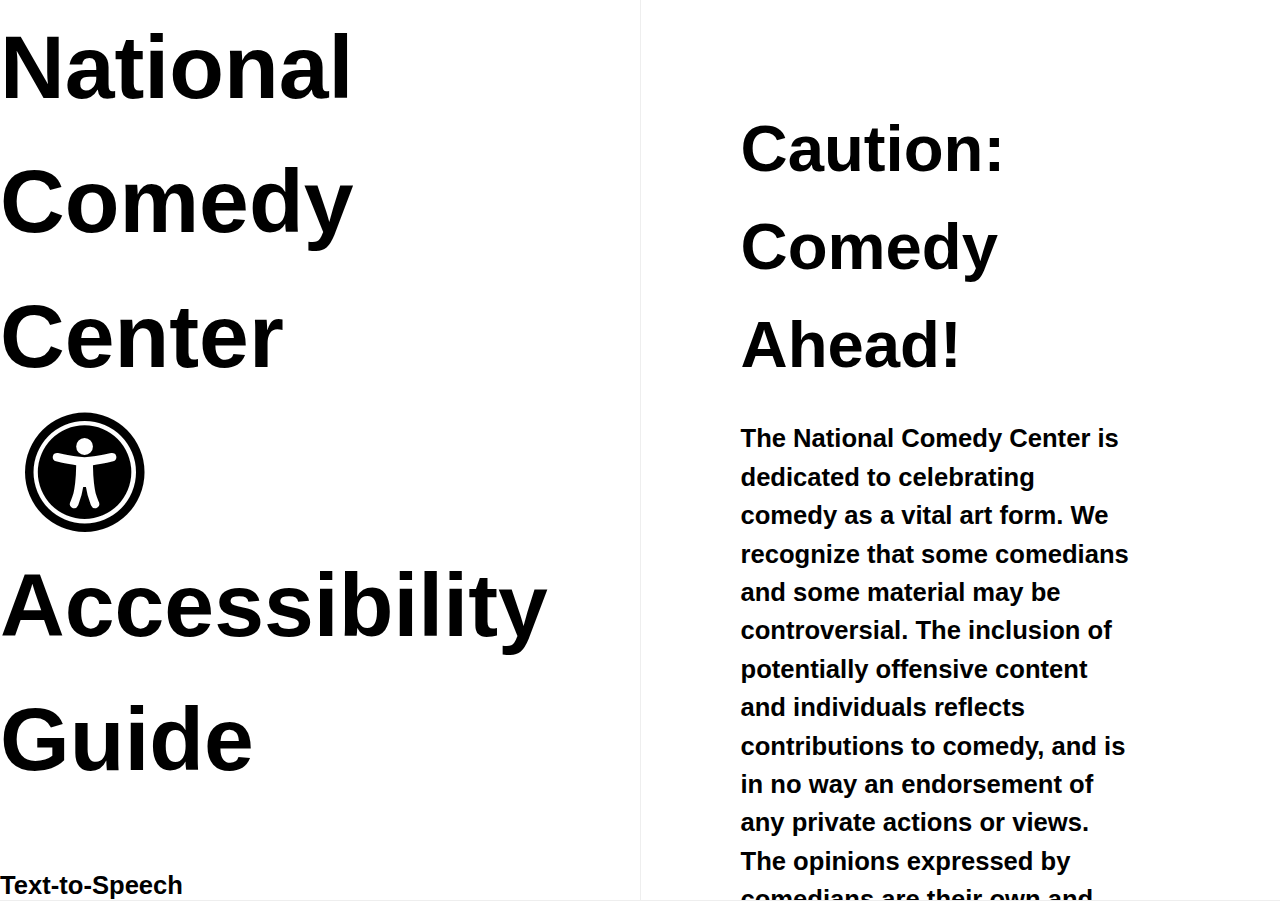
<file: audioguide/index.html>
<!DOCTYPE html>
<html>
<head>
  <meta charset="UTF-8">
  <meta name="viewport" content="user-scalable=no, width=device-width, initial-scale=1, maximum-scale=1">
  <title>National Comedy Center</title>
  <link rel="stylesheet" href="style.css">
  <link rel="stylesheet" href="https://cdnjs.cloudflare.com/ajax/libs/font-awesome/4.7.0/css/font-awesome.min.css">
</head>
<body>
  <!--<a href="#content"><section>
  <h1> National Comedy Center<br />
  <i class="fa fa-lg fa-universal-access"></i>  Accessibility Guide</h1>-->
  <!--<p> Large Print Text</p>-->
  <!--<p> Text-to-Speech</p>-->
  <!--<p> Audio Descriptions</p>-->
  <!--<p> Audio Transcripts</p>-->
  <!--</section></a>-->
  <section id="content">
    <nav id="navigation">
      <ol>
        <a href="#intro"><li><div>
          <h1> National Comedy Center<br />
            <i class="fa fa-lg fa-universal-access"></i>  Accessibility Guide</h1>
            <!--<p> Large Print Text</p>-->
            <p> Text-to-Speech</p>
            <p> Audio Descriptions</p>
            <!--<p> Audio Transcripts</p>-->
          </div></li></a>
          <a href="#content_warning"><li>Caution: Comedy Ahead!</li></a>
          <a href="#lobby"><li class="ad">Lobby <i class="fa fa-lg fa-audio-description"></i></li></a>
          <a href="#lobby_artifacts"><li>Artifacts - Lobby Area</li></a>
          <a href="#entrance"><li class="ad">Museum Entrance <i class="fa fa-lg fa-audio-description"></i></li></a>
          <a href="#entrance_artifacts"><li>Artifacts - Museum Entrance Area</li></a>
          <a href="#holoway"><li>Pre-Show Holoway</li></a>
          <a href="#carlin"><li>George Carlin’s Stuff</li></a>
          <!--<a href="#standup"><li class="ad">Stand-Up Lounge<i class="fa fa-lg fa-audio-description"></i></li></a>-->
          <a href="#late"><li>Late Night</li></a>
          <a href="#jokes"><li>Jokes With A View</li></a>
          <!--  <a href="#jokes_audioscript"><li class="transcript">Jokes With A View <i class="fa fa-lg fa-file-audio-o"></i></li></a>-->
          <a href="#history"><li>History of An Artform</li></a>
          <a href="#props"><li>Prop Stars</li></a>
          <!--<a href="#written"><li class="ad">Written and Drawn<i class="fa fa-lg fa-audio-description"></i></li></a>-->
          <a href="#papers"><li>Funny Papers</li></a>
          <a href="#written_artifacts"><li>Cartoon Panels - Written and Drawn</li></a>
          <a href="#radio"><li>Radio Booths</li></a>
          <a href="#sound"><li>Sounds Funny</li></a>
          <a href="#lyrical"><li>Lyrical Laughter</li></a>
          <a href="#sound_artifacts"><li>Artifacts - Sound Area</li></a>
          <a href="#tv_artifacts"><li>Artifacts - TV Area</li></a>
          <a href="#sketch"><li>Sketch and Improv</li></a>
          <a href="#laugh"><li>Laugh-In Wall</li></a>
          <a href="#sketch_artifacts"><li>Artifacts - Sketch Area</li></a>
          <a href="#garry"><li>Garry Shandling</li></a>
          <a href="#trending"><li>Trending Now</li></a>
          <a href="#film_artifacts"><li>Artifacts - Film Area</li></a>
          <a href="#healing"><li>Healing Power</li></a>
          <a href="#political"><li>Political Humor</li></a>
          <a href="#uso"><li>The USO</li></a>
          <a href="#laughing_artifacts"><li>Artifacts - Laughing Matters</li></a>
          <a href="#blue"><li>The Blue Room</li></a>
          <a href="#bruce"><li>Lenny Bruce</li></a>
          <a href="#roast"><li>Art of the Roast</li></a>
          <a href="#doors"><li>Dirty Doors</li></a>
          <a href="#taboo"><li>History of Taboo</li></a>
          <a href="#blue_artifacts"><li>Artifacts - Blue Room</li></a>
          <a href="#honors"><li>Honors and Distinctions</li></a>
          <a href="#honors_artifacts"><li>Artifacts - Honors and Distinctions</li></a>
          <a href="#guest"><li>Guest Choice Awards</li></a>
          <a href="#performer_artifacts"><li>Artifacts - Be the Performer</li></a>
          <a href="#giftshop"><li class="ad">Gift Shop<i class="fa fa-lg fa-audio-description"></i></li></a>
        </ol>
      </nav>
      <section id="articles">
        <section class="guide">
          <article id="content_warning">
            <h1>Caution: Comedy Ahead!</h1></i>

            <p>The National Comedy Center is dedicated to celebrating comedy as a vital art form. We recognize that some comedians and some material may be controversial. The inclusion of potentially offensive content and individuals reflects contributions to comedy, and is in no way an endorsement of any private actions or views. The opinions expressed by comedians are their own and do not necessarily represent the point of view of the museum.</p>
            <p>Examples of content you may experience within exhibits on the Main Level include:</p>
            <p>“damn”, “goddamn”, “bitch”, “nastyass”, “whore”, “asshole”, Bleeped language, Asterisks or alt characters in place of written explicit language, Sexual innuendo and slang </p>
          </article>
          <article class="ad" id="lobby">
            <h1>Lobby</h1> <i class="fa fa-3x fa-audio-description"></i>

            <p class="ad">A variety of bright colored walls surround you. On the floor, a diamond pattern repeats. A huge curved screen hangs from the ceiling. Comedians appear on the screen to welcome you to the museum. Behind them float images of other comedians, cartoon characters, television show and movie posters. Your avatar picture is also shown on the screen under text reading, "Whose in da house?"</p>
          </article>
          <article id="lobby_artifacts">
            <h1>Artifacts on Display</h1>
            <h2>In Main Lobby</h2>

            <h2>Lucille Ball Portrait</h2>

            <p class="ad"> A black and white photo of Lucille Ball hangs on a brick wall. She stares into the camera with an eyebrow raised. She wears a black top with dangling pearl earings and a pearl necklace. The panel underneath the portrait reads: </p>

            <p>Lucille Ball had a vision for her hometown of Jamestown, New York to become a destination for the celebration of the art of comedy in a way that would educate, foster, and inspire.  The National Comedy Center embodies that vision.  Enjoy.</p>

            <hr>

            <h2>Dan Aykroyd’s Motorcycle</h2>

            <p class="ad"> A 1971 Harley Davidson Police Special motorcycle is elevated on a black platform.The panels behind the motorcycle read:</p>

            <p>Text written by Dan Aykroyd</p>

            <p>This 1971 Harley Davidson Police Special motorcycle was ridden by me as my principal method of commuting from Ontario, Canada to Manhattan and back during the four years I worked on <u>Saturday Night Live</u>, from 1975-1979.</p>
            <p>The bike was purchased originally by the Ontario Provincial Police where it was used as a component of their Golden Helmets twelve member precision drill riding team. While performing a pyramid display in Europe (where all the riders climb on the back of two teammates riding two motorcycles with one member standing atop the shoulders of the highest man) there was an accident, the pyramid collapsed, and a motor officer was killed.</p>
            <p>Twelve man pyramid motorcycle riding is dangerous.</p>
            <p>My FLH-P, 1200cc, Electra-Glide with solo seat was NOT the bike involved in the fatality, but it was part of the display formation.</p>
            <p>As for the $2,100 I paid to the wholesale broker who bought the bikes at auction and shipped them back from Germany (I picked the lead bike with the turn signals), my money proved to be well spent. The Police Special certified speedometer is worth more to collectors now than the entire motorcycle itself.  (Although the bike’s enshrinement here may add some value.)</p>
            <p>The clock reflects the miles from my commutes in all seasons.</p>
            <p>In September of 1975, on the first ride to my new job at <u>SNL</u>, halfway down southbound I-81 a station wagon with a large family of children slowed down beside me.</p>
            <p>Everyone began waving and smiling at me. Now this is prior to my appearance on TV in the United States, so I wasn’t known. I thought isn’t this a nice welcome to the United States! Then a few other cars and their passengers pulled up beside me and did the same thing. People smiling, waving, and a few pointing and laughing. What are they looking at? So glancing around to myself, the engine, and my cargo, I looked behind my seat to see that the entire rear end of the motorcycle was on FIRE.</p>
            <p>One of my green army surplus canvas saddlebags had been ignited by the exhaust pipe and the contents of the bag (scripts etc.) were now fully aflame. I was sure that an explosion would be next.</p>
            <p>After pulling over quickly to rip the bag away and beat the flame out, a pair of compassionate outlaw bikers pulled over in their van and offered me assistance plus a cold Genesee.</p>
            <p>Getting my kit straight, the trip resumed and at around eleven pm I entered the far right inbound lane of the George Washington Bridge. Halfway across the span all my electrics CUT OUT and the machine went dead. There is no break down lane on the bridge. The problem had happened before. In the 1970s, Harley partnered with the American Machine Foundry Corporation (a manufacturer of bowling alleys) to supply components for motorcycles.</p>
            <p>Harley-AMF bikes were notorious for electrical glitches. But here was not the optimum location for intricate wiring adjustments with all sizes of vehicles swerving and blaring horns in order to avoid hitting my darkened machine and me. In this setting I was compelled to take out my tools, remove the front headlight cowling and secure the wiring.</p>
            <p>Having to do these repairs on the most hazardous traffic spot on earth was a nightmare.</p>
            <p>After about eight tension-filled minutes I got the ‘Electra-Glide’ restarted and gunned it off the bridge into Harlem. People laughed and pointed at me there too as my ride took me in the wrong directions down many one way streets in my desperate search for the lights of Broadway.</p>
            <p>This first ride concluded with my arrival in Greenwich Village near 376 Bleecker Street where John Belushi and his girlfriend Judy lived. John had instructed me to call from a payphone. Seeing a bar with multiple Harleys lined up outside I stopped there and backed in.</p>
            <p>Inside the bar there were other riders. They were similarly attired as myself – black jeans, black denim jackets, black western shirts, leather jackets, Herman boots, and multi-colored handkerchiefs hanging from the right and left pockets of the men’s jeans – yellow, green, light blue or red like mine. You know, for oil checks.</p>
            <p>My arrival was virtually unnoticed. I ordered a beer, and reaching John on the telephone, he quickly informed me that I was in the local hardcore gay biker nightclub. I hung up, finished my beer, and exchanged some Harley talk with a couple of the guys on the sidewalk outside before heading to John’s. Riders are riders everywhere.</p>
            <p>For the first two years of the show I would park the machine in the Associated Press courier slots across from Rock Center. These are long gone. When I wasn’t using it in the city, it sat UNLOCKED outside my high-rise apartment at 80 North Moore Street. Once Tom Davis and I left for a month long tour of South America. Upon returning the bike was still there untouched except for the residue of repeated sprayings on my front rim from dogs.</p>
            <p>In its last New York years this Harley lived on the fourth floor of my loft at 35 Bond Street. It just fit by inches into the freight elevator and sat during the winters in the living room through many great parties.</p>
            <p>I am very pleased that the ride from my SNL years has found such a prestigious and caring home.</p>
            <p>Gift of Dan Aykroyd</p>

          </article>
          <article class="ad" id="entrance">
            <h1>Museum Entrance</h1> <i class="fa fa-3x fa-audio-description"></i>

            <p class="ad">You have entered into an old electrical substation and trolley maintenance bay. The walls are exposed brick with chipped paint and the ceiling has the rafters and supports exposed. There is a large crane overhead with the mechanical gears of various sizes in view. A blinking arrow says "Comedy" and is pointing to the hallway entrance to the Hologram Theater. In front of you, a curved wall is playing a piece entitled "You Are Here".</p>

          </article>
          <article id="entrance_artifacts">
            <h1>Artifacts on Display</h1>
            <h2>From Entrance to Jokes With A View</h2>

            <h2>Andy Kaufman’s Elvis Jacket</h2>
            <p>circa 1977 - 1979</p>
            <p>Courtesy of Andy Kaufman Memorial Trust</p>

            <p>Andy Kaufman was a renegade who diverged from mainstream comedy. Beyond his memorable performances on <u>Taxi</u> and <u>Saturday Night Live</u>, Kaufman fully embodied oddball characters like Foreign Man, an uncomfortable, nervous impressionist who could suddenly transform into a spot-on Elvis Presley. Kaufman also seized headlines with outrageous public performances. Among other students, Kaufman challenged women to wrestling matches, and stepped into the ring with professional wrestler Jerry “The King” Lawler.</p>

            <p>A. Letter to Elvis Presley, 1969: Andy Kaufman idolized Elvis Presley and wrote to him while attending Graham Junior College in Boston. In 1929, he traveled (uninvited) to Las Vegas to introduce himself to Elvis.</p>

            <p>B. Notecards with outlines from “Foreign Man” routines, circa 1977</p>

            <p>C. Door Card from <u>The Tonight Show with Johnny Carson</u>, 1977: Kaufman practiced transcendental meditation and attributed his onstage confidence to its effects. He left this note on his dressing room door before a <u>Tonight Show</u> appearance.</p>

            <p>D. Photobooth Pictures, 1966 and 1970.</p>

            <p>E. Polaroid Photography,  taken at the Playboy Club, October 11,1981</p>

            <p>F. Handwritten Resume, written at the age of 24, 1973</p>

            <p>G. Last Will and Testament, written on the eve of his thirteenth birthday, 1962</p>

            <hr>

            <h2>Harold Ramis’ <u>Ghostbusters</u> Suit</h2>
            <p><u>Ghostbusters</u>, 1984</p>
            <p>Courtesy of The Ramis Family</p>

            <h2>Harold Ramis’ Production-Used <u>Ghostbusters</u> script, Director’s Viewfinder, and Stay Puft Toy</h2>

            <p>Prior to filming, Ramis communicated with scientists to determine what type of technology would theoretically be needed to detect the presence of a ghost. Much of the equipment outlined in this abstract appears on screen in the film.</p>

            <hr>

            <h2>Joan Rivers’ Necklace & Joke Files</h2>
            <p>circa 1950-2010</p>
            <p>Courtesy of Melissa Rivers</p>

            <p>Comedy Legend Joan Rivers archived her work over the course of decades. These pages give us a glimpse into the inner workings of her storied career. Here, we trace the development of Rivers’ humor from the 1960s, when she performed in comedy clubs like The Bitter End, to the 2010s when she helmed the television series <u>Fashion Police</u>.</p>

            <p>A. Early Stand-Up Routine, written at age 22, 1955</p>
            <p>B. Autobiographical Statment, circa 1960</p>
            <p>C. Notes on “How to Handle a Heckler,” circa 1960</p>
            <p>D. <u>Tonight Show</u> Transcript, February 2, 1968</p>
            <p>E. “One Liners,” circa 1960</p>
            <p>F. Jokes for Hosting the Oscars Red Carpet, March 17, 1995</p>
            <p>G. <u>Fashion Police</u> Coffee Mug, circa 2010</p>

            <hr>

            <h2>Dan Dion</h2>

            <p>Dan Dion is an San Franscisco-based photographer who specialized in portraits of comedians. Dion is known for his relaxed photographic style and for taking a more naturalistic approach to his subjects. In the words of comic icon George Carlin, “Dan photographs from the inside out.”</p>

            <h2>Photographs of Comedians on Display</h2>

            <p>Mort Sahl - SF, 2005</p>
            <p>Wanda Sykes - SF, 1999</p>
            <p>Robin Williams - SF, 2002</p>
            <p>Patton Oswalt - LA, 2010</p>
            <p>Ali Wong - SF, 2014</p>
            <p>Greg Giraldo - SF, 2016 </p>
            <p>Maria Bamford - Edinburgh, 2006</p>
            <p>Margaret Cho - SF, 1996</p>
            <p>Steve Martin - Vancouver, 2009</p>
            <p>Michelle Wolf - SF, 2017</p>
            <p>Paul Mooney - SF, 2017</p>
            <p>Jerry Seinfeld - Oakland, 2004</p>
            <p>Lily Tomlin - SF 2001</p>
            <p>Jim Gaffigan - Napa, 2013</p>
            <p>Mitch Hedberg - SF, 2000</p>
            <p>Chris Rock - Okland, 1998</p>
            <p>Doug Stanhope - SF, 2002</p>
            <p>W . Kamau Bell - SF, 2012</p>
            <p>Sarah Silverman - SF, 2007</p>
            <p>Hassan Minaj - SF, 2017</p>
            <p>Lisa Lampanelli - NYC, 2013</p>
            <p>Bill Burr - SF, 2007</p>
            <p>Dave Chappelle - SF, 2003</p>
            <p>Steven Wright - SF, 2002</p>
            <p>Garfunkel & Oates - SF, 2014</p>
            <p>Zach Galifianakis - SF, 2006</p>
            <p>Lewis Black - NYC, 2002</p>
            <p>Dana Gould - LA, 2008</p>
            <p>Patrice O’Neal - SF, 2008</p>
            <p>Natasha Leggero - Vancouver, 2009</p>
            <p>Jon Stewart - SF, 1996</p>
            <p>Dick Gregory - SF, 1993</p>
            <p>Jonathan Winters - Oakland, 2002</p>
            <p>Greg Proops - SF, 1998</p>
            <p>Ellen Degeneres - SF, 2002</p>
            <p>George Carlin - SF, 2000</p>
            <p>Todd Barry - Austin, 2012</p>

            <hr>

            <h2>Phyllis Diller’s Gown</h2>
            <p>1987</p>
            <p>Courtesy of Allen County Historical Society</p>

            <h2>Selections from Phyllis Diller’s Joke Files</h2>
            <p>Reproductions Courtesy of Division of Culture & The Arts, National Museum of American History, Behring Center, Smithsonian Institution</p>

            <hr>

            <h2>Jerry Seinfeld’s Puffy Shirt</h2>
            <p><u>Seinfeld</u>, 1989-1998</p>
            <p>“The Puffy Shirt,” September 23, 1993</p>
            <p>Courtesy of Jerry Seinfeld and George Shapiro</p>

            <h2><u>Seinfeld</u> Emmy Award Outstanding Comedy Series</h2>
            <p>1993</p>
            <p>Courtesy of George Shapiro</p>

            <hr>

            <h2>Rodney Dangerfield’s Necktie & Duffel Bag</h2>
            <p>circa 1982-2004</p>
            <p>Courtesy of Joan Dangerfield</p>

            <p>Across decades, Rodney Dangerfield copiously wrote thousands of pages of original jokes. He carried them everywhere he went in the monogrammed bag displayed here. The bag accompanied Dangerfield to countless late night talk show appearances and live performances at venues like Radio City Music Hall and the MGM Grand in Las Vegas. On the way to his final heart surgery, Dangerfield threw a pair of slippers in this bag along with a stack joke, two pens, and extra paper.</p>

            <h2> Rodney Dangerfield’s Handwritten Notes</h2>
            <p>Courtesy of Joan Dangerfield</p>

            <hr>

            <h2>Jerry Lewis’ “Buddy Love” Jacket</h2>
            <p><u>The Nutty Professor</u>, 1963</p>
            <p>Courtesy of Paramount Pictures Archive</p>

            <hr>

            <h2>Charlie Chaplin’s Cane</h2>
            <p><u>The Essay Comedies</u>, 1915</p>
            <p>Courtesy of The Chicago History Museum</p>

            <p>This bamboo cane was gifted to Charlie Chaplin in 1915 by George Spoor, co-founder of the Chicago-based Essay Film Manufacturing Company. Chaplin made 15 short films with Essanay across the Span of their one pivotal year, during which he evolved and perfected his “Little Tramp” character.</p>

            <hr>

            <h2>Jack Benny’s Tuxedo</h2>
            <p><u>Man About Town</u>, 1939</p>
            <p>Courtesy of Paramount Pictures Archive</p>

            <hr>

            <h2>Lucille Ball’s Polka Dot Dress</h2>
            <p><u>I Love Lucy</u>, 1951-1957</p>
            <p>Courtesy of Lucille Ball Desi Arnaz Museum and Desilu Studio</p>

            <hr>

            <h2>Carroll O’Connor’s “Archie Bunker” Jacket</h2>
            <p><u>All in the Family</u>, 1971-1979</p>
            <p>Courtesy of Jerrie Churchill</p>

            <hr>

            <h2>Harpo Marx’s Trenchcoat</h2>
            <p>circa 1940s-1950s</p>
            <p><u>I Love Lucy</u>, “Harpo Marx,” May 9, 1955</p>
            <p>Courtesy of William Marx and Marx Brothers, Inc.</p>

            <hr>

            <h2>Red Skelton’s “Clem Kadiddlehopper” Costume</h2>
            <p>circa 1960-1964</p>
            <p>Courtesy of Red Skelton Museum of American Comedy</p>

          </article>
          <article id="holoway">
            <h1>Pre-Show Holoway</h1>

            <p class="ad"> At the entrance to the hallway, there is a large arrow with blinking lights and the word comedy pointing down the hallway. Moving down the hallway to your right an audience in a dark and small comedy club is staring at you. Around them are quotes from various comedians reading: </p>

            <blockquote>
              <p>“I like to close my eyes onstage, because I’ve drawn a picture of an audience enjoying the show more on the back of my eyelids.”</p>

              <p>—Mitch Hedberg</p>
            </blockquote>
            <hr>
            <blockquote>
              <p>“When I walk onstage, I’m riddled with fear and excitement, because I have no idea what I’m gonna do.”</p>

              <p>—Richard Lewis</p>
            </blockquote>
            <hr>
            <blockquote>
              <p>“Probably the first 10 or so times that I did it I’d get off stage and I would just be like, ‘Why am I doing this?’”</p>

              <p>—Chris Gethard</p>
            </blockquote>
            <hr>
            <blockquote>
              <p>“I see utter fear. I dealt with pretty severe stage fright up until I was doing stand-up seven years.”</p>

              <p>—Jim Gaffigan</p>
            </blockquote>
            <hr>
            <blockquote>
              <p>“The bigger the crowds get, the more nervous I get.”</p>

              <p>—Maria Bamford</p>
            </blockquote>
            <hr>
            <blockquote>
              <p>“You’re standing up there like <u>Gladiator</u>, and them lights is on you, and you look down, and everyone’s looking up at you like, ’Ah.’”</p>

              <p>—Dave Chappelle</p>
            </blockquote>
            <hr>
            <blockquote>
              <p>“First I was back there, and now i’m here. Everybody’s looking. Makes you nervous, you know?”</p>

              <p>—George Carlin</p>
            </blockquote>
            <hr>
            <blockquote>
              <p>“What if you go out there and you’re not funny after five minutes, and you’re supposed to be on for an hour and a half, two hours? You just can’t think about it. ”</p>

              <p>—Eddie Izzard</p>
            </blockquote>
            <hr>
            <blockquote>
              <p>“I’m terrified, terrified before every show.”</p>

              <p>—Joan Rivers</p>
            </blockquote>
            <hr>
            <blockquote>
              <p>“You’re overthinking what you’re wearing, how you’re gonna say the first thing you’re gonna say…”</p>

              <p>—Patton Oswalt</p>
            </blockquote>
            <hr>
            <blockquote>
              <p>“I used to be really afraid… [but] I feel like after I have a performance, I have a great rush of adrenaline. I feel very positive after. I get scared of doing it, but when i do, it does make me feel a lot better.”</p></p>

              <p>—Margaret Cho</p>
            </blockquote>
            <hr>
            <blockquote>
              <p>“I get really nervous that it’s going to be terrible. Then as soon as I do it, it’s fine, but the actual beforehand is awful.”</p>

              <p>—Russell Howard</p>
            </blockquote>

          </article>
          <article id="carlin">
            <h1>George Carlin’s Stuff</h1>

            <blockquote>
              <p>“I review a file and I get excited: ‘This shit’s going to be GOOD! Can’t wait till they hear THIS!’”</p>

              <p>—George Carlin</p>
            </blockquote>

            <p>How did a comic genius like George Carlin craft his jokes? What insights and observations inspired his most famous routines? Fortunately for comedy fans, the answers lie within the staggering amount of personal material that the comedian assembled over the course of his 50-year career.</p>

            <p>Carlin meticulously recorded his experiences and reflected on his art and life. He logged notes in diary-like appointment books, diligently filed away ticket stubs and newspaper reviews, and saved annotated drafts of almost every comedy set he performed. For decades, he jotted down pithy observations on hotel stationery and scraps of paper, all of which were thoughtfully catalogued in alphabetized Ziploc bags. Today, this collection beautifully illustrates the constant and careful observation, accumulation, and organization of ideas that formed the bedrock of Carlin’s comedic process.</p>

            <p>Carlin left behind more than 50 boxes of paper material, photographs, and other memorabilia, as well as over 1,000 hours of rare audiovisual footage. Packed into steamer trunks, this extraordinary material came to light shortly after Carlin’s passing in 2008, when five storage units filled with the comedian’s “stuff” were inherited by his daughter, Kelly.</p>

            <p>The George Carlin Collection, acquired by the National Comedy Center in 2016, offers a unique and extraordinarily intimate window into the mind of one of comedy’s most prolific and influential figures. This exclusive glimpse into the collection has been designed to represent, as closely as possible, Carlin’s own extensive efforts to document his life and work.</p>


          </article>
          <article id="late">
            <h1>Late Night</h1>

            <p>Late-night talk shows have produced some of comedy’s biggest names, from Carson and Leno to Letterman and Conan. Hundreds of comedians got their big break from an after-hours appearance, and many late-night interviews—whether serious, funny, or just plain bizarre—became front-page news.</p>

            <p>As end-of-day entertainment, late night has provided a reliable mix of crowd-pleasing humor and must-see commentary. With jokes about topics like Watergate and the Iran-Contra scandal, as well as interviews with public figures from JFK to Donald Trump, late night has captured the very history of modern America.</p>

            <div class="images">
              <p><u>Image Captions</u></p>
              <p>Ed McMahon and Johnny Carson, <u>The Tonight Show with Johnny Carson</u>, October 1, 1962</p>
            </div>

            <h2>Late Night Kicks Off</h2>

            <p>The idea of airing a television show after 11 p.m. was initially rejected as lunacy. Network executives simply did not think anyone would watch TV that late. <u>Broadway Open House</u> was the first program to test the time slot, premiering live on May 29, 1950, from 30 Rockefeller Plaza. To find a studio audience at such an odd hour, NBC wrangled people from the nearby Greyhound bus station.</p>

            <p>Airing five nights a week, <u>Broadway Open House</u> created a demanding workload, and NBC soon hired two comedians, Jerry Lester and Morey Amsterdam, to host on alternate nights. Lester opened each episode by telling jokes, interacting with the studio audience, and bantering with bandleader Milton Delugg. Although the program favored comedy sketches and musical guests over interviews, it established late night’s general template.</p>

            <div class="images">
              <p><u>Image Captions</u></p>
              <p>Dagmar and Jerry Lester, <u>Broadway Open House</u>, circa 1950</p>


              <p>Wayne Howell, Jerry Lester, Milton Delugg, and Dagmar, <u>Broadway Open House</u>, premiered 1950</p>

              <p>30 Rockefeller Plaza, home of NBC Studios</p>
            </div>

            <h2><u>Tonight</u> Finds Its Focus</h2>

            <p>In June 1953, NBC revamped its programming with a new late-night show hosted by former radio comedian Steve Allen. The program debuted as <u>The Knickerbocker Beer Show</u> and was renamed <u>Tonight!</u> in 1954. Only East Coast audiences saw these early episodes, as the technology for broadcasting coast-to-coast did not yet exist.</p>

            <p>During his tenure, Steve Allen made spontaneity a late-night hallmark, confidently wandering into the audience and posing the kind of “Where you folks from?” questions now associated with comedy clubs. In most cases, these impromptu moments earned Allen huge laughs.</p>

            <p>In 1957, NBC unveiled <u>Tonight Starring Jack Paar</u>. Also a former radio comedian, Paar introduced several classic late-night features: a long opening monologue, a sidekick co-host, and a focus on interviews. He was constantly in the news for picking fights with the press, feuding with guests, and criticizing NBC. During an opening monologue in 1960 he quit the program and walked off the show, leaving sidekick Hugh Downs scrambling to cover the remaining airtime. Although Paar soon returned, he left <u>Tonight</u> permanently in 1962, worn down by the demands of hosting a 105-minute program every weeknight.</p>
            <div class="images">
              <p><u>Image Captions</u></p>
              <p>Steve Allen with <u>Tonight!</u> audience, 1956</p>

              <p>Steve Allen, <u>Tonight!</u>, 1954</p>
              <p>Audience line for <u>Tonight!</u> with Steve Allen</p>

              <p>Dody Goodman, Hermione Gingold, and Jack Paar, <u>Tonight Starring Jack Paar</u>, 1957</p>

              <p>Hugh Downs and Jack Paar, <u>Tonight Starring Jack Paar</u></p>
            </div>

            <h2>Reign of the King</h2>

            <p>Johnny Carson was still under contract to ABC when he was hired to replace Jack Paar. While waiting for Carson, NBC brought on temporary hosts such as Jerry Lewis, Arlene Francis, Groucho Marx, and a young Merv Griffin. The network was so impressed by Griffin’s natural ease with guests that it hired him as a backup host “in case Johnny didn’t work out.”</p>

            <p>With Carson’s ABC contract finally completed, <u>The Tonight Show Starring Johnny Carson</u>—and its daytime counterpart, <u>The Merv Griffin Show</u>—premiered on October 1, 1962, broadcasting from NBC’s Studio 6B. It took Carson a full year to find his footing and win over hostile critics, but he eventually developed into a smooth, reliable wit, known for his impish charm and ability to think on his feet.</p>

            <p><u>The Tonight Show</u> hit full stride in the 1970s, establishing its iconic imagery—plaid suits, tricolor backdrop curtain, phantom golf swings—and familiar grace notes: cracks about jokes falling flat, good-natured ribbing about Ed McMahon’s drinking, a constant haze of cigarette smoke. Providing a national platform for countless politicians, celebrities, and comics, Carson was truly “the King of Late Night.”</p>
            <div class="images">
              <p><u>Image Captions</u></p>
              <p>Johnny Carson, <u>The Tonight Show Starring Johnny Carson</u>, circa 1970s</p>

              <p>Johnny Carson, <u>The Tonight Show Starring Johnny Carson</u>, 1962</p>

              <p>Joan Crawford and Johnny Carson, <u>The Tonight Show Starring Johnny Carson</u>, 1962</p>

              <p>David Letterman and Johnny Carson, <u>The Tonight Show Starring Johnny Carson</u>, 1991</p>

              <p>Boxers Ken Norton and Muhammad Ali, <u>The Tonight Show Starring Johnny Carson</u>, 1973</p>

              <p>Ronald Reagan and Johnny Carson, <u>The Tonight Show Starring Johnny Carson</u>, 1969</p>
              <p>Johnny Carson as Floyd R. Turbo, <u>The Tonight Show Starring Johnny Carson</u>, circa 1985</p>
            </div>

            <h2>The Network Battles Begin</h2>

            <p>NBC dominated late night for over a decade, with the other networks simply airing old movies or test patterns in the time slot. In 1964, ABC unveiled <u>Tonight</u>’s first actual competitor: <u>The Les Crane Show</u>, starring the provocative former radio host. Crane was soon fired, but when ABC relaunched the program as <u>Nightlife</u> in 1965, he returned with comedian Nipsey Russell—network television’s first Black co-host—at his side.</p>

            <p>A new syndicated version of <u>The Merv Griffin Show</u>, produced by Westinghouse Broadcasting, aired in May 1965 and was scheduled against Carson in several markets. Griffin gave comedians license to do whatever they liked short of cursing, and it’s no coincidence that George Carlin, Richard Pryor, and Lily Tomlin all emerged as bold new voices shortly after their guest appearances on the show.</p>

            <p>In 1967, ABC hired the low-key member of Frank Sinatra’s Rat Pack to host <u>The Joey Bishop Show</u>. When Bishop went to Vietnam to entertain the troops, guest hosts included comedians Don Rickles and Totie Fields. The show’s announcer was a young Regis Philbin.</p>

            <p>August 1969 marked the start of the “late-night wars,” with all three networks airing competing talk shows: Carson on NBC, Bishop on ABC, and yet another version of <u>The Merv Griffin Show</u> on CBS. In order to secure Griffin, CBS had—amazingly—met his demand to receive double Carson’s salary.</p>
            <div class="images">
              <p><u>Image Captions</u></p>
              <p>Regis Philbin, Johnny Mann, and Joey Bishop, first anniversary of <u>The Joey Bishop Show</u>, 1968</p>

              <p>Les Crane and Nipsey Russell, <u>Jet</u>, 1965</p>

              <p>Richard Pryor and Merv Griffin, <u>The Merv Griffin Show</u>, late 1960s</p>
            </div>
            <h2>Early Iconoclasts</h2>

            <p>Airing from 1969 to 1973, <u>The Dick Cavett Show</u> coincided with some of the nation’s most tumultuous moments. While Carson was deliberately apolitical, Cavett jumped into the fray, booking antiwar activists, hippie spokespeople, and controversial figures from both the right and left. As a result, the program remains one of the most important social documents in television history. In late 1973, ABC relegated the show to a once-a-month broadcast that ended in 1975. Many concluded that the Nixon administration was behind the demotion.</p>

            <p>In January 1973, ABC tried out George Carlin as a potential replacement for Cavett. Only the pilot of <u>The George Carlin Show</u> ever aired: Carlin wore his trademark tie-dyed T-shirt and interviewed Shelley Winters, among other guests. The episode tested poorly and ABC dropped the project.</p>
            <div class="images">
              <p><u>Image Captions</u></p>
              <p>Dick Cavett and David Bowie, <u>The Dick Cavett Show</u>, 1974</p>
              <p>Jan Morris and Dick Cavett, <u>The Dick Cavett Show</u>, 1974</p>

              <p>George Carlin</p>

              <p>Dick Cavett, on location at the Watergate hearings, 1973</p>
            </div>
            <h2>Guest Hosts Go Big</h2>

            <p>During the 1970s, <u>The Tonight Show</u> was the most profitable program on television, and Carson wielded incredible power. He demanded higher pay and took longer vacations, opening the door to a series of guest hosts including David Brenner, Betty White, Bob Newhart, David Steinberg, and McLean Stevenson. By the 1980s, the most frequent guest hosts were Garry Shandling, Joan Rivers, and Jay Leno.</p>

            <p>David Letterman was another standby host on <u>The Tonight Show</u>, filling in for Carson nearly 50 times between 1978 and 1981. Impressed with his natural abilities, NBC hired Letterman for a morning talk show beginning in 1980. The early time slot proved inappropriate for his sarcastic wit and <u>The David Letterman Show</u> was soon canceled, but the comedian earned two Emmys for it and developed signature segments such as “Stupid Pet Tricks.”</p>

            <p><u>Late Night with David Letterman</u> premiered in February 1982 and became one of the most influential late-night programs of all time, with a rebellious underground vibe and an art-school sensibility. Stand-up comedians Jonathan Katz, Norm Macdonald, Adam Sandler, and Jon Stewart all got major breaks on the program, which also introduced cult favorites Harvey Pekar, Pee-wee Herman, and Larry “Bud” Melman to a national audience.</p>
            <div class="images">
              <p><u>Image Captions</u></p>
              <p>Garry Shandling and guest host Joan Rivers, <u>The Tonight Show Starring Johnny Carson</u>, 1983</p>

              <p>Ed McMahon and guest host Bob Newhart, <u>The Tonight Show Starring Johnny Carson</u>, circa 1976</p>

              <p>Calvert DeForest as Larry “Bud” Melman, <u>Late Show with David Letterman</u>, 1993</p>

              <p>Jay Leno and guest host David Letterman, <u>The Tonight Show Starring Johnny Carson</u>, 1979</p>

              <p>Bill Murray and David Letterman, <u>Late Night with David Letterman</u>, 1982</p>

              <p>Paul Reubens as Pee-wee Herman, <u>Late Night with David Letterman</u>, circa 1984</p>

              <p>David Letterman, <u>The David Letterman Show</u>, 1980</p>
            </div>

            <h2>The Late Show: Rivers to Hall</h2>

            <p><u>The Late Show Starring Joan Rivers</u> debuted on the brand-new Fox television network in October 1986, making Rivers the first woman to helm a network late-night talk show. Although Rivers interviewed Lucille Ball and introduced Chris Rock, the show is perhaps best remembered for the rift it caused between Rivers and Carson. With Fox unavailable in many markets, the program was not widely seen and was canceled in 1987.</p>

            <p>Hired to host the remaining <u>Late Show</u> episodes, Arsenio Hall stunned executives with a massive ratings spike and was offered his own program in 1989. <u>The Arsenio Hall Show</u> was a cultural phenomenon, best remembered for its time capsule trademarks—Hall’s high-top fade, the “Dog Pound” section of the studio audience, and the whooping sound the crowd made as Hall circled his fist in the air. In perhaps the show’s most famous moment, Bill Clinton played the saxophone while campaigning for the presidency.</p>
            <div class="images">
              <p><u>Image Captions</u></p>
              <p>Chris Rock, Paul Reubens, Howie Mandel, Joan Rivers, and Wendy O. Williams, <u>The Late Show Starring Joan Rivers</u>, 1987</p>

              <p>Arsenio Hall and Bill Clinton, <u>The Arsenio Hall Show</u>, 1992</p>

              <p>Eddie Murphy and Arsenio Hall, <u>The Late Show</u>, 1987</p>

              <p>Nancy Reagan and Joan Rivers, <u>The Late Show Starring Joan Rivers</u>, 1986</p>
            </div>

            <h2>Leno vs. Letterman</h2>

            <p>After 30 years on <u>The Tonight Show</u>, Johnny Carson retired in May 1992, causing seismic shifts in the late-night landscape and kicking off an intense rivalry between Jay Leno and David Letterman. Many assumed that Letterman, as Carson’s protégé, would ascend to the <u>Tonight Show</u> throne. Instead, the crown was passed to Leno, Carson’s frequent guest host. Both the public and the press went wild for<p> behind-the-scenes gossip about the feud.</p>

            <p><u>The Tonight Show with Jay Leno</u> debuted in May 1992. Leno’s lengthy opening monologue, notable for the sheer volume of jokes, was modeled on Bob Hope’s television specials. Recurring segments included “Headlines,” which highlighted moronic newspaper stories from around the country, and “Jaywalking,” in which Leno asked people on the street simple questions and received painfully wrong answers—to great comedic effect.</p>

            <p>In 1993, Letterman shifted networks and time slots to become Leno’s direct competition—not to mention the highest-paid host in late-night history. Airing at 11:30 p.m. on CBS, <u>The Late Show with David Letterman</u> made stars out of local business owners like Rupert Jee of the Hello Deli and featured countless iconic moments in its 22-year run: Drew Barrymore dancing on the desk, Letterman taking over a Taco Bell, a difficult interview with Joaquin Phoenix, and a somber address after 9/11.</p>

            <p>Leno trailed Letterman in the ratings until July 1995, when actor Hugh Grant, just days after being arrested with a prostitute, addressed the scandal on <u>The Tonight Show</u>. Leno’s memorable first question: “What the hell were you thinking?” From that episode until his retirement in 2014, Jay Leno remained at the top of late-night ratings.</p>
            <div class="images">
              <p><u>Image Captions</u></p>
              <p>Johnny Carson</p>
              <p>Jay Leno, <u>The Tonight Show with Jay Leno</u>, 1992</p>
              <p>David Letterman, <u>Late Show with David Letterman</u></p>
              <p>Jay Leno, <u>The Tonight Show with Jay Leno</u>, 2008</p>

              <p>Hugh Grant and Jay Leno, <u>The Tonight Show with Jay Leno</u>, 1995</p>

              <p>David Letterman announces his CBS contract for <u>Late Show with David Letterman</u>, 1993</p>

              <p>David Letterman’s Taco Bell prank, <u>Late Show with David Letterman</u>, 1996</p>

              <p>Drew Barrymore and David Letterman, <u>Late Show with David Letterman</u>, 1995</p>

              <p>Guest host Jay Leno, <u>The Tonight Show Starring Johnny Carson</u>, 1992</p>
            </div>
            <h2>The Midnight Hour: Conan and Kimmel</h2>

            <p><u>Late Night with Conan O’Brien</u> first aired in September 1993, filling Letterman’s vacant 12:30 a.m. slot at NBC. It was, according to head writer Robert Smigel, “a sketch comedy program disguised as a talk show.” Much of the humor was simply too weird and awkward for veteran critics, who called for the program’s cancellation. The issue wasn’t lack of comic talent—O’Brien had written for both <u>Saturday Night Live</u> and <u>The Simpsons</u>—but lack of on-camera experience.</p>

            <p>Despite the rocky start, O’Brien’s offbeat style spoke to the under-30 set, and recurring characters such as Triumph the Insult Comic Dog and Andy Richter’s Little Sister—played by Amy Poehler—gave the show a unique stamp. In the end, <u>Late Night with Conan O’Brien</u> lasted for 16 years, winning dedicated fans and the respect of the comedy community itself.</p>

            <p>After an eight-month stint hosting <u>The Tonight Show</u>, O’Brien moved to TBS and launched Conan in 2010. The new program was distinguished by extended specials that wittily explored serious issues in places like Armenia, Cuba, and Mexico.</p>

            <p>In 2003, ABC tapped former radio host and Comedy Central regular Jimmy Kimmel for the midnight slot. For years, <u>Jimmy Kimmel Live!</u> struggled to find its footing, but eventually hit its stride with segments such as “This Week in Unnecessary Censorship” and “Mean Tweets,” as well as a running gag about Kimmel’s mock feud with actor Matt Damon. In 2012, Kimmel moved to the 11:35 p.m. time slot to compete directly—and successfully—against Leno and Letterman. The show’s newsworthy moments included an appearance by beleaguered Toronto mayor Rob Ford; comedian Andy Dick’s ejection from the program; and Kimmel’s heartfelt pleas for socialized health care.</p>

            <div class="images">
              <p><u>Image Captions</u></p>
              <p>Steve Allen, Conan O'Brien, and Chris Farley, <u>Late Night with Conan O'Brien</u> 1993</p>

              <p>Amy Poehler as Andy Richter’s sister, <u>Late Night with Conan O'Brien</u>, 1998</p>
              <p>Triumph the Insult Comic Dog</p>

              <p>Conan O'Brien, <u>The Tonight Show with Conan O'Brien</u>, 2010</p>

              <p>Jimmy Kimmel, <u>Jimmy Kimmel Live!</u>, circa 2017</p>

              <p>Blake Shelton reads a mean tweet, <u>Jimmy Kimmel Live!</u>, 2017</p>
            </div>

            <h2>Expanding the Lineup</h2>

            <p><u>Chelsea Lately</u> premiered in 2007 on the E! channel and became cable TV’s first runaway success in the late-night slot. Along with conducting guest interviews, host Chelsea Handler led a rotating panel of comedians in ridiculing celebrities—a perfect match for E!’s gossipy style. Handler also gave many Los Angeles–based comedians their television debuts, making a concerted effort to showcase little-known female comics such as Natasha Leggero and Whitney Cummings.</p>

            <p>In 2009, two shows brought a small amount of diversity to the late-night lineup. <u>The Wanda Sykes Show</u> lasted only four months on Fox, but was the first late-night talk show hosted by an openly gay woman. On TBS, Mexican American comedian George Lopez became the first Latino to host his own program on English-language television. <u>Lopez Tonight</u> ran for nearly two years.</p>
            <div class="images">
              <p><u>Image Captions</u></p>
              <p>Wanda Sykes, <u>The Wanda Sykes Show</u>, 2009</p>

              <p>Chelsea Handler, Thomas Dale, Natasha Leggero, and Gary Valentine, <u>Chelsea Lately</u>, 2013</p>

              <p>Henry Rollins and Chelsea Handler, <u>Chelsea Lately</u>, 2011</p>

              <p>Larry David and George Lopez, <u>Lopez Tonight</u>, 2009</p>
            </div>

            <h2>The Late Late Shift</h2>

            <p><u>The Late Late Show</u> on CBS premiered in January 1995. It aired immediately after Letterman and was produced by his company, Worldwide Pants. Over the next decade, the program went through multiple formats and hosts, from legendary broadcaster Tom Snyder to frat-boy sportscaster Craig Kilborn.</p>

            <p>The program finally found its stride in 2005 with comedian Craig Ferguson at the helm. Ferguson affected a devil-may-care style, often ripping up his interview notes to signal that freewheeling entertainment took priority over polished sound bites. In his opening monologues, he often discussed personal experiences rather than delivering topical jokes—a style that harkened back to Jack Paar.</p>

            <p>James Corden replaced Ferguson in 2015, bringing a brisk pace and an emphasis on music to <u>The Late Late Show</u>. “Carpool Karaoke” became its most famous feature, with Corden driving around famous pop stars like Justin Bieber, Miley Cyrus, and Rod Stewart while they sang along to their greatest hits. The short segments lent themselves perfectly to YouTube, and many fans discovered Corden online rather than on television.</p>
            <div class="images">
              <p><u>Image Captions</u></p>
              <p>Craig Kilborn, <u>The Late Late Show with Craig Kilborn</u>, 2004</p>

              <p>Tom Snyder, <u>The Late Late Show with Tom Snyder</u>, 1995</p>

              <p>James Corden, Matt Damon, and Will Arnett, <u>The Late Late Show with James Corden</u>, 2017</p>

              <p>Selena Gomez and James Corden, “Carpool Karaoke,” 2016</p>

              <p>Craig Ferguson, <u>The Late Late Show with Craig Ferguson</u>, 2013</p>
            </div>

            <h2>Politics Takes Center Stage</h2>

            <p>Thanks to the major influence of Jon Stewart and <u>The Daily Show</u>, late night shifted its focus fr</u>om straightforward interviews to comedic political commentary. Although the satirical programs helmed by former <u>Daily Show</u> correspondents Samantha Bee and John Oliver couldn’t be defined as talk shows, they were among the most important programs in the modern late-night landscape.</p>

            <p><u>Late Night with Seth Meyers</u>, which debuted in 2014, brought this new political angle to the late-night talk show. Rather than opening with a standing monologue, Meyers ultimately chose to sit behind a desk, cracking wise about current events as news graphics appeared on-screen. It became a trademark element, combining Meyers’s experience anchoring <u>SNL</u>’s “Weekend Update” with his penchant for fearless political commentary. The segment “Jokes Seth Can’t Tell” also flouted late-night conventions, with two of the show’s female writers—one Black and one gay—flanking Meyers as they spouted punch lines that would be in poor taste if delivered by a straight white man.</p>

            <p>In 2015, Stephen Colbert transitioned from parody to politics by leaving <u>The Colbert Report</u> on Comedy Central to host <u>The Late Show with Stephen Colbert</u> on CBS. The show struggled for a full year as viewers adjusted to Colbert’s new persona as an actual talk-show host, and then the program found its groove during the 2016 presidential campaign. An opening monologue packed with political jokes, relentless mockery of the White House, and interviews with reporters, policy wonks, and politicians distinguished the program.</p>

            <p>One exception to the political trend was Jimmy Fallon, known for delivering lighthearted fare to viewers of all political persuasions. Fallon became host of <u>Late Night</u> in 2009, and despite critics and naysayers, his energy and charm brought in a new, younger audience. Five years later, Fallon inherited <u>The Tonight Show</u>, altering the format to include competitions like “Password” and “Lip Sync Battle.” The program broadcast from Studio 6B in 30 Rockefeller Center, the same studio where Johnny Carson made his <u>Tonight Show</u> debut back in 1962.</p>

            <p>Today, the era of late-night talk shows on network television may be coming to a close, as people watch less traditional television or abandon their TV sets entirely. Netflix programming like Handler’s <u>Chelsea</u> and Letterman’s <u>My Next Guest Needs No Introduction</u> brought late night into the streaming age and made time of day irrelevant for viewers. The future of the format—like a great talk-show guest—is impossible to predict. For now, late night remains a staple of the American experience, providing comedy and controversy well past our bedtimes.</p>
            <div class="images">
              <p><u>Image Captions</u></p>
              <p>Stephen Colbert, <u>The Late Show with Stephen Colbert</u>, 2018</p>

              <p>Allison Williams and Seth Meyers, <u>Late Night with Seth Meyers</u>, 2014</p>

              <p>Amber Ruffin, Seth Meyers, and Jenny Hagel in “Jokes Seth Can't Tell,” <u>Late Night with Seth Meyers</u>, 2017</p>

              <p>Seth Meyers, <u>Late Night with Seth Meyers</u>	</p>

              <p>Joe Biden and Stephen Colbert, <u>The Late Show with Stephen Colbert</u>, 2015</p>

              <p>Tom Cruise and Jimmy Fallon, <u>The Tonight Show Starring Jimmy Fallon</u>, 2015</p>

              <p>Jimmy Fallon and Justin Timberlake, <u>The Tonight Show Starring Jimmy Fallon</u>, 2015</p>

              <p>Khloé Kardashian, Questlove, Steve Higgins, Jimmy Fallon, and Jennifer Lopez play “Password,” <u>The Tonight Show Starring Jimmy Fallon</u>, 2016</p>
              <p>Jimmy Fallon, <u>The Tonight Show Starring Jimmy Fallon</u>, 2017</p>

              <p>Jimmy Fallon in front of 30 Rockefeller Plaza, 2014</p>
            </div>
          </article>
          <article id="jokes">
            <h1>Jokes with a View</h1>

            <h1>Great One-Liners</h1>
            <p>“Brevity is the soul of wit,” wrote Shakespeare in <u>Hamlet</u>. Case in point: the short-but-sweet jokes known as one-liners. Most are no longer than a sentence, but they can still pack a powerful comedic punch. </p>
            <p>Consisting of just two elements—a setup and a punchline—one-liners are deceptively simple. In fact, comedians carefully craft each word of these zingers to engage, tease, surprise, and delight their audience—and above all, leave them laughing.</p>

            <hr>

            <h2>One-Liners on Windows</h2>

            <p class="ad">Windows compose the walls on both sides of the hallway. Outside the windows there is a view of Comedy Center Park, a railroad track, and the Chadakoin River. Down the river there is a large old power plant with tall chimneys. Crossing over the park and the river is a bridge. On the glass there are one-liners that read:</p>

            <blockquote>
              <p>“Have you ever noticed when you’re driving, that anyone who’s driving slower than you is an idiot, and anyone driving faster than you is a maniac?”</p>
              <p>—George Carlin</p>
            </blockquote>
            <hr>
            <blockquote>
              <p>“When life gets you down, make a comforter.”</p>
              <p>—Bo Burnham</p>
            </blockquote>
            <hr>
            <blockquote>
              <p>“I don’t stop eating when I’m full. The meal is not over when I’m full. The meal is over when I hate myself.”</p>
              <p>—Louis C.K.</p>
            </blockquote>
            <hr>
            <blockquote>
              <p>“I don’t want you to get the idea that I have given up on my looks, I will never give up. I am in my fourteenth year of a ten day beauty plan.”</p>
              <p>—Phyllis Diller</p>
            </blockquote>
            <hr>
            <blockquote>
              <p>“You know what it’s like having four kids? Imagine you’re drowning, and someone hands you a baby.”</p>
              <p>—Jim Gaffigan</p>
            </blockquote>
            <hr>
            <blockquote>
              <p>“I’m not a parent, I’m a hostage.”</p>
              <p>—Ray Romano</p>
            </blockquote>
            <hr>
            <blockquote>
              <p>“I used to take their earthquake warnings seriously. That’s why I spent most of the 80s in the closet.”</p>
              <p>—Ellen Degeneres</p>
            </blockquote>
            <hr>
            <blockquote>
              <p>“No man has ever put his hand up a women’s dress looking for a library card.”</p>
              <p>—Joan Rivers</p>
            </blockquote>
            <hr>
            <blockquote>
              <p>“I used to do drugs. I still do, but I used to, too”</p>
              <p>—Mitch Hedberg</p>
            </blockquote>
            <hr>
            <blockquote>
              <p>“What do you call a kid with no arms and a eyepatch? Names.”</p>
              <p>—Bo Burnham</p>
            </blockquote>
            <hr>
            <blockquote>
              <p>“It’s a small world, but I wouldn’t want to paint it.”</p>
              <p>—Steven Wright</p>
            </blockquote>
            <hr>
            <blockquote>
              <p>“I’m nothing but a mass of spare parts. In the morning I don’t get dressed I get assembled.”</p>
              <p>—Phyllis Diller</p>
            </blockquote>
            <hr>
            <blockquote>
              <p>“Nothing good ever happens in a blackout. I’ve never woken up and been like what is the Pilates mat doing out.”</p>
              <p>—Amy Schumer</p>
            </blockquote>
            <hr>
            <blockquote>
              <p>“I broke a mirror in my house, I’m supposed to get 7 years bad luck, but my lawyer thinks he can get me five.”</p>
              <p>—Steven Wright</p>
            </blockquote>
            <hr>
            <blockquote>
              <p>“Men want the same thing from their underwear that they want from women: a little bit of support and a little bit of freedom.”</p>
              <p>—Jerry Seinfeld</p>
            </blockquote>
            <hr>
            <blockquote>
              <p>“At 60, I could do the same things I could do at 30, if I could only remember what those things are.”</p>
              <p>—Billy Crystal</p>
            </blockquote>
            <hr>
            <blockquote>
              <p>“I don't exercise. If God had wanted me to bend over he’d (he would have) put diamonds on the floor.”</p>
              <p>—Joan Rivers</p>
            </blockquote>
            <hr>
            <blockquote>
              <p>“The most annoying are those people in exceptionally good shape at the gym. I’m like, What are you doing here? You’re done.”</p>
              <p>—Jim Gaffigan</p>
            </blockquote>
            <hr>
            <blockquote>
              <p>“The last time my husband had a hot meal the house was on fire.”</p>
              <p>—Joan Rivers</p>
            </blockquote>
            <hr>
            <blockquote>
              <p>“Last night I got so drunk I African-American-ed out.”</p>
              <p>—Zach Galifianakis</p>
            </blockquote>
            <hr>
            <blockquote>
              <p>“Folks, I don’t trust children. They’re here to replace us.”</p>
              <p>—Stephen Colbert</p>
            </blockquote>
            <hr>
            <blockquote>
              <p>“The worst time to have a heart attack is during a game of charades.”</p>
              <p>—Demetri Martin</p>
            </blockquote>
            <hr>
            <blockquote>
              <p>“I spilled spot remover on my dog, now he’s gone.”</p>
              <p>—Steven Wright</p>
            </blockquote>
            <hr>
            <blockquote>
              <p>“You know, I’m sick of following my dreams, man. I’m just going to ask where they’re going and hook up with ‘em later.”</p>
              <p>—Mitch Hedberg</p>
            </blockquote>
          </article>
          <article id="jokes_audioscript">
            <h1>Jokes With A View</h1><i class="fa fa-3x fa-file-audio-o"></i>
            <h2>Audio Transcript</h2>
            <p>[Henny Youngman] People ask, "How does it last so long?". Here's the secret. My wife and I go to a lovely restaurant like this twice a week. A little candlelight, a little wine. She goes Tuesdays, I go Fridays. </p>
            <p>[Bo Burnham] This is a poem by a dog. "Roses are grey, violets are a different shade of grey. Let's go chase cars." [wind chimes]</p>
            <p>[Groucho Marx] One morning, I shot an elephant in my pajamas. How he got in my pajamas? I don't know.</p>
            <p>[Jim Gaffigan] Cake's a powerful food. Cake can actually bring people together. "It's Bill's birthday." "I hate that guy." "There's cake in the conference room." "Well, I should say, 'Hello.'"</p>
            <p>[Jimmy Carr] I saw a thing on the news that bad drivers are going to get on-the-spot £100 fines. I thought, "That's a bit sexist."</p>
            <p>[Robin Williams] Ya know, the difference between a tornado and divorce is the south? Nothing, someone's losing a trailer.</p>
            <p>[Tom Cotter] When I was sixteen years old, the morning of my birthday, my parents try to surprise me with a car, but, they missed.</p>
            <p>[Amy Schumer] I am a good a person. I swear to you. I'm very old school. I always think the guy should pay on the first date for sex.</p>
            <p>[Anthony Jeselnik] I have spent the past two years looking for my ex-girlfriend's killer, but no one will do it.</p>
            <p>[Brian Regan] So the other day, I went fishing for the first, at the same exact time, as I went fishing for the last time.</p>
            <p>[Dan Mintz] My wife is the only one I have ever been with, everyone else is a nine or a ten.</p>
            <p>[Dom Irrera] You know your fat when you actually say your fat in front of your friends and nobody corrects you. It's so sad. "I'm really getting fat." "Yeah, Yeah pass the salt will ya."</p>
            <p>[Drake Sather] My wife thinks I'm too noise. At least that what she keeps scribbling in her diary.</p>
            <p>[Ellen DeGeneres] I don't drink that much really, but when I do cocaine I get so thirsty.</p>
            <p>[Emo Philips] My dog [chuckle] drinks from the toilet. [chuckle] Believe me, it tickles when you're reading the paper. [chuckles]</p>
            <p>[Fred Stoller] I saw a bumper sticker the other day. It said, "Kissing a smoker is like licking an ashtray." That's a pretty good thing to know next time I get really lonely.</p>
            <p>[Henny Youngman] I take my wife everywhere, but she finds her way home.</p>
            <p>[George Carlin] Have you ever noticed when you’re driving, that anyone who’s driving slower than you is an idiot, and anyone driving faster than you is a maniac?</p>
            <p>[Jackie Mason] I never expected to be in show business. Do you think I need this? I gotta enough money to last me the rest of my life. That's the truth. Unless, I want to buy somethin'.</p>
            <p>[Jay Leno] Why is it that UFOs never land at like MIT or UCLA? They always land in the middle of a swamp where Bob Bookie and his cousin Weenie are out fishin'.</p>
            <p>[Jeff Foxworthy] If your working television sits on top of your non-working television. [Crowd Laughter] You might be a red neck.</p>
            <p>[Bobcat Goldthwait] [sutters] My wife is so fat, umm.... [Audience member] How fat is she? [Bobcat Goldthwait] Umm... She's real fat. I don't have a joke everything ya know! </p>
            <p>[Jeff Ross] My friend's answering machine message still says to leave your name and number. Does anybody here still not know what to do? Are people leaving other data instead? "Call me back right away. My address is 300 Mercer Street. My favorite food is corn. Hurry up!"</p>
            <p>[Jerry Seinfeld] I used to be afraid of the theater near you. How do they know where I am? What if I moved?</p>
            <p>[Joan Rivers] When you see a man opening a car door for a women, you know it's  one of two things. It's either, a new car or a new women. You know it! </p>
            <p>[Jonathan Katz] I was at a party in Hollywood last month. Big show business party. A beautiful blonde starlet comes up to me. She says, "My husband is away for the weekend, how about a lift home?"". I said,"If you knew he was going to be away you should have made travel arrangements." </p>
            <p>[Matt Donaher] I got run over by a stretch limo. Took forever.</p>
            <p>[Mitch Hedberg] I like a escalator man, cause an escalator can never break it can only become stairs. [Crowd Laughs] Alright.</p>
            <p>[Norm MacDonald] Laughter is the best medicine That's for sure. Innit? Innit? [Applause] Unless you're a diabetic, then insulin is the best medicine.</p>
            <p>[Phyllis Diller] I feel that 35 is the perfect age, especially if your 80.</p>
            <p>[Rita Rudner] My car has was what I thought was an optional feature, but I guess it's a standard because it was on my last car too. It has a rotating gas tank. Whatever side of the pump I pull up on to it's on the other side?</p>
            <p>[Billy Crystal] So, I come home and find my wife in bed with my best friend. So, I said, "Lenny, I have to, but you?"</p>
            <p>[Rodney Dangerfield] I tell ya, last week was a rough week. My psychiatrist told me I'm going crazy. I said to him, "If you don't mind, I would like a second opinion." He said, "Alright, you're ugly too.""</p>
            <p>[Rory Scovel] Can't text and drive anymore, one of the greatest freedoms we've ever experienced. Remember that just got started. Your like, "Oh man, text and drive." Your like,"Naw, you can't." Your like, "That jus... That just got started. I didn't even get a chance to see if I was any good at it.</p>
            <p>[Steven Wright] I have been getting into astronomy, so I installed a skylight. The people who live above me are furious. </p>
            <p>[Wendy Liebman] Doesn't Prince Charles look like somebody kissed a frog and it didn't change all the way?</p>
          </article>
        </section>
        <section class="guide">
          <article id="history">
            <h1>History of an Art Form</h1>
            <p>The story of comedy is one of evolution. Each era has influenced the next, from Greek satire to Shakespeare, vaudeville acts to radio sitcoms, television variety shows to viral videos. Informed by its predecessors, modern comedy reflects the unique sensibilities of our time. It is an ongoing collaboration between past and present, driven by the enduring desire to make people laugh.</p>
            <h2>Ancient Greek Comedy</h2>
            <p>The philosopher Aristotle speculated that comedy originated with the <u>komos</u>, a bawdy celebration involving song, dance, and phallic processions. The very word comedy comes from the Greek <u>komoidia</u>, or “revel song.” Aristotle defined comedy as “the imitation of baser men,” reflecting their errors and vices as a means of illuminating our own.</p>
            <p>Most ancient Greek comedy has been lost to the ages, but 11 plays by Aristophanes survive as the primary examples of the genre. Witty and often outrageous, these works lampoon everyone from politicians to philosophers, suggesting that ancient Greece was the cradle of satire.</p>
            <div class="images">
              <p><u>Image Captions</u></p>
              <p>Illustration of Aristophanes' <u>The Birds</u></p>
              <p>Plato and Aristotle</p>
            </div>
            <h2>Shakespearean Comedy</h2>
            <p>Many of Shakespeare’s comedies—<u>The Tempest</u>, <u>Measure for Measure</u>, The <u>Merchant of Venice</u>—are really tragedies with happy endings. They’re closer in tone to what today’s audiences would call  “dramedy.”</p>
            <p>Yet the Bard’s comic devices, employed in plays such as <u>Twelfth Night</u> and <u>A Midsummer Night’s Dream</u>, have had a lasting influence on the genre. The case of mistaken identity is just one Shakespearean template that has continued to earn laughs in sitcoms and films, from <u>The Great Dictator</u> to <u>The Big Lebowski</u>.</p>
            <p>Modern parodies of Shakespeare include Tom Stoppard’s <u>Rosencrantz and Guildenstern Are Dead</u> and the Improvised Shakespeare Company’s stage shows, featuring ad-libbed Elizabethan dialogue.</p>
            <div class="images">
              <p><u>Image Captions</u></p>
              <p>Shakespeare's Globe, London</p>
              <p>The Improvised Shakespeare Company</p>
              <p><u>The Merchant of Venice</u>, Watercolor by Sir John Gilbert</p>
            </div>
            <h2>Commedia dell’Arte</h2>
            <p>Originating in Italy, commedia dell’arte was an early form of improvised sketch comedy that flourished from the 16th to 18th centuries. Its expressive characters and stock situations influenced some of Europe’s best-known playwrights, including Molière and Shakespeare, and the style eventually spread across the continent. </p>
            <p>Commedia dell’arte was the <u>Curb Your Enthusiasm</u> of its day. Scenes featured scripted entrances and exits but were otherwise loosely improvised. Because character traits were well established, audiences could anticipate how an actor might respond at any given moment. </p>
            <p>Recurring characters included the masculine soldier whose bravado was obviously false, the well-intentioned klutz who blundered in every situation, and the sad clown who amused others but lived in heartbreak. The word <u>zany</u> is derived from the commedia dell’arte character Zanni, an emotional and foolish practical joker.</p>
            <div class="images">
              <p><u>Image Captions</u></p>
              <p><u>Commedia dell’Arte Scene in an Italian Landscape</u> by Peeter Van Bredael</p>
            </div>
            <h2>British Pantomime</h2>
            <p>An offshoot of commedia dell’arte, British pantomime or “panto” still thrives today. This broad form of theater, often based on well-known children’s stories, is traditionally performed during the Christmas season.</p>
            <p>The most famous pantomime character is “the dame”—typically a man playing a matronly, outrageous woman. Drag comedy, popularized by Milton Berle in the 1940s and later by Monty Python, Dame Edna, and the Kids in the Hall, can be traced back to the dame tradition in British pantomime. </p>
            <p>Today, panto productions often involve audience participation, with actors moving through the crowd and sometimes embarrassing patrons by sitting on their laps or commenting on their appearance. </p>

            <div class="images">
              <p><u>Image Captions</u></p>
              <p><u>Grand Christmas Pantomime</u>, By John H.B. Doyle</p>
              <p>Illustration of a Christmas Pantomime</p>
              <p>Milton Berle as Cleopatra</p>
              <p>Dame Edna</p>
            </div>

            <h2>Vaudeville</h2>
            <p>A variety show featuring singers, dancers, and comedians, vaudeville boomed at the end of the Civil War. Former slaves had limited career options in the 1860s, and many became traveling performers. With an influx of immigrants into the United States at the end of the 19th century, vaudeville comedy reflected the influence of these new arrivals—as well as anxieties about them.</p>
            <p>By the early 1900s, vaudeville had become big business, with monopolies dominating a handful of theatrical circuits. The Marx Brothers, Fanny Brice, and the comedy duo of George Burns and Gracie Allen all emerged during this period. At the same time, an African American vaudeville circuit, called the Theater Owners Booking Association, provided entertainment for segregated Black audiences. Despite intense racism, breakout stars like Bert Williams succeeded in crossing over from vaudeville to Broadway, performing in revues such as the Ziegfeld Follies.</p>
            <p>As Broadway continued to lure away top talent, vaudeville began its steady decline. By the early ’30s, vaudeville was essentially over, laid to rest by the stock market crash, the ascendance of radio, and the emergence of talking motion pictures.</p>

            <div class="images">
              <p><u>Image Captions</u></p>
              <p>Ethel Waters</p>
              <p>Vaudevillian R.A. Roberts</p>
              <p>Harpo, Groucho, and Gummo Marx</p>
              <p>Fanny Brice as Baby Snooks</p>
              <p>Bert Williams</p>
            </div>

            <h2>Burlesque</h2>
            <p>Burlesque comedy is frequently confused with vaudeville, which flourished during the same era. Burlesque acts were broader and far more salacious, full of sexual innuendo and double entendres. They were also more predictable, with comedians often performing stock routines in the same way a modern band might cover pop songs. </p>
            <p>Mainstream performers who got their start in burlesque include Abbott and Costello, Phil Silvers, and Red Buttons. Bert Lahr, best known as the Cowardly Lion in <u>The Wizard of Oz</u>, was also a popular burlesque comic. </p>
            <p>Burlesque reached its peak during the 1920s and 1930s, but struggled to survive frequent police raids, with many comedians, dancers, and theater owners arrested on obscenity charges. In later decades, burlesque comedy stuck mainly to nostalgia circuits in locales like Miami Beach. The famed Minsky’s Burlesque sought refuge from the censors by settling in Las Vegas.</p>

            <div class="images">
              <p><u>Image Captions</u></p>
              <p>Burlesque Performer</p>
              <p>Lou Costello and Bud Abbott</p>
              <p>Ber Lahr</p>
            </div>

            <h2>Literary Humor</h2>
            <p>Established in the 1800s, American literary humor found its most influential figure in Samuel Clemens, writing under the pen name Mark Twain. In <u>How to Tell a Story and Other Essays</u>, Twain wrote, “The humorous story is American, the comic story is English, the witty story is French. The humorous story depends for its effect upon the manner of the telling; the comic story and the witty story upon the matter.” Twain’s manner was irreverent, satirical, realistic—and immensely popular.</p>
            <p>Originally a vaudeville comedian and silent film star, Will Rogers reached his largest audience through the written word. His syndicated column made him America’s most widely read political satirist during the 1920s and early ’30s. As such, he was both praised and scorned. A 1932 letter to a newspaper editor sounds oddly contemporary: “I read Will Rogers, but why does he have to dabble in politics? Let him stay on the funny stuff where he belongs.”</p>
            <p>The Algonquin Round Table of the 1920s was named after the New York hotel where a group of famed writers gathered for lunch. Calling themselves “the Vicious Circle,” this collective of sharp-tongued columnists, humorists, and playwrights included Dorothy Parker, Robert Benchley, George S. Kaufman, and Herman J. Mankiewicz. They remain some of the most influential humor writers of all time. </p>
            <p>Many Algonquin members wrote for the <u>New Yorker</u>, which has showcased humor since its debut in 1925. Frequent contributors S.J. Perelman and James Thurber became the toast of Manhattan, while later writers such as Sarah Vowell, David Rakoff, and David Sedaris earned big laughs as talk show guests. Likewise, stand-up legends Steve Martin and Woody Allen also successfully dabbled as <u>New Yorker</u> humorists.</p>
            <div class="images">
              <p><u>Image Captions</u></p>
              <p>Will Rogers</p>
              <p>Dorothy Parker</p>
              <p>David Sedaris</p>
              <p>George S. Kaufman</p>
              <p>Mark Twain</p>
            </div>
            <h2>Silent Films</h2>
            <p>Slapstick entered the national consciousness during the silent film era, particularly through the work of film producers Hal Roach and Mack Sennett. These two friendly rivals popularized many beloved comic devices—wild chase sequences, death-defying stunts, pie fights, and pratfalls—often making things up as they went along. </p>
            <p>From their respective studios, Roach and Sennett practically built early Hollywood, turning comedy films into the country’s favorite—and most profitable—form of entertainment. Their combined output introduced the world to Charlie Chaplin, Fatty Arbuckle, Mabel Normand, Laurel and Hardy, the Little Rascals, the Keystone Kops, Buster Keaton, and Harold Lloyd. </p>
            <p>Silent film comedies flourished in the United States from roughly 1915 to the late 1920s, creating America’s first real comedy boom. As slapstick became increasingly popular, other film companies got in on the act. With little knowledge or experience in comedy, these fly-by-night studios overwhelmed the market with their derivative humor and second-rate Charlie Chaplin imitators. The result: America’s first comedy bust. </p>
            <p>At the end of the 1920s, talking motion pictures took over, and East Coast playwrights moved west to write witty dialogue. For silent film comedians, the verbal humor of Mae West and the Marx Brothers spelled the end of an era.</p>
            <div class="images">
              <p><u>Image Captions</u></p>
              <p>Harold Lloyd</p>
              <p>Buster Keaton</p>
              <p>Buster Keaton and Fatty Abbuckle</p>
            </div>
            <h2>Radio</h2>
            <p>Radio became the critical medium for comedy during the 1930s and 1940s, serving as the bridge between the end of vaudeville and the emergence of television. Vaudevillians who brought their comic style to radio included Fred Allen, Jack Benny, Fanny Brice, Bob Hope, and George Burns and Gracie Allen.</p>
            <p>Radio comedy was much tamer than nightclub comedy, thanks to the influence of corporate sponsors. Campbell’s Soup and Lucky Strike cigarettes often had more control over the tone of a program than the comedians themselves, and offending scripts were frequently cut to ribbons.Despite this censorship, notable writers such as Larry Gelbart and Nat Hiken got their start in radio.</p>
            <p>Radio essentially invented the sitcom, with programs like <u>Amos ’n’ Andy</u>, <u>Fibber McGee and Molly</u>, <u>The Great Gildersleeve</u>, and <u>My Favorite Husband</u> dominating the airwaves. The radio sitcom <u>Duffy’s Tavern</u>, which featured a cast of colorful characters sitting around a bar, was created by comedy writer Abe Burrows. His son, James Burrows, later co-created the television sitcom <u>Cheers</u>.</p>
            <p>As television took over in the 1950s, radio listenership dwindled and advertisers shifted their attention to TV. Without the constant scrutiny of sponsors, offbeat radio programs like <u>The Bob & Ray Show</u> and <u>The Stan Freberg Show</u> were able to get on the air. These shows brought satire and absurdity to the final days of network radio comedy—a tone that later influenced <u>National Lampoon</u>, <u>Saturday Night Live</u>, and <u>Late Night with David Letterman</u>. </p>
            <p>The 1970s saw radio comedy revamped with the <u>National Lampoon Radio Hour</u>, a syndicated program featuring future stars Bill Murray, Christopher Guest, Gilda Radner, and Harold Ramis, among others. The show took advantage of loosening social mores and had a snarky, satirical bent. </p>
            <p>On his nationally syndicated morning show, Howard Stern and his cast of characters pushed the limits of acceptability—a provocative stance that continued with Stern’s 2006 move to satellite radio. At the same time, he set the bar for comedy interviews, holding insightful conversations with stars such as Joan Rivers, Don Rickles, and Jerry Seinfeld.</p>

            <div class="images">
              <p><u>Image Captions</u></p>
              <p>Bob Hope</p>
              <p>Stan Freberg</p>
              <p>George Burns and Gracie Allen</p>
              <p>Fred Allen, Mary Martin, and Jack Benny</p>
              <p>Howard Stern</p>
            </div>

            <h2>Motion Pictures</h2>
            <p>Silent films gave way to talking motion pictures in the late 1920s, and these “talkies” soon made superstars of the Marx Brothers, Mae West, and W.C. Fields. During the financial downturns of the 1940s, it was comedy icons such as Abbott and Costello, Bob Hope, and Red Skelton who kept their respective film studios afloat.</p>
            <p>In the mid-20th century, talented screenwriters Preston Sturges and Billy Wilder began directing their own films, pioneering the writer-director role and wresting creative control from the studios. Sturges became the undisputed master of screwball comedy with films like <u>The Lady Eve</u>, while Wilder provided Hollywood with whip-smart comedies such as <u>Some Like It Hot</u> and <u>The Apartment</u>.</p>
            <p>Peter Sellers invaded American cinema in the 1960s, starring in everything from the <u>Pink Panther</u> detective spoofs to Stanley Kubrick’s satirical <u>Dr. Strangelove</u>. The latter marked a shift in film comedy, from feel-good fare to grim indictments of American culture from writers like Terry Southern, George Axelrod, and Buck Henry.</p>
            <p>Among the most admired practitioners of film comedy in the 1970s were Mel Brooks and Woody Allen, early auteurs whose names alone were enough to open a film. Brooks teamed up with Richard Pryor to write <u>Blazing Saddles</u> shortly before Pryor became a major comedy star.</p>
            <p>Films in the 1980s relied heavily on the talents of cast members from <u>Saturday Night Live</u> and <u>SCTV</u>. Sketch comedy veterans John Candy, Eddie Murphy, Chevy Chase, Bill Murray, and Steve Martin starred in mainstream hits directed by John Landis, John Hughes, Harold Ramis, and Ivan Reitman.</p>
            <p>Together with Jim Abrahams, brothers David and Jerry Zucker created a new genre of deadpan goofiness with <u>Airplane!</u> and <u>The Naked Gun</u>, while director Rob Reiner and his company of players popularized mockumentary humor with <u>This Is Spinal Tap</u> in 1984. </p>
            <p>A new crop of auteurs brought quirky, often dark comedies to the screen in the late ’80s and ’90s, from Wes Anderson’s visually rich Bill Murray vehicles to the Coen brothers classics <u>Raising Arizona</u> and <u>Fargo</u>. At the same time, the Farrelly brothers raised the “gross-out” bar set by <u>Animal House</u>, with hits like <u>Dumb and Dumber</u> and <u>There’s Something About Mary</u> paving the way for raunchy comedies to come.</p>
            <p>In the new millennium, film comedy fully embraced its slapstick roots, with actors Adam Sandler, Will Ferrell, and Sacha Baron Cohen playing outlandish protagonists who fall, fumble, and get hit in the family jewels. Director Judd Apatow brought a sweeter self-deprecation to bro humor in films like <u>The 40-Year-Old Virgin</u> and <u>Knocked Up</u>, while Edgar Wright redefined “bromance” with spoofs such as <u>Shaun of the Dead</u> and <u>Hot Fuzz</u>, both starring Simon Pegg and Nick Frost.</p>
            <p>Within this male-dominated world, female directors also began finding box office success. In 1982, Amy Heckerling directed <u>Fast Times</u> at <u>Ridgemont High</u>, and went on to write and direct <u>Clueless</u>, while Penelope Spheeris helmed <u>Wayne’s World</u> in 1992. Acclaimed screenwriters Nora Ephron and Nancy Meyers also stepped into the director’s chair, with hits like <u>Sleepless in Seattle</u> and <u>Something’s Gotta Give</u>, respectively. Both Sofia Coppola and Greta Gerwig received Best Director Oscar nominations for their comedic films—a sign of potentially widening cracks in Hollywood’s glass ceiling.</p>

            <div class="images">
              <p><u>Image Captions</u></p>
              <p><u>This is Spinal Tap</u></p>
              <p>Eddie Murphy, <u>Coming to America</u></p>
              <p><u>The Blues Brothers</u></p>
              <p><u>Airplane!</u></p>
              <p><u>Anchorman: The Legend of Ron Burgundy</u></p>
              <p>Mel Brooks</p>
              <p>Frances McDormand, <u>Fargo</u></p>
              <p>Nora Ephron</p>
              <p>Perter Sellers as Inspector Clouseau</p>
              <p>Mae West and W.C. Fields, <u>My Little Chickadee</u></p>
            </div>

            <h2>Comic Strips</h2>
            <p>The impact of comic strips on the tone of modern comedy is often overlooked. <u>Li’l Abner</u> by Al Capp and <u>Pogo</u> by Walt Kelly used hillbillies and swamp creatures as metaphors to address issues like McCarthyism and social protest. Charles Schulz’s <u>Peanuts</u> was a revelation when it debuted in 1950, stunning readers with its themes of alienation, hopelessness, and existential angst. </p>
            <p>Jules Feiffer’s <u>Sick Sick Sick</u> was one of the first comic strips to target an intellectual audience. It was considered part of the “sick comedy” movement that included nightclub comedians Lenny Bruce, Mort Sahl, and Nichols and May. When a new stand-up named Woody Allen burst onto the scene, reviewers said he was “straight out of the Jules Feiffer playbook.”</p>
            <p><u>MAD</u> magazine, which debuted in 1952, showcased the creative anarchy of artists Harvey Kurtzman, Jack Davis, Al Jaffee, and Don Martin, among others. <u>MAD</u> was marketed as a humor magazine for the preteen set, but its counterculture tone informed later cartoonists like Robert Crumb and Gilbert Shelton. Comedians Ernie Kovacs, Henry Morgan, Stan Freberg, and Bob and Ray occasionally contributed to <u>MAD</u>, and many writers on <u>The Simpsons</u> have cited the magazine’s influence.</p>
            <p>The popularity of comic strips peaked in the mid-20th century as Americans gradually turned from newspapers to television news. The enduring exception is political cartooning, from Garry Trudeau’s long-running <u>Doonesbury</u> to Ruben Bolling’s satirical <u>Tom the Dancing Bug</u>, which gained prominence online during the Bush-Cheney years.</p>

            <div class="images">
              <p><u>Image Captions</u></p>
              <p><u>MAD</u> Mascot Alfred E. Neuman</p>
              <p><u>Doonesbury</u></p>
              <p><u>Pogo</u></p>
              <p><u>Tom the Dancing Bug</u></p>
              <p><u>MAD</u>, Issue No. 1, Cover by Harvey Kurtzman</p>
              <p><u>Peanuts</u></p>
              <p><u>Li'l Abner</u></p>
            </div>
            <h2>Stand-Up </h2>
            <p>Though the roots of stand-up stretch back to the days when Mark Twain traveled the world, retelling his stories for money and laughs, stand-up comics truly emerged on the vaudeville stage. Vaudevillian Frank Fay was among the first performers to get laughs simply by talking, without relying on pratfalls, costumes, or props. His style, revolutionary for its time, was emulated by young comedians including Jack Benny, Milton Berle, and Bob Hope.</p>
            <p>After vaudeville houses shuttered during the Great Depression, comics such as Jack Carter, Myron Cohen, Buddy Hackett, and Alan King honed their stand-up skills at resorts in New York’s Catskill Mountains. Many also worked in the Mafia-owned nightclubs of the era, and it’s believed the Mob coined the term “stand-up comic,” meaning a dependable comedian who could stand and deliver one punch line after another. </p>
            <p>Stand-up material remained largely generic and impersonal until the mid-1950s, when Lenny Bruce revolutionized the genre with his provocative first-person monologues. Along with fellow trailblazers Mort Sahl and Jonathan Winters, Bruce paved the way for smart, satirical comics such as Bob Newhart, Shelley Berman, and Dick Gregory. The no-holds-barred honesty of this new “sick comedy” also heavily influenced George Carlin, Richard Pryor, and Lily Tomlin, the defining stand-up comics of the ’60s counterculture generation. </p>
            <p>By the 1970s, stand-up comedians were akin to rock stars, with acts like Steve Martin and Cheech & Chong selling out concert venues and drawing rowdy crowds. Comedy clubs opened across America, from Catch A Rising Star in New York to the Comedy Store in Los Angeles, showcasing future stars Robin Williams, Freddy Prinze, Jay Leno, and David Letterman, among others. </p>
            <p>Stand-up was everywhere in the 1980s—radio, cable TV, even suburban strip malls—and comics Jerry Seinfeld and Bill Cosby spun their success into prime-time television shows. Eddie Murphy, with his raunchy yet charismatic style, was the most popular stand-up comic of the decade, but older comedians such as George Burns, Rodney Dangerfield, and Joan Rivers also reinvented themselves for new audiences. It was a massive comedy boom, but oversaturation spelled its downfall. By the 1990s, hundreds of once-thriving clubs had closed. </p>
            <p>“Alternative comedy” rose from the ashes, led by arty comics who often performed for free at open mic events in bookstores, Laundromats, and other offbeat venues. Among these newcomers were then-unknowns David Cross, Janeane Garofalo, Patton Oswalt, and Sarah Silverman.</p>
            <p>A few tenacious comics from the 1980s, including Jon Stewart, Louis C.K., and Chris Rock, held on and emerged as major players in the early 21st century. Stand-up comedy continued to provide a springboard for film and television careers, launching stars such as Amy Schumer and Pete Holmes. In the era of Netflix, YouTube, and stand-up–obsessed podcasts, the genre has become more accessible than ever.</p>

            <div class="images">
              <p><u>Image Captions</u></p>
              <p>Lenny Bruce</p>
              <p>Kumail Nanjiani</p>
              <p>Chris Rocky</p>
              <p>Frank Fay</p>
              <p>Freddie Prinze</p>
              <p>Lily Tomlin</p>
              <p>George Carlin</p>
              <p>Rodney Dangerfield</p>
              <p>Sarah Silverman</p>
              <p>Richard Pryor</p>
              <p>Joan Rivers</p>
              <p>Jerry Seinfeld</p>
              <p>Dick Gregory</p>
              <p>Steve Martian</p>
              <p>Robin Williams at the Comedy Store</p>
              <p>Jonathan Winters</p>
            </div>


            <h2>Improv</h2>
            <p>Acting teacher Viola Spolin helped pioneer the techniques of modern American improv in the 1930s, as part of a WPA program designed to teach theater to underprivileged children and recent immigrants. Spolin used what she called “theater games” to help her students focus, react spontaneously, and incorporate their diverse experiences into a collaborative whole. </p>
            <p>In the early 1950s, Spolin’s son, Paul Sills, took his mother’s theater games and developed improvisational comedy, together with David Shepherd, Elaine May, Mike Nichols, Alan Alda, and Shelley Berman. Their Chicago-based improv troupe, the Compass Players, eventually evolved into the legendary Second City.</p>
            <p>Unfamiliar with the techniques of improv, audiences were both baffled and dazzled by Second City’s spontaneous bursts of comic genius. The troupe produced some of America’s best-known comics and later became the primary recruiting ground for sketch programs like <u>Saturday Night Live</u>. Notable Second City alumni include Bill Murray, John Candy, Mike Myers, Stephen Colbert, and Tina Fey.</p>
            <p>New comedy collectives followed Second City’s lead. Among the most successful were the Upright Citizens Brigade, co-founded by Amy Poehler, and the Groundlings, whose early members included Tracy and Laraine Newman. These groups offered classes, training, and a development program for new generations of talent. Once an industry secret, improv techniques went mainstream with the success of television programs like <u>Whose Line Is It Anyway?</u></p>

            <div class="images">
              <p><u>Image Captions</u></p>
              <p>The Compass Players</p>
              <p>Upright Citizens Brigade: Matt Walsh, Matt Besser, Ian <p>Roberts,and Amy Poehler</p>
              <p>Mike Nichols and Elaine May</p>
              <p>Laraine and Tracy Newman</p>
              <p>Viola Spolin and The Young Actors Company</p>
              <p>The Second City: Steve Carell, Paul Dinello, Stephen Colbert, and David Razowsky</p>
            </div>

            <h2>Sketch Comedy</h2>
            <p>For many years, sketch comedy was primarily presented as part of a Broadway revue—a variety show whose songs and sketches followed a theme rather than a story line. Many sketch comedians of the early television era, including Sid Caesar, Jackie Gleason, Imogene Coca, Buddy Hackett, and Carl Reiner, first honed their craft on these shows. In the 1950s, Caesar largely dominated sketch comedy, with help from Reiner, Coca, and a stellar writing team that included Mel Brooks and Neil Simon. Compared to the more cerebral humor of <u>Your Show of Shows</u> and <u>Caesar’s Hour</u>, <u>The Red Skelton Show</u> was viewed as less sophisticated—the very reason, some argue, that Skelton’s program lasted for 20 years.</p>
            <p>In the late 1960s, Carol Burnett became the first woman to host a hit sketch show, with a versatile ensemble that included Tim Conway and Harvey Korman. By contrast, Lorne Michaels envisioned his new program, Saturday Night Live, as the youthful, edgy antithesis to mainstream comedy. From its premiere in 1975, <u>SNL</u> went on to become the most successful sketch show in television history.</p>
            <p>The absurdist humor of <u>Monty Python’s Flying Circus</u> also turned the form on its head, making it easily the most influential sketch program of its day. <u>SNL</u>, <u>SCTV</u>, <u>The Kids in the Hall</u>, <u>Mr. Show</u>, and <u>The State</u> all benefited from the <u>Monty Python</u> influence.</p>
            <p><u>In Living Color</u> ushered in a new era of representation in sketch comedy during the 1990s, showcasing a wide variety of Black talent previously excluded from the genre. The Wayans brothers were its creative force, helping to launch the careers of Jamie Foxx, Jim Carrey, and Jennifer Lopez, while luring comedians like Chris Rock away from <u>SNL</u>.</p>
            <p>With the rise of Comedy Central, programs like <u>Chappelle’s Show</u>, <u>Key and Peele</u>, <u>Kroll Show</u>, and <u>Inside Amy Schumer</u> stood on the shoulders of their predecessors, further evolving the sketch format. </p>

            <div class="images">
              <p><u>Image Captions</u></p>
              <p><u>Inside Amy Schumer</u></p>
              <p><u>In Living Color</u></p>
              <p>Cast of <u>Saturday Night Live</u></p>
              <p><u>SCTV</u></p>
              <p>Sid Caesar and Imogene Coca</p>
              <p>Dave Chappelle</p>
            </div>
            <h2>Television</h2>
            <p>Early experiments with television broadcasting began in the late 1920s and continued throughout the 1930s with marginal results. Comic actors like Morey Amsterdam and Mary Wickes were used in test broadcasts, but their audience was severely limited, as few people owned television sets at the time.During World War II, commercial television development was halted and the technology was commandeered by the military. When the war ended, restrictions were lifted and television’s first major comedy shows aired. <u>Texaco Star Theatre</u> made Milton Berle a household name in 1948, while <u>Toast of the Town</u> did the same for Ed Sullivan and the many stand-up comedians he presented.</p>

            <p>In 1950, NBC broke into late-night comedy with the variety show <u>Broadway Open House</u>, hosted by comedians Jerry Lester and Morey Amsterdam. In 1954, the network introduced an early version of <u>The Tonight Show</u>, with host Steve Allen. Allen’s successor, Jack Paar, created the classic late-night formula: an opening monologue and a host conducting interviews from behind a desk. Subsequent hosts Johnny Carson, Jay Leno, Conan O’Brien, and Jimmy Fallon continued the pattern. Hosting a late-night show became a goal for many aspiring comedians—one realized by David Letterman, Joan Rivers, and Arsenio Hall, among others. </p>

            <p>Starting in the late 1940s, sitcoms became the cornerstone of television comedy. Along with <u>I Love Lucy</u>, which made Lucille Ball a TV powerhouse, pinnacles of 1950s television included <u>The Honeymooners</u> and <u>The Phil Silvers Show</u>. In the 1960s, <u>The Andy Griffith Show</u> and <u>The Dick Van Dyke Show</u> were highly respected, while the new relevancy of <u>All in the Family</u> and <u>The Mary Tyler Moore Show</u> spoke to the cultural tensions and changing mores of the 1970s.</p>

            <p>Sitcoms largely followed the same template until the mid-’80s, when <u>Moonlighting</u> began playing with form, making it the rare program to meld both traditional and experimental styles. In 1992, <u>The Larry Sanders Show</u>, starring Garry Shandling, introduced the behind-the-scenes style later embraced by <u>The Office</u>, <u>Parks and Recreation</u>, and <u>Modern Family</u>. </p>

            <div class="images">
              <p><u>Image Captions</u></p>
              <p><u>The Tonight Show starring Johnny Carson</u></p>
              <p>Ed Sullivan</p>
              <p><u>Modern Family</u></p>
              <p><u>The Arsenio Hall Show</u></p>
              <p>Milton Berle, <u>Texaco Star Theater</u></p>
              <p>Dick Van Dyke and Mary Tyler Moore </p>
              <p><u>I Love Lucy</u> </p>
              <p>Steve Allen, <u>Tonight!</u> </p>
              <p><u>All in the Family</u> </p>
            </div>

            <h2>Animation</h2>
            <p>In 1914, Winsor McCay created one of the earliest American animated cartoons, <u>Gertie the Dinosaur</u>, and toured the vaudeville circuit with it. McCay projected Gertie onto a screen and pretended to command and even feed the dinosaur—a stunt that mystified audiences of the time.</p>
            <p>By the 1920s, cartoons were common in movie theaters. Max Fleischer’s Out of the Inkwell series paved the way for his most successful projects, Betty Boop and Popeye the Sailor, the latter adapted from E.C. Segar’s comic strip. </p>
            <p>Walt Disney became the darling of Hollywood and helped usher in the age of sound with animated cartoons such as <u>Steamboat Willie</u>, Mickey Mouse’s iconic screen debut. Warner Bros. delighted audiences with Bugs Bunny, Porky Pig, Daffy Duck, and other famous characters overseen by animation funnymen Tex Avery, Bob Clampett, Chuck Jones, and Friz Freleng.</p>
            <p>Beginning in 1940, animators William Hanna and Joseph Barbera created <u>Tom and Jerry</u> theatrical shorts for MGM, honing the tricks they later brought with them to television. Their Hanna-Barbera company produced the animated series <u>Top Cat</u>—a satire of the popular <u>Phil Silvers Show</u>—and <u>The Flintstones</u>, which reimagined <u>The Honeymooners</u> in the Stone Age. </p>
            <p>In the late 1950s and early ’60s, Jay Ward hired comedy writers to script subversive material for his Rocky and Bullwinkle cartoon shows. Many of these same writers went on to create hits like <u>Barney Miller</u> and <u>The Mary Tyler Moore Show</u>.</p>
            <p>Animation reached a nadir in the 1970s and ’80s, when it was seen primarily as an uninspired medium for children’s programming. This changed after <u>The Simpsons</u> appeared as a segment on <u>The Tracey Ullman Show</u>, a sketch program on the new Fox television network. <u>The Simpsons</u> spun off into its own series and became an immediate—and controversial—sensation. A spate of adult-oriented animation followed, led by <u>The Ren & Stimpy Show</u>, <u>Beavis and Butt-Head</u>, <u>South Park</u>, <u>Family Guy</u>, and the comedy smorgasbord Adult Swim.</p>
            <p>Feature-length animation underwent a similar renaissance, with Disney’s <u>Aladdin</u> marking a shift toward more sophisticated comedy in 1992. Featuring the manic improvisations of Robin Williams, the film jump-started the trend of comedians voicing animated characters, from Tim Allen as Buzz Lightyear and Ellen DeGeneres as Dory, to Mike Myers and Eddie Murphy as an ogre and a donkey in Shrek.</p>

            <div class="images">
              <p><u>Image Captions</u></p>
              <p>Mickey Mouse in <u>Steamboat Willie</u></p>
              <p>Max Fleischer and Betty Boop </p>
              <p><u>Gertie the Dinosaur</u></p>
              <p><u>South Park</u></p>
              <p><u>Aladdin</u></p>
              <p>Bob Clampett</p>
              <p><u>The Flintstones</u></p>
              <p><u>The Simpsons</u> in 1987</p>
            </div>
            <h2>Internet</h2>
            <p>Early internet humor was largely limited to stock jokes that were printed out and passed around the office. When the Wisconsin-based satirical newspaper the <u>Onion</u> took its fake headlines and tongue-in-cheek articles online in 1996, the web had one of its first comedic hits.</p>
            <p>Beginning in the late 1990s, initial forays into online video included Flash animation by <u>Spümcø</u>, the company behind <u>The Ren & Stimpy Show</u>, and the cartoon series <u>Homestar Runner</u>. A Wild West atmosphere prevailed, and lo-fi, sharable memes—from rapping bananas to dancing babies—often became overnight sensations.</p>
            <p>Online comedy didn’t truly take off until video technology was simplified and perfected by YouTube in 2005. Immediately after the website launched, an unauthorized upload of “Lazy Sunday”—a <u>Saturday Night Live</u> sketch by the Lonely Island comedy troupe—went viral, putting both Andy Samberg and YouTube on the map.</p>
            <p>Although acclaimed projects such as Bad Lip Reading and <u>Between Two Ferns</u> were designed specifically for the web, the majority of internet comedy soon grew to resemble traditional television. Netflix and Amazon essentially functioned as online networks, and some TV programs, such as <u>Saturday Night Live</u> and <u>Last Week Tonight with John Oliver</u>, circumvented bootleggers by uploading segments and even full episodes for free.</p>
            <p>Of all internet genres, podcasting has encouraged the most cross-pollination with traditional comedy, attracting both established comics and young upstarts with its low cost, wide reach, and opportunities for creative control. Shows like like <u>WTF with Marc Maron</u>, <u>2 Dope Queens</u>, and <u>Comedy Bang! Bang!</u> have gained fans by combining candid, long-form interviews with sketch and improv routines such as  <u>Nerdist</u>, <u>Earwold</u>, and <u>All Things Comedy</u> have further expanded audiences and amplified revenue, turning podcasting from a n indie art from to a comedy juggernaut.</p>
            <div class="images">
              <p><u>Image Captions</u></p>
              <p><u>WTF with Marc Maron</u></p>
              <p><u>The Onion</u></p>
              <p><u>Homestar Runner</u></p>
              <p>John Oliver </p>
              <p>Chris Parnell and Andy Samberg</p>
              <p>Brad Pitt and Zach Galifianakis, <u>Between Two Ferns</u></p>
            </div>
          </article>
          <article id="props">
            <h1>Prop Stars</h1>

            <p>You’ve got to hand it to props. These iconic objects have helped create some of the funniest scenes in comedy history, from dramatic face-plants to epic pie fights. </p>

            <p>Want to learn how a particular prop earned laughs? Take a model and place it on an interactive table.</p>

            <p>Finished with a prop? Kindly return it to the shelf.</p>

          </article>
          <article id="papers">
            <h1>Funny Papers</h1>
            <p>Brad Anderson, the creator of the long-running <u>Marmaduke</u> comic strip, was born in Jamestown, New York, in 1924, and raised in the nearby town of Portland.</p>

            <p>Created by Anderson in 1954, <u>Marmaduke</u> tells the story of a lovable Great Dane and his family, the Winslows. Syndicated for over seven decades, the strip appeared in more than 500 newspapers around the world—and was often based on experiences in Anderson's real life in Chautauqua County.</p> 

            <p>The items exhibited here were gathered from Anderson’s studio and arranged to approximate the experience of looking in on the artist at work. The Sunday page featured on Anderson’s light board shows a Fourth of July scene at Midway State Park, on the shore of Chautauqua Lake. The drawing board was gifted to Anderson by his parents when he was a high school student and used throughout his entire artistic career.</p>
            <p>Gift of the Anderson Family</p>
            <p>Image of Brad Anderson in his studio.</p>
          </article>
          <article id="written_artifacts">
            <h1> Cartoon Panels Hanging from Ceiling  </h1>
            <h2> In Written and Drawn Area </h2>

            <p><u>Peanuts</u>, Charles M. Schulz, circa 1965</p>
            <p><u>Marmaduke</u>, Paul and Brad Anderson, August 3, 2015</p>
            <p><u>Garfield</u>, Jim Davis, December 2, 2004</p>
            <p><u>Bob’s Burgers</u>, Loren Bouchard, premiered 2011</p>
            <p><u>Garfield</u>, Jim Davis, January 1, 2017</p>
            <p><u>South Park</u>, Trey Parker and Matt Stone, premiered 1997</p>
            <p><u>Peanuts</u>, Charles M. Schulz, October 10, 1982</p>
            <p><u>Calvin and Hobbes</u>, Bill Watterson, 1985–1995</p>
            <p><u>The Simpsons</u>, Matt Groening, premiered 1989</p>
            <p><u>Cathy</u>, Cathy Guisewite, 1976–2010</p>
            <p><u>Dilbert</u>, Scott Adams, April 2011</p>
            <p><u>Hi and Lois</u>, Dick Browne, April 13, 1955</p>
            <p><u>Blondie</u>, Chic Young, December 28, 1994</p>
            <p><u>Doonesbury</u>, Garry Trudeau, May 21, 1989</p>
            <p><u>Mother Goose and Grimm</u>, Mike Peters, circa 1986</p>
            <p><u>B.C.</u>, Johnny Hart, circa 1974</p>
            <p><u>Calvin and Hobbes</u>, Bill Watterson, February 2, 1992</p>
            <p><u>The Far Side</u>, Gary Larson, February 15, 1991</p>
            <p><u>Mother Goose and Grimm</u>, Mike Peters, August 28, 2012</p>
            <hr>

            <h1> Cartoon Prints on Display </h1>
            <h2> In Written and Drawn Area </h2>
            <p class="ad">A collection of reproduced animation cels, character sketches and drawings hang on the wall in frames. The plaques on the frames read: </p>
            <p>Charlie Brown and Snoopy from <u>Peanuts</u>, character sketch by Charles Schulz, 1956</p>
            <p>Felix the Cat, character sketch by Pat Sullivan</p>
            <p>Stewie Griffin from <u>Family Guy</u>, character sketch by Seth MacFarlane</p>
            <p>Beavis and Butt-Head from <u>Beavis and Butt-Head</u>, animation cel for “Canoe,” 1993</p>
            <p>Betty Boop, animation drawing by Fleischer Studios, circa 1930s</p>
            <p>Untitled (Reclining Man with Bird), drawing by Saul Steinberg, circa 1949</p>
            <p>Dennis Mitchell from <u>Dennis the Menace</u>, character sketch by Hank Ketcham</p>
            <p>Ren and Stimpy from <u>The Ren & Stimpy Show</u>, animation cel, circa 1990s</p>
            <p>Popeye from <u>Popeye the Sailor</u>, publicity drawing, Fleischer Studios, circa 1930s</p>
            <p>Kenny McCormick from <u>South Park</u>, character sketch by Trey Parker</p>
            <p>Wednesday Addams from <u>The Addams Family</u>, character sketch by Charles “Chas” Addams</p>
            <p>Rocky, Bullwinkle, Boris, and Natasha from <u>The Adventures of Rocky and Bullwinkle</u>, press photo, Jay Ward Productions</p>
            <p>Pluto from <u>On Ice</u>, production art, Walt Disney Productions, circa 1935</p>
            <p>Betty Rubble, Wilma Flintstone, and police officer from <u>The Flintstones</u>, layout drawing by Bob Singer for “Wilma’s Vanishing Money,” 1961</p>
            <p>Self-caricature by Al Hirschfeld, 1983</p>
            <p>Ignatz Mouse, Officer Bull Pupp, and Krazy Kat from <u>Krazy Kat</u>, drawing by George Herriman</p>
            <p>Tina Belcher from <u>Bob’s Burgers</u>, animation size reference for “Bad Tina,” Bento Box Entertainment, 2012</p>
            <p>Garfield and Odie from <u>Garfield</u>, character sketch by Jim Davis</p>
            <p>Homer Simpson from <u>The Simpsons</u>, production drawing, circa 1995</p>
            <p>Drawing by Theodor “Dr. Seuss” Geisel, circa 1950s</p>
            <p>Zapp Brannigan from <u>Futurama</u>, storyboard for “In-A-Gadda-Da-Leela,” Rough Draft Studios, 2010</p>
            <p>Fat Albert from <u>Fat Albert and the Cosby Kids</u>, gallery cel, Filmation Associates, 1983</p>
            <p>Yogi Bear from <u>The Yogi Bear Show</u>, production drawing, Hanna-Barbera, circa 1980s</p>
            <p>Dilbert from <u>Dilbert</u>, animation cel for “Pregnancy,” Adelaide Productions, 2000</p>
            <p>Marvin the Martian from <u>Looney Tunes and Merrie Melodies</u>, character model sheet, Warner Bros. </p>
            <p>Wile E. Coyote from <u>Looney Tunes and Merrie Melodies</u>, drawing by Chuck Jones, 1980</p>
            <p>Johnny Bravo from <u>Johnny Bravo</u>, production drawing</p>
            <p>Inspector Clouseau and the Pink Panther, “Sleuthing” limited edition cel, United Artists Pictures, 1988</p>
            <p>Rick and Morty from <u>Rick and Morty</u>, character drawing guide, Adult Swim, 2014</p>
            <p>Beetle Bailey from <u>Beetle Bailey</u>, character sketch by Mort Walker </p>
            <p>Archie Andrews from <u>Archie</u>, character sketch by Bob Montana</p>
          </article>
          <article id="radio">
            <h1>Radio Booths</h1>
            <h2>1930s to 1940s: The Golden Age of Radio</h2>

            <p>The 1930s ushered in a golden age on the airwaves, as vaudeville theaters shuttered and radio became the primary medium for comics such as Fred Allen, Bob Hope, and George Burns and Gracie Allen. Their early comedy programs, along with sitcoms like <u>Amos ’n’ Andy</u>, provided a marvelous distraction from the Great Depression—and later, World War II.</p>


            <h2>1950s: Rebels with a Cause</h2>

            <p>The 1950s were a time of transition for radio, as television rose to prominence and began siphoning off talent and audiences. The upside? Wildly inventive comics like Stan Freberg and Bob Elliott and Ray Goulding were able to step into the void, bringing their offbeat sensibilities and subversive humor to the airwaves.</p>


            <h2>1970s: Comedy and the Counterculture</h2>

            <p>FM radio became commercially successful in the early 1970s, with DJs appealing to pot-smoking counterculture types by playing long tracks off rock ’n’ roll LPs. A similar demographic tuned in for the manic satire of <u>The National Lampoon Radio Hour</u>, as well as surreal performances by the Firesign Theatre and Credibility Gap comedy troupes.</p>

            <h2>1980s: Big Hair and Big Names</h2>

            <p>Larger-than- life personalities drove radio comedy in the 1980s. <u>The Dr. Demento Show</u> introduced the antics of “Weird Al” Yankovic, while morning show hosts Don Imus and Howard Stern earned laughs and notoriety with their provocative character sketches and stunts. Major comics such as Don Rickles, Garry Shandling, and Albert Brooks also gave radio interviews, providing new insights into the inner workings of comedy.</p>


            <h2>Late ’90s to Now: Comedians Talk Story</h2>

            <p>In the modern era of radio, comedians are in demand for their insights as much as their jokes. An interview on <u>The Howard Stern Show</u> carries major cachet, while <u>This American Life</u>, with host Ira Glass, has made its mark by airing thoughtful stories from humorists such as David Sedaris, Sarah Vowell, and Dave Eggers.</p>

          </article>
          <article id="radio_audioscript">
            <h1>Radio Booths</h1><i class="fa fa-3x fa-file-audio-o"></i>
            <h2>Audio Transcript</h2>
            <h2>1930s to 1940s: The Golden Age of Radio</h2>

            <p>[Narrator] In this 1948 clip from <u>The Fred Allen Show</u>, Allen and his wife, Portland Hoffa, take a stroll down main street—and come across some interesting characters.</p>

            <p>[Fred Allen]  Say, here's an item for them. Look at this, it says radio comedy is suffering from monotony, undernourishment and repetition.</p>
            <p>[Portland Hoffa]  I wonder how people feel about radio comedy.</p>
            <p>[Fred Allen]  Well, let's ask a few people now as we're walking along Main Street. This man coming with the sickle and the alligator case. Ah.. [Audience Laughter] Pardon me, sir.</p>
            <p>[Sergei Stroganoff]  I am Sergei Stroganoff, dance critic at Russia's outstanding tabloid, Pravda.</p>
            <p>[Fred Allen]  Well, tell me, Sergei, what about comedy? You know, comedy in Russian radio.</p>
            <p>[Sergei Stroganoff]  In Russia we have a comedian, he is very funny.</p>
            <p>[Fred Allen]  Something like, ah, Bob Hope?</p>
            <p>[Sergei Stroganoff]  In Russia there is no hope.</p>
            <p>[Audience Laughter]</p>
            <p>[Fred Allen]  Well, who is your comedian?</p>
            <p>[Sergei Stroganoff]  Who else? Stalin.</p>
            <p>[Audience Laughter]</p>
            <p>[Fred Allen]  Well-</p>
            <p>[Sergei Stroganoff]  Stalin is cracking jokes and doubling over with laughing.</p>
            <p>[Fred Allen]  The jokes are funny, eh?</p>
            <p>[Sergei Stroganoff]  The jokes don't have to be funny.</p>
            <p>[Audience Laughter]</p>
            <p>[Fred Allen]  Why not?</p>
            <p>[Sergei Stroganoff]  Comrade, in Russia when Stalin is laughing-</p>
            <p>[Fred Allen]  Yes?</p>
            <p>[Sergei Stroganoff]  Everybody is laughing.</p>
            <p>[Fred Allen]  Why?</p>
            <p>[Sergei Stroganoff]  You bore me. Long live the common force.</p>
            <p>[Fred Allen]  So long, Sergei.</p>
            <p>[Music]</p>
            <p>[Audience Applause]</p>

            <p>[Narrator] In this clip from NBC's <u>The Bob Hope Show</u>, Hope and frequent collaborator Jerry Colonna go head to head in a telephone exchange.</p>

            <p>[Phone Rings]</p>
            <p>[Bob Hope]  Hello?</p>
            <p>[Jerry Colonna]  Hello, Hope, I'm calling from this phone booth to tell you that ... and I tried to get exactly ... so now the only thing to do is ... see?</p>
            <p>[Audience Laughter]</p>
            <p>[Bob Hope]  Colonna, there must be something wrong with this connection. Why does everything you say have something missing in the middle?</p>
            <p>[Jerry Colonna]  Used a lifesaver instead of a nickel.</p>
            <p>[Audience Laughter] [Applause]</p>
            <p>[Bob Hope]  Colonna, what did you call for anyhow?</p>
            <p>[Jerry Colonna]  Well, I wanted to know whether you'd like some nice, fresh lobster for dinner.</p>
            <p>[Bob Hope]  Well, are you sure it's fresh?</p>
            <p>[Jerry Colonna]  Fresh? This lobster walks over on a piece of lettuce in front of you and commits harikari.</p>
            <p>[Audience Laughter]</p>
            <p>[Bob Hope]  Colonna, I thought we were going to have meat for dinner.</p>
            <p>[Jerry Colonna]  We are, Hope. We're having rump steak. How would you like your rump steak? Rare, medium, or well-done.</p>
            <p>[Bob Hope]  Well-done.</p>
            <p>[Jerry Colonna]  Well, come on bossy, sit down on that heating pad again.</p>
            <p>[Audience Laughter]</p>
            <p>[Bob Hope]  You know, Colonna, you shake my faith.</p>
            <p>[Jerry Colonna]  No you shake my faith, I want to see what falls out of my mustache.</p>
            <p>[Audience Laughter]</p>


            <p>[Narrator] A precursor to <u>The Honeymooners</u>--CBS Radio's <u>The Bickersons</u> starred Don Ameche and Frances Langford as the feuding husband and wife John and Blanche Bickerson.</p>

            <p>[Blanche Bickerson]  Say I look beautiful.</p>
            <p>[John Bickerson]  Okay, I look beautiful. [Audience Laughter] Good night.</p>
            <p>[Blanche Bickerson]  Oh, I don't know how a man could be so cruel. Isn't anyone around getting old before my time?</p>
            <p>[John Bickerson]  What time is it?</p>
            <p>[Audience Laughter]</p>
            <p>[Blanche Bickerson]  It's after two o'clock and I haven't slept a wing.</p>
            <p>[John Bickerson]  Well, go to sleep.</p>
            <p>[Blanche Bickerson]  You can't stand this side of me. Can you, John?</p>
            <p>[John Bickerson]  I can stand it fine.</p>
            <p>[Blanche Bickerson]  Before we were married, you used to say such beautiful, poetic things. You don't anymore.</p>
            <p>[John Bickerson]  Oh, well Blanche. How do you expect me be poetic at two o'clock in the morning?</p>
            <p>[Blanche Bickerson]  You used to feel that way at three o'clock before we were married. [Audience Laughter] Say something poetic.</p>
            <p>[John Bickerson]  Humpty Dumpty sat on a wall. Humpty Dumpty had a great fall. [Audience Laughter]</p>
            <p>[Blanche Bickerson]  Oh, stop it. You're just starting to irritate me now.</p>
            <p>[John Bickerson]  Well, what do you want me to say?</p>
            <p>[Blanche Bickerson]  You know what I want you to say.</p>
            <p>[John Bickerson]  Okay. Blanche, when I look into your eyes, time stands still. [Audience Laughter] Are you satisfied?</p>
            <p>[Blanche Bickerson]  No.</p>
            <p>[John Bickerson]  Well, why not?</p>
            <p>[Blanche Bickerson]  That might also mean I have a face that would stop a clock.</p>
            <p>[Audience Laughter]</p>

            <p>[Narrator] <u>The Charlie McCarthy Show</u> starred Edgar Bergen and Charlie McCarthy. In this 1946 segment, the duo are joined by W.C. Fields, a comedian and frequent guest of the show.</p>

            <p>[Edgar Bergen]  Bill, you don't sound like you're ill. What are you doing here in a sanitarium?</p>
            <p>[W.C. Fields]  Oh, well, don't you know there's a housing shortage?</p>
            <p>[Edgar Bergen]  Oh. So that's why you're living here.</p>
            <p>[Charlie McCarthy]  You mean you're not really sick, Bill?</p>
            <p>[W.C. Fields]  Quiet.</p>
            <p>[Edgar Bergen]  Yes, if they think you're well they'll toss you out of here too, won't they?</p>
            <p>[W.C. Fields]  Surely, yes.</p>
            <p>[Edgar Bergen]  Say, I was told about your addiction, Bill. I'd like to hear your side of the story.</p>
            <p>[Charlie McCarthy]  Yes, we've already heard the truth.</p>
            <p>[Audience Laughter]</p>
            <p>[W.C. Fields]  That's very good, my little chum, very good, very good. You know, Charles, many's the times I wish you could be here to fill that terrible vacancy.</p>
            <p>[Charlie McCarthy]  In your heart, Mr. Fields?</p>
            <p>[W.C. Fields]  No, in my fireplace.</p>
            <p>[Charlie McCarthy]  Oh.</p>
            <p>[Audience Laughter]</p>

            <h2>1950s: Rebels with a Cause</h2>

            <p>[Narrator] Spike Milligan, Peter Sellers, and Harry Secombe comrprised The Goons, an influential British comedy trio. In this clip from BBC Radio's <u>The Goon Show</u>, we get a taste of the group's absurdist humor in a scene set at Old Dartmoor Prison.</p>

            <p>[Telephone Rings]</p>
            <p>[Prison Governor]  Hello. Prison governor here.</p>
            <p>[Superintendent][On the Phone]  Oh, yes. This is the Superintendent of County Jails. We are stocktaking.</p>
            <p>[Prison Governor]  Really? [Audience Laughter] How jolly for you.</p>
            <p>[Superintendent]  How many convicts have you got in?</p>
            <p>[Prison Governor]  Well, let me see now. There's Jim, the crazy vicar. No, no. Oh, he escaped. [Audience Laughter] There's Meat Axe George. Oh, no, no, no, no, no. He bought himself out, yes. [Audience Laughter] Then there's that confidence trickster. No, he became an MP. [Audience Laughter] Number 34128 was released. Fred was transferred. You know, [Laughs] I do believe we've run completely out of them.</p>
            <p>[Audience Laughter]</p>
            <p>[Superintendent]  Do you know what this means, Seagoon?</p>
            <p>[Prison Governor]  Yes. We're empty.</p>
            <p>[Superintendent]  Empty?</p>
            <p>[Audience Laughter]</p>
            <p>[Superintendent] By the way, Seagoon, are you standing to attention?</p>
            <p>[Prison Governor]  Yes.</p>
            <p>[Superintendent]  Good. Now look here, Seagoon, you can't walk around with an empty prison. Your job will be in jeopardy.</p>
            <p>[Prison Governor]  In jeopardy? I don't want to go abroad.</p>
            <p>[Audience Laughter]</p>
            <p>[Superintendent]  Seagoon, I'm giving you a warning. Get that prison filled with convicts or you're fired, underline fired.</p>
            <p>[Hangs Up Phone] [Audience Laughter]</p>
            <p>[Prison Governor]  It's all very well for him to talk. But nobody's committing any crimes. Here I am working my fingers to the bone sweeping out empty cells, oiling unused locks, polishing handcuffs, and giving transfusions to bloodhounds. And never a word of thanks.</p>
            <p>[Audience Laughter]</p>


            <p>[Narrator] Jack Benny was a radio fixture from the 1930s through the '50s. In this 1953 clip from CBS' <u>The Jack Benny Program</u>, Benny and Mel Blanc—the voice of Bugs Bunny—perform a version of their Si, Sy routine.</p>

            <p>[Jack Benny]  Pardon me, señor, but do you know who I am?</p>
            <p>[Mel Blanc]  Sí.</p>
            <p>[Audience Laughter]</p>
            <p>[Jack Benny]  You know there's a man out to kill me?</p>
            <p>[Mel Blanc]  Sí.</p>
            <p>[Jack Benny]  Would you be willing to help me?</p>
            <p>[Mel Blanc]  Sí.</p>
            <p>[Jack Benny]  What's your name?</p>
            <p>[Mel Blanc]  Sy.</p>
            <p>[Audience Laughter]</p>
            <p>[Jack Benny]  Sy?</p>
            <p>[Mel Blanc]  Sí.</p>
            <p>[Audience Laughter]</p>
            <p>[Jack Benny]  Now you, you señorita, are you his sister?</p>
            <p>[Sister]  Sí.</p>
            <p>[Audience Laughter]</p>
            <p>[Jack Benny]  Is it all right for your brother to help me?</p>
            <p>[Sister]  Sí.</p>
            <p>[Jack Benny]  What's your name?</p>
            <p>[Sister]  Contita Guadeloupe Lolita Hernandez Gonzalez Carlita del Peder Ramona Rosita Ramirez.</p>
            <p>[Audience Laughter]</p>
            <p>[Jack Benny]  Contita Guadeloupe Lolita Hernandez Gonzalez Carlita del Peder Ramona Rosita Ramirez?</p>
            <p>[Sister]  Sí.</p>
            <p>[Jack Benny]  But that name is too long. What can I call you?</p>
            <p>[Sister]  Sue.</p>
            <p>[Audience Laughter]</p>
            <p>[Jack Benny]  Sue?</p>
            <p>[Mel Blanc]  Sí.</p>
            <p>[Audience Laughter]</p>
            <p>[Jack Benny]  But I was talking to her, wasn't I?</p>
            <p>[Sister]  Sí.</p>
            <p>[Jack Benny]  What do you do for a living?</p>
            <p>[Sister]  Sew.</p>
            <p>[Audience Laughter]</p>

            <p>[Narrator] <u>The Stan Freberg Show</u> on CBS was a boundary-pushing radio comedy. In this 1957 clip, Freberg takes on a nipicking censor.</p>

            <p>[Band plays "Hooray for Hollywood"][Audience Laughter]</p>
            <p>[Stan Freberg]  It's great to be with you tonight. We have a special-</p>
            <p>[Tweedly]  Pardon me Mr. Freberg but my name is Tweedly.</p>
            <p>[Stan Freberg]  Well, we all have our problems.</p>
            <p>[Audience Laughter]</p>
            <p>[Tweedly]  I am the censor from the Citizens Radio Committee. I must okay all the material used on your program here. And I think the best method is to just sit back here and interrupt when I feel it's necessary. I'll just sound my little horn like this. [Loud Buzz] Then you stop and I'll tell you what's wrong.</p>
            <p>[Stan Freberg]  That's a darling little horn there.</p>
            <p>[Audience Laughter]</p>
            <p>[Stan Freberg] I'd like to sing a old river song in honor of this week of National Mississippi Riverboat Paddle Wheel Week.</p>
            <p>[Singing "Ol' Man River" from Show Boat]</p>
            <p>[Stan Freberg]  ♪ Old man river, that old ...♪</p>
            <p>[Loud Buzz] [Audience Laughter]</p>
            <p>[Stan Freberg]  All right Tweedly, what in the world is wrong with Old Man River?</p>
            <p>[Tweedly]  The word old has a connotation some of the more elderly people find distasteful. I would suggest you make the substitution please.</p>
            <p>[Stan Freberg][Singing to the tune of "Ol' Man River" from Show Boat] ♪ Elderly man river, that elderly man river, he must know something. ♪</p>

            <p>[Narrator] Bob Elliot and Ray Goulding delivered dry and witty humor on air. In this clip from <u>The Bob & Ray Show</u>, the two comedians sell a kit that will grant them fame and fortune.</p>
            <p>[Ray]  Today, we announce our latest kit, the Help Bob and Ray to Fame and Fortune and a Worry Free Old Age Kit. </p>
            <p>[Bob]  So many of you have asked, how can I help you fellas? What can it do to give you less to worry about? Isn't there some way you be assured of a tiny little nest egg on which to retire? Well now, we're happy to say it is possible.</p>
            <p>[Ray]  Listen to what you'll get. First, a common pin the stick in your radio dial, locking the pointer into position on your CBS station, so you'll never miss the program.</p>
            <p>[Bob]  Second, a piece of skin colored adhesive tape to raise the corners of your mouth giving you the appearance of having a permanent wry grin while you listen to us.</p>
            <p>[Ray]  And now, listen to this gang. You'll get a neatly printed poster to hang over your TV screen when we're on. The poster reads, "I'm listening to CBS radio and the Bob and Ray Show." Just specify what size TV screen you have.</p>
            <p>[Bob]  Included in the kit is a postcard addressed to your local CBS station, which says, "Holy cow. I think Bob and Ray are the funniest program on the air. Sure I want full details on how I can help them to health and happiness in their dotage."</p>

            <h2>1970s: Comedy and the Counterculture</h2>

            <p>[Narrator] Phil Austin, Phil Proctor, Peter Bergman and David Ossman made up the hilarious comedy troupe Firesign Theater--and together, built a reputation for surreal routines. In this 1969 clip, we listen in on the adventures of Nick Danger, Third Eye.</p>
            <p>[Radio Narrator]  Las Angeles, he walks again by night.</p>
            <p>[Nick Danger Whistles]</p>
            <p>[Radio Narrator] Out of the fog, into the smog, relentlessly, ruthlessly-</p>
            <p>[Nick Danger]  I wonder where Ruth is.</p>
            <p>[Radio Narrator]  Doggedly [Dog Barks] toward his weekly meeting with the unknown. At Fourth and Drucker he turns left. At Drucker and Fourth he turns right, he crosses MacArthur Park and walks into a great sandstone building.</p>
            <p>[Nick Danger] [Loud Thump] Oh, my nose.</p>
            <p>[Radio Narrator]  Groping for the door, he steps inside, climbs the 13 steps to his office. He walks in, he's ready for mystery, he's ready for excitement, he's ready for anything, he's ...</p>
            <p>[Phone Rings]</p>
            <p>[Nick Danger]  Nick Danger, Third Eye.</p>
            <p>[Man on Phone]  I wanna order a pizza to go and no anchovies.</p>
            <p>[Nick Danger]  No anchovies? You've got the wrong man. I spell my name Danger.</p>
            <p>[Hangs Up Phone]</p>
            <p>[Man on Phone]  What?</p>
            <p>[Organ Plays]</p>

            <p>[Narrator] Harry Shearer and David L. Lander gained Los Angeles-area popularity in the 1970s with their satirical comedy team known as "The Credibility Gap." In this clip, we hear their spin on Abbott and Costello’s classic sketch, “Who's On First.”</p>

            <p>[Customer]  I came down here personally today because I want a huge full-page ad. We're doing a very, very different kind of rock and roll show, just three headline super groups.</p>
            <p>[Mr. Higgenlooper]  All right, will let's start with the first act, shall we? </p>
            <p>[Customer]  Fine.</p>
            <p>[Mr. Higgenlooper]  Okay, who's on first?</p>
            <p>[Customer]  Mr. Higgenlooper, if my secretary's already given you the information, you know, there's no sense for me to be here.</p>
            <p>[Mr. Higgenlooper]  Now, wait a minute, wait a minute, I just said who's on first?</p>
            <p>[Customer]  That's right.</p>
            <p>[Mr. Higgenlooper]  Ah, That's Right. Oh, I like that name.</p>
            <p>[Customer]  Don't write, "That's Right." That's wrong.</p>
            <p>[Mr. Higgenlooper]  That's Wrong, oh, it's a bit more negative, I suppose but what with these times and all, That's Wrong ...</p>
            <p>[Customer]  Mr. Higgenlooper ...</p>
            <p>[Mr. Higgenlooper]  Mm-hmm.</p>
            <p>[Customer]  It's not "That's right." It's not "That's wrong." </p>
            <p>[Mr. Higgenlooper]  Well then, who's on first?</p>
            <p>[Customer]  Who is on first.</p>
            <p>[Mr. Higgenlooper]  Who.</p>
            <p>[Customer]  Who.</p>
            <p>[Mr. Higgenlooper]  Who.</p>
            <p>[Customer]  Who.</p>
            <p>[Mr. Higgenlooper]  Who.</p>
            <p>[Customer]  Who.</p>
            <p>[Mr. Higgenlooper]  Who's on first.</p>
            <p>[Customer]  That's right.</p>
            <p>[Mr. Higgenlooper]  That's right, I got it down here.</p>
            <p>[Customer]  Look, Mr. Higgenlooper ...</p>
            <p>[Mr. Higgenlooper]  Okay. You're upset. Right?</p>
            <p>[Customer]  You can see I'm upset?</p>
            <p>[Mr. Higgenlooper]  We're having a communication problem. There's nothing, there's nothing to be ashamed of. A lot of people do.</p>
            <p>[Customer]  Let's just get this straight before my Quaalude kicks in. Okay. That's all I ask.</p>
            <p>[Mr. Higgenlooper]  Okay, I'm sorry. All right fine. Well then, we'll start with the second act. </p>
            <p>[Customer]  Fine.</p>
            <p>[Mr. Higgenlooper]  I don't know why I didn't suggest this anyway.</p>
            <p>[Customer]  Fine, fine. </p>
            <p>[Mr. Higgenlooper]  Okay, who's on second?</p>
            <p>[Customer]  Who's on first.</p>
            <p>[Mr. Higgenlooper]  Yeah, wait a minute, wait a minute, wait a minute, no, no, no, sorry, I'm sorry, sorry, sorry, sorry, nah. What's the name of the second act?</p>
            <p>[Customer]  Guess who?</p>
            <p>[Mr. Higgenlooper]  The Ding-a-ling Sisters.</p>
            <p>[Customer]  They're not even sisters, Mr. Higgenlooper. Guess who.</p>
            <p>[Mr. Higgenlooper]  I can't guess who. </p>
            <p>[Customer]  You don't have to guess who.</p>
            <p>[Mr. Higgenlooper]  Well then I won't guess who.</p>
            <p>[Customer]  So then don't guess who.</p>
            <p>[Mr. Higgenlooper]  All right.</p>
            [Customer]  All right.</p>
            <p>[Mr. Higgenlooper]  All right. Huh, all right, then let's just move on to the third act. Yeah? Will you please tell me the name of the third act?</p>
            <p>[Customer]  Yes.</p>
            <p>[Mr. Higgenlooper]  Fine.</p>
            <p>[Customer]  Thank you.</p>
            <p>[Mr. Higgenlooper]  You're welcome.</p>
            <p>[Customer]  Okay. And let me see a proof of the ad Wednesday, and we'll be able to-</p>
            <p>[Mr. Higgenlooper]  Wait a minute, where are you going? Wait a minute, wait a minute, wait a minute, I asked you to tell the name of the third act.</p>
            <p>[Customer]  I told you the name of the third act. You want me to tell you again?</p>
            <p>[Mr. Higgenlooper]  Yes.</p>
            <p>[Customer]  That's right.</p>
            <p>[Mr. Higgenlooper]  That's Right's on first.</p>
            <p>[Customer]  Who's on first; Guess Who's on second; and the third act ... </p>
            <p>[Mr. Higgenlooper]  Yes?</p>
            <p>[Customer]  That's Right.</p>
            <p>[Mr. Higgenlooper]  That's Right ... That's Right ... </p>
            <p>[Customer]  What's your problem?</p>
            <p>[Mr. Higgenlooper]  I've been writing for 11 minutes, I got nothing on the paper. That's my problem. Why don't you take the paper, you take the pen, and you write it down.</p>
            <p>[Customer]  Are you crazy? If I could write, I wouldn't have had to steal this bit.</p>
            <p>[Mr. Higgenlooper]  Oh.</p>

            <p>[Narrator] <u>The National Lampoon Radio Hour</u>, which premiered in 1973, showcased future comedy stars like Gilda Radner and John Belushi. In this 1978 clip, Lampoon writer and performer Tony Hendra teaches us about saving the whales.</p>
            <p>[New Age Music]</p>
            <p>[Tony Hendra]  The Humpback whale, master of the deep, tireless voyager, perhaps the most fascinating mammal in creation.</p>
            <p>[Tony Hendra]  Tests have shown the Humpback to possess an intelligence almost human in its range and complexity, but with these advanced faculties, it seems, come problems. This highly sophisticated submarine recording made in the Humpback's favorite feeding grounds off Baja, California; reveals that the enormous animals may even share with their chief predator, man, some of those tragic physical disabilities the flesh is heir to.</p>
            <p>[Long Fart Sounds]</p>
            <p>[Tony Hendra]  The Humpback whales cannot help themselves. Only you can help them. Please send a contribution to save the whales before they blast themselves into extinction. Fox-101, Grand Central Station, New York.</p>
            <p>[Tony Hendra]  This has been a message from your terminal flatulence association.</p>
            <p>[Short Fart Sound]</p>

            <p>[Narrator] The radio-show host Dr. Demento gave many emerging comedians their first radio airtime. In this 1978 clip, Demento interviews a young musical comedian who would later be known as "Weird" Al Yankovic.</p>

            <p>[Female Audience Member] [Claps]  Yeah.</p>
            <p>[Dr. Demento]  Alfred Yankovic on the Dr. Demento show. We're gonna welcome Alfred officially to the land of dementia. Whatever urged you to take up the accordion,ah?</p>
            <p>[Alfred Yankovic]  Well, the only reason I picked up the accordion Doc was that it's very hard to play on the floor, and in my case, and things like that. It's better to get up at least three feet off the ground. Ya know.</p>
            <p>[Dr. Demento]  The two most demented accordionists I've ever heard are both named Yankovic. Are you related to the other one?</p>
            <p>[Alfred Yankovic]  Well, I have an uncle named Frank Yankovic, but unfortunately, he doesn't play the accordion.</p>
            <p>[Dr. Demento]  Okay. I'm thinking of course, of Frankie Yankovic, the polka musician who did "How Many Burps in a Bottle of Beer" and things like that. But ah, it is. [Incoherent Vocal Noises] You have demented me. [Incoherent Vocal Noises] It's uncontrollable.</p>
            <p>[Alfred Yankovic]  Calm down. Calm down Doc.</p>
            <p>[Dr. Demento]  It must be the fumes that come out of that accordion when you ex-... when it exhales, or something like that, that did it to me. Alfred Yankovic.</p>


            <h2>1980s: Big Hair and Big Names</h2>
            <p>[Narrator] Howard Stern earned fans—and FCC attention—with his edgy humor on the air. In this 1984 clip from <u>The Howard Stern Show</u>, Stern spoofs the TV gameshow <u>Match Game</u>.</p>

            <p>[Howard Stern]  Here we go. You've gotta match with our celebrities. Don't blurt out your answer. Give the celebrities time to write down their answer, okay. All right, and think hard about this one.  Blankly, heat. Blank-l-y heat. [Quiz Show Music] Blankly heat. And the celebrities are all thinking about it. And Sid Ronkus, you're having a hard time. Are you gonna have an answer for us? Alright, everybody. Okay, everybody. I think everybody has their answer written down, and what is your answer sir?</p>
            <p>[Guest on the Phone]  I'll say prick.</p>
            <p>[Howard Stern]  Prick, okay. That's a good answer. [Applause] So the answer is prickly heat, and let's see if Sid Ronkus has prick.</p>
            <p>[Sid Ronkus]  I have one, yes.</p>
            <p>[Howard Stern]  You have one. Let me see it.</p>
            <p>[Sid Ronkus]  Oh, have it written down. [Applause]</p>
            <p>[Howard Stern]  Yes, all right. There's one prick sir. Janie LaCue do you have prick?</p>
            <p>[Janie LaCue]  Believe it or not, I do.</p>
            <p>[Howard Stern]  You do?</p>
            <p>[Janie LaCue]  Yes. [Applause]</p>
            <p>[Howard Stern]  I feel sorry for her. [Drum Rimshot]</p>
            <p>[Janie LaCue]  Yeah. But [inaudible] got stoned.</p>
            <p>[Howard Stern]  And Ringo Starr of the Beatles. Blankly heat.</p>
            <p>[Ringo Starr]  Only my Rabbi knows for sure. No, I did. I had prick.</p> [Applause]</p>
            <p>[Howard Stern]  Prick. That's three pricks you have sir. You've gotta feel pretty good. Walk proudly.</p>

            <p>[Narrator] Over his long career, Larry King has interviewed everyone from presidents to film stars. In this 1988 clip from his radio show, <u>The Larry King Show</u>, he interviews comedian and filmmaker Albert Brooks.</p>

            <p>[Larry King]  Thank you very much. We're back on the Larry King Show. And we have waited this hour, we were hoping he'd say yes. He said yes, Albert Brooks returns. And I consider him the funniest man in America. Academy Award nominee. What are you currently doing?</p>
            <p>[Albert Brooks]  I want to first of all start out by saying something. I was at dinner. I did do the show earlier this week and a lot of people said, "Gee, you were funny. Maybe you shouldn't go back. It'll be a let," and everything. And I said, "No, Larry's sick. He needs me." I always tell you, I always say, "Gee." Like I said to some of my friends who were listening on, I was real funny the other night.</p>
            <p>[Larry King]  You were.</p>
            <p>[Albert Brooks]  And I hate to say that 'cause I sound like, okay, well, I took a tape recorder at dinner. Because I was so funny at dinner. And if i tell you that ... for example, here.</p>
            <p>[Larry King]  You taped yourself at dinner?</p>
            <p>[Albert Brooks]  Yes. I taped the thing. And this is just a brief thing from, we were at a sushi bar.</p>
            <p>[Larry King]  You're gonna play us a tape from dinner to show us how funny you were.</p>
            <p>[Albert Brooks]  Just a little extra to show you how good it went. I mean, 'cause I, so you don't think I'm lying. This is just ten seconds out of a two hour dinner. [Tape starts playing] Listen to that. </p>
            <p>[Albert Brooks on Tape]  So he says, "I'm not this fat. I'm carrying three illegal aliens under here."</p>
            <p>[Man on Tape]  Albert, you're so funny now. Do you think you'll be this funny on the show?</p>
            <p>[Albert Brooks on Tape]  Don't worry about it. Let's have some more liquor.</p>
            <p>[Albert Brooks] That was just a small portion of the dinner Larry. That was ... </p>

            <p>[Narrator] Tom Snyder had a long career in broadcasting. In this 1988 clip from his radio show, he interviews famed animators William Hanna and Joseph Barbera, who discuss the connection between their animated series <u>The Flintstones</u>--and the pioneering sitcom <u>The Honeymooners</u>.</p>

            <p>[Tom Snyder]  We are back now with Bill Hanna and Joe Barbera, the founders of Hanna-Barbera Productions.</p>
            <p>[Joe Barbera]  You wanna hear something real funny about that?</p>
            <p>[Tom Snyder]  I wanna ask one thing about <u>The Flintstones</u>. A lot of people think that they really are Ralph and Alice Kramden in cartoon characters.</p>
            <p>[Bill Hanna]  Well, I'll tell you, at the time when we were asked to make that show, <u>The Honeymooners</u> were about the funniest show that I ever saw in my life.</p>
            <p>[Tom Snyder]  They still are funny.</p>
            <p>[Joe Barbera]  And still is.</p>
            <p>[Bill Hanna]  They are. I still look at them, and sometimes I laugh so hard. I cry. Terrific show. Anyway, we felt that if we do a show, we should make a show that has two couples. We listened to that show, and if it looks a little like that, it could be influenced by <u>The Honeymooners</u>, yes.</p>
            <p>[Tom Snyder]  Okay.</p>
            <p>[Joe Barbera]  Two things. At this point here, what <u>The Honeymooners</u> didn't have was a Stoneway piano, and they didn't have a Polarock camera, and they didn't have Ann-Margrock came in to guest on a show. [Laughter]</p>


            <p>[Narrator] Since 1974, the radio show <u>A Prairie Home Companion</u> has transported its listeners to a simpler time and place. In this 1987 clip we're taken on another adventure with Buster the show dog.</p>

            <p>[Radio Narrator]  When we left Buster and Father Finian and Timmy the sad, rich teenage boy and Sheila the Christian jungle girl last week, The S.S. Pimento had sunk in the Pacific Ocean, but that was a week ago, and a lot can happen in a week. A big cruise ship came by the other day and drew up alongside their life raft.</p>
            <p>[Man on Cruise Ship]  We're bound for Tahiti if you want to come aboard!</p>
            <p>[Sheila]  No thanks!/ We're going back to the Midwest!</p>
            <p>[Helicopter Blades]</p>
            <p>[Radio Narrator]  That afternoon, a big Coast Guard chopper came out and hoisted the four friends out of the water and took them straight to Hollywood and set them down on Wilshire Boulevard in front of a used Mercedes lot.</p>
            <p>[Organ play "Hooray for Hollywood"]</p>
            <p>[Father Finian]  All right, well, thanks for the lift there, and goodbye.</p>
            <p>[Sheila]  He was sure nice. Wasn't he, Buster?</p>
            <p>[Radio Narrator]  There was a pay phone right there on the corner, and Timmy called up his rich parents to get airfare home to St. Paul, but ...</p>
            <p>[Father Finian]  What's wrong, Timmy me lad?</p>
            <p>[Buster Barks]</p>
            <p>[Timmy]  Well, it was a recorded message. The number's no longer in service!</p>
            <p>[Sheila]  Call information!</p>
            <p>[Father Finian]  Well, his dad has an unlisted number because he's so widely despised be/ing so rich like he is, you know?</p>
            <p>[Shelia]  Oh no! </p>
            <p>[Timmy]  Boy are we in a pickle now! Got no money, and my rich, unlisted dad is now disconnected, too. Christ!</p>
            <p>[Radio Narrator]  That's all the time we have for today's Adventures of Buster the Show Dog, brought to you, perhaps, for the last time, who knows, by Scotty's Co/u/gh Syrup for Dogs!</p>
            <p>[Organ Music] [Applause]</p>

            <h2>Late ’90s to Now: Comedians Talk Story</h2>

            <p>[Narrator] David Sedaris's big break came in 1992, recounting his experience working in a department store during the holidays. Here’s a clip from that recording, which was made for NPR's <u>Morning Edition</u>.</p>

            <p>[David Sedaris]  I wear green velvet knickers, a forest green velvet smock, and a perky little hat decorated with spangles. This is my work uniform. </p>

            <p>[Smooth Jazz Music]</p>

            <p>[David Sedaris]  I've spent the last several days sitting in a crowded, windowless, Macy's classroom, undergoing the first phases of elf training. You could be an entrance elf, a water cooler elf, a bridge elf, train elf, maze elf, island elf, magic window elf, usher elf, cash register elf, or exit elf.</p>
            <p>We were given a demonstration of various positions in action, acted out by returning elves, who were so on-stage and goofy that it made me a little sick to my stomach. I don't know that I could look anyone in the eye and exclaim, "Oh my goodness! I think I see Santa!" Or, "Can you close your eyes and make a very special Christmas wish?"</p>
            <p>Everything these elves say seems to have an exclamation point on the end of it. It makes one's mouth hurt to speak with such forced merriment. It embarrasses me to hear people talk this way. I think I'll be a low-key sort of elf.</p>

            <p>[Narrator] Balancing his edgy brand of humor with insightful interviews, Howard Stern carved out a unique space in radio. In this clip from <u>The Howard Stern Show</u> on SiriusXM, Stern interviews comedian Bill Burr about his struggle to become a successful stand up comic.</p>

            <p>[Bill Burr]  I had just done the third show at the Funny Bone in St. Louis. It was the first time it hit me. I was about 12 years in, and I had nothing going on. Didn't have a manager. Didn't have an agent. I remember sitting there having a beer, and I was watching the waitresses counting their money and everybody smoking cigarettes. And I'd gone to the club five years in a row. Everybody looks older. I look older. And all of a sudden this thing hit me. It's like, "Am I that guy that doesn't make it?"</p>
            <p>[Howard Stern]  Did it ever occur to you to go to some comic who you respected and say, "Hey, I'm in a real negative space. I feel like I wasted 12 years of my life"?</p>
            <p>[Bill Burr]  I feel like if you do that to somebody, you can only do it to them one time.</p>
            <p>[Howard Stern]  Right.</p>
            <p>[Bill Burr]  Because trying to talk somebody back into their dream is [bleep] exhausting.</p>
            <p>[Howard Stern]  Exactly.</p>
            <p>[Bill Burr]  You know what I mean?</p>
            <p>[Howard Stern]  Yeah.</p>
            <p>[Bill Burr]  And I got a rule now. It's like, "I'm going to do it once." And the second time I'll be like, "Well, maybe you should sell cars, man."</p>
            <p>[Howard Stern]  What turned it around?</p>
            <p>[Bill Burr]  I don't know. I just kept doing it. I kept doing it, and I kept doing it. And then, I did your show a couple ... I opened for Dave Chappelle. I did your show a couple of times. There's two types of people that make it in this business. It's the, "Oh, my god. You're the guy," like you step off the bus with a piece of straw between your teeth, and you just make it at 23. And then, there's the guys, the rest of us, who make it in our 40s.</p>

            <p>[Narrator] Stand Up comedian Joe Rogan took his career in a new direction with his self-made podcast, <u>The Joe Rogan Experience</u>. In this 2017 clip, Rogan interviews comedy mogul Judd Apatow.</p>

            <p>[Joe Rogan]  Something happens somewhere along the line where Carrot Top owns props. They don't ... No one does props anymore. You remember when we first starting out, there was prop comics, it was a genre.</p>
            <p>[Judd Apatow]  I threw a couple of props first few times I went on stage. I remember bringing a light and putting it to my finger to make my finger look like E.T's finger. That's how little material I had. [Laughter]</p>
            <p>[Joe Rogan]  Isn't it funny though that that genre is just sort dissolved?</p>
            <p>[Judd Apatow]  I think it's funny as hell. I went to see Carrot Top in Vegas. I laughed my ass off. I brought my whole family. We really laughed hard. I've always for the silly guys. I love the smart people and the inventive people, but the silly guy is also pretty great and it's hard to write super silly jokes that make people laugh out loud.</p>
            <p>[Joe Rogan]  Yeah.</p>
            <p>[Judd Apatow]  And the one thing that Carrot Top did that made me laugh was he runs around the crowd and somebody's giving the crowd shots. He's handing out cups and really fast pouring shots and they're spilling on people. He's running around and then he turns to some lady, was like, "Oh, I can't give it to you. You're pregnant." But she clearly wasn't pregnant. It was just a chubby lady and it got really awkward for a moment.</p>
            <p>[Joe Rogan]  Oh, no.</p>
            <p>[Judd Apatow]  That's always the best when you make that mistake.</p>

            <p>[Narrator] Receiving the Guinness World Record for the World's Most Downloaded Podcast, <u>The Ricky Gervais Show</u> helped to bring podcasting into the mainstream. In this clip, we catch a glimpse of the show’s absurdist humor.</p>

            <p>[Karl Pilkington]  I don't quite understand how face transplants work because, do you get a choice of who you have? If they had a catalog and they said, "Here's some faces you can have. Pick which one you want," would you be looked upon badly if you go, "Do you know what? I don't really like the look of any of them. Can I just wait for a better face?" Or at this moment in time, if you just got to take what's on offer.</p>
            <p>[Ricky Gervais]  Karl, there's no one looking through catalogs of faces they might be able to have in the face ...</p>
            <p>[Karl Pilkington]  No, they do know because of the face transplant thing.</p>
            <p>[Ricky Gervais breaks into Laughter]</p>
            <p>[Karl Pilkington]  I wanna see what I'm having because I could end up with anything. You mentioned an elephant's head. Whose head are they gonna use? Is it the latest thing that's died? "Oh, well, this got run over before. Yeah, stick this on your head."</p>
            <p>[Ricky Gervais]  Where does this come from ... [Laughter]</p>
            <p>[Stephen Merchant]  From his mind.</p>
            <p>[Ricky Gervais]  ... where his face is queuing up to be popped on a skull? Where do you think that have got time to put all these ...</p>
            <p>[Karl Pilkington]  Maybe this is why it won't catch on. I don't know.</p>
            <p>[Stephen Merchant]  This is extraordinary. You've created in your own head the existence of this pamphlet, and now you're defending it even though we don't know if it even exists.</p>
            <p>[Ricky Gervais]  You're this skull on this hospital bed saying, "I'm not having that. I don't like the look of it. It looks a bit shifty. I don't like. I don't know."</p>

          </article>
          <article id="sound">
            <h1>Sounds Funny</h1>
            <p>What makes the best comedy so funny?</p>

            <p>Along with well-crafted jokes, unforgettable performances, and clever sight gags, another key element deserves credit for the laughs: sound! From the visceral squish of pie meeting face, to the exaggerated kaboom in a classic cartoon, sound effects make comic moments more believable and absurd situations more hilarious. They are the salt and pepper of comedy, enhancing the flavor of almost every humorous scene.</p>

            <p>The art of sound design remains a mysterious process to many, as it occurs in darkened recording studios and behind the closed doors of Foley stages. Foley artists, named after sound pioneer Jack Foley, re-create everything from stealthy footsteps to sucker punches, perfectly syncing their movements with picture. Timing is key, but so is ingenuity. When Fred Flintstone’s feet start his car, we’re actually hearing hands slapping a leather couch. And when a spine cracks in <u>The Big Lebowski</u>, the sound comes from the crunch of celery being twisted.</p>

            <p>While Foley artists typically perform their effects, sound designers build sound tracks using a combination of stock effects, field recordings, and sounds created from scratch. The process is painstaking—and often highly creative. For <u>Toy Story 2</u>, the rasp of Wheezy the penguin involved combining a squeak toy with the sound of air being blown through a clarinet mouthpiece. The slurpy greetings that Woody receives from his horse came from real-life recordings of a cow licking peanut butter off someone’s face.</p>

            <p>Mixed seamlessly together with dialogue and music, these effects create the soundscapes underpinning some of the funniest moments in film and television. The comic impact is deeply felt but rarely noticed—which means the men and women of sound design are doing their jobs perfectly.</p>

            <div class="images">
              <p><u>Image Captions</u></p>
              <p>Sound Pioneer Jack Foley</p>
              <p>Foley artists Alyson Dee Moore and Christopher Moriana</p>
              <p>An early Foley artist</p>
              <p>Foley artist Caoimhe Doyl re-creates the sound of horse hooves.</p>
              <p>Creating sound effects for radio</p>
              <p>Foley mixer Jean McGrath and Foley artist Caoimhe Doyle</p>
            </div>

          </article>
          <article id="lyrical">
            <h1>Lyrical Laughter</h1>

            <h2>The Marriage of Comedy and Music</h2>

            <p>As an art form, musical comedy spans generations and crosses genres. It’s a hallmark of classic sketch shows like <u>Monty Python’s Flying Circus</u> and <u>Saturday Night Live</u>, where characters frequently and absurdly break into song. Parody artists from “Weird Al” Yankovic to the Lonely Island perfectly mimic musical groups to hilarious effect, while satirists often use music to share social and political commentary—whether that’s <u>South Park</u> characters singing about American hypocrisy or Mel Brooks mocking Hitler with a song-and-dance routine.</p>

            <p>What makes comedy and music such an enduring combination? Perhaps it’s the blend of catchy melodies and clever lyrics, or the contrast of sophisticated rhythms and shocking punch lines. Musical comedy also offers an emotional experience, a direct line of communication between artist and audience. Singing along, tapping our toes, laughing at shared references, we are wonderfully in on the joke.</p>
            <p>Image of "Weird Al" Yankovic playing the accordion.</p>

            <h2>On Display</h2>
            <p>“Hiphopopotamus vs. Rhymenoceros” <br>Flight of the Conchords, 2007</p>
            <p>“King Tut”<br> Steve Martin, <u>Saturday Night Live</u>, 1978</p>
            <p>“Blame Canada”<br> <u>South Park: Bigger, Longer & Uncut</u>, 1999</p>
            <p>“Everyone Has AIDS” <br></>Team America: World Police</u>, 2004</p>
            <p>“Hello!”<br><u> The Book of Mormon</u>, 2012</p>
            <p>“Springtime for Hitler”<br> <u>The Producers</u>, 1967</p>
            <p>“Big Bottom” <br><u>This Is Spinal Tap</u>, 1984</p>
            <p>“Smells Like Nirvana” <br>"Weird Al" Yankovic, 1992</p>
            <p>“Seagulls! (Stop It Now)”<br> Bad Lip Reading, 2016</p>
            <p>“Hello Mudduh, Hello Fadduh  (A Letter from Camp)” <br>Allan Sherman, 1963</p>
            <p>“Mahna Mahna” <br><u>The Muppets</u>, 1969</p>
            <p>“D*ck in a Box”<br> Andy Samberg and Justin Timberlake , <u>SNL</u> Digital Short, 2006</p>
            <p>“Pregnant Women Are Smug”<br> Garfunkel and Oates, 2012</p>
            <p>“Always Look on the Bright Side of Life” <br><u>Monty Python's Life of Brian</u>, 1979</p>
            <p>“The Chanukah Song”<br> Adam Sandler, <u>Saturday Night Live</u>, 1994</p>
            <p>“Fish Heads”<br> Barnes & Barnes, 1980</p>
            <p>“I Steal Pets”<br> Rachel Bloom, 2011</p>
            <p>“Short People” <br>Randy Newman, 1977</p>
            <p>“The Daves I Know”<br> Bruce McCulloch,<br> <u>The Kids in the Hall</u>, 1989</p>
            <p>“Poisoning Pigeons in the Park” <br>Tom Lehrer, 1967</p>
            <p>“My Old Man” <br>The Smothers Brothers, 1968</p>
            <p>“Words, Words, Words” <br>Bo Burnham, 2010</p>
            <p> “Cocktails for Two”<br> Spike Jones and His City Slickers, circa 1944</p>
            <p>“Tribute”<br> Tenacious D, 2002</p>
            <p>“The Opera Singer”<br> Victor Borge with Marylyn Mulvey, 1990</p>
            <p>“Shaving Cream” <br>Benny Bell, 1946</p>
            <p>“My Ding-A-Ling” <br>Chuck Berry, 1972</p>
          </article>
          <article id="sound_artifacts">
            <h1> Artifacts on Display </h1>
            <h2> In Sound Area </h2>

            <h2>Weird Al's Accordion</h2>
            <p>Courtesy of Al Yankovic</p>

            <hr>

            <h2>Dr. Demento's Top Hat</h2>
            <p>circa 1980s</p>
            <p>Courtesy of Dr. Demento</p>
            <hr>

            <h2>Allan Sherman's "Camp Granada" Sheet Music and Sweatshirt</h2>
            <p>1963</p>
            <p>Courtesy of Robert Sherman</p>
            <p>This original sheet music for Allan Sherman's novelty song "Hello Muddah, Hello Fadduh! (A Letter from Camp)" was annotated by Arthur Fiedler, longtime conductor of the Boston Pops Orchestra. The song, set to the tune of Ponchielli's <u>Dance of the Hours</u>, topped the charts in the summer of 1963 and won the Grammy Award for Best Comedy Performance in 1964.</p>
            <hr>

            <h2>Mark Russell's Song Parody Lyrics</h2>
            <p>Courtesy of Mark and Alison Russell</p>

            <hr>
            <h2>Transcripts of Mark Russell's Song Parody Lyrics</h2>

            <h2>Michael Dukakis</h2>
            <p>(sung to the tune of "K-K-K-Katy")</p>
            <p>Michael Dukakis, Michael Dukakis.<br/>He's the only one whose name is fun to say (Michael Dukakis)<b/>Delightfully ethnic and multisyllabic<br/>What better reason to vote for any of them today.</p>

            <p>The bottom line in politics is name identity<br/>From a crowded field to give your man a push<br/>So, barring a surprise from Mario or Kennedy,<br/>We're syllable impaired - with Kemp or Hart or Bush.</p>

            <p>Ah, but Michael Dukakis, Michael Dukakis <br/>There's a name to capture every heart.<br/>The name is so neat. It is fun to repeat it.<br/>It sounds just like a car that will not start<br />Michael Dukakis, Michael Dukakis, Michael Dukakis...</p>

            <h2>A Good Lieutenant Colonel</h2>
            <p>(sung to the tune of "A Modern Major-General")</p>
            <p>He is the very model of a good lieutenant colonel<br/>Serving his commander from the A.M. to nocturnal.<br/>He testified for hours sipping diet Coca-Cola<br/>With his version of a covert op to renew the Ayatollah.</p>

            <p>He took the rap for Ronnie who was in and out of touch again.<br/>Sometimes he'd lay the blame on William Carey who was dead by then.<br/>He told of the diversion and how proud he was to do it<br/>As the nation watched he held a hoop and Congress jumped right through it.</p>

            <p>He lashed out at the liberals and assorted Contra-wreckers<br/>And the only one thing missing was a little dog named Checkers.<br/>Wives compared him to their husbands whom they thought were not worth keeping<br/>Why can't you be like Ollie? On the sofa you'll be sleeping.</p>

            <p>So this charismatic colonel filled the nation's needs so vital<br/>And the Great Communicator is relinquishing his title.<br/>*He'll get the Contra aid he wants and a figure far above it<br/>Cause Ollie gave us all a snow job. It was hot and we all loved it.</p>

            <p>Poindexter had to follow in the wake of North the hero<br/>In civilian clothes he puffed his pipe. Charisma down to zero.<br/>He said the the Gipper's innocent, the smoking gun is missing.<br/>That's why for 7 months he left his boy hanging there and twisting.</p>

            <p>*(Changed to) His peace plan for the Contras is rather misbegotten<br/>But that's OK cause Ollie North is practically forgotten.</p>

            <h2>Seventy-Six Complaints</h2>
            <p>(sung to the tune of "Seventy-Six Trombones")</p>

            <p>Seventy-six complaints hit the nominee<br/>With 110 brickbats in the wake.<br/>It went on for days and days with women, blacks and gays<br/>Who knew that Bork would burn them at the stake.</p>

            <p>Seventy-six small groups up to Congress came<br/>With the record of Bork to be stomped upon.<br/>But Bork didn't bat an eye - looking somber for a guyWhose wispy little beard seems pasted on.</p>

            <p>The Democratic senators went after him<br/>Patrick Leahy, Kennedy and Howard Metzenbaum.<br/>The three of them grew weaker<br/>And mentally inferior<br/>Not knowing quite where Bork was coming from.</p>

            <p>Seventy-six complaints came from far and wide<br/>Petitions were pouring in with dispatch.<br/>But if you turn Bork away - Reagan says you'll make my day<br/>Cause waiting in the wings is Orrin Hatch.</p>

            <p>That's where I'm headin'<br/>Reagan's legacy is Bork and Orrin Hatch<br/>And Armageddon.<br/>Let us pray it’s Robert Bork or Orrin Hatch.</p>

            <h2>I'm Dreaming of a White House Pardon</h2>
            <p>(sung to the tune of "I'm Dreaming of a White Christmas")</p>

            <p>I'm dreaming of a White House Pardon<br/>Just like the one for you know who.<br/>All wrapped up in holly, for John and Ollie.<br/>So it goes - What else is new?</p>

            <p>Who needs the Special Prosecutor?<br/>He's packed his bags and leaves tonight<br/>May your days be merry and bright<br/>And may all your whitewashes be white.</p>

            <hr>

            <h2>Stan Freberg's Creative Papers</h2>
            <p>"Green Christmas," 1958</p>
            <p> Courtesy of Mrs. Hunter Freberg</p>

          </article>
          <article id="tv_artifacts">
            <h1> Artifacts on Display </h1>
            <h2> In TV Area</h2>
            <h1>Shelley Berman's Stool and Gold Records</h1>
            <h2>circa 1960s</h2>
            <p>Courtesy of Sarah Berman</p>

            <p>Shelley Berman’s career began at Chicago’s Goodman Theatre, where he was trained as a dramatic actor. Berman was invited to join the Compass Players: the innovative Chicago-based improvisational troupe that would go on to become The Second City. While performing with the Compass Players, Shelley Berman developed a solo act employing an imaginary telephone. He auditioned the routine at the legendary Mister Kelly’s in 1957 and vaulted to immediate acclaim.</p>
            <p> Berman’s early performances led to nightclub engagements across the country, countless TV appearances, and a recording contract with Verve Records. <u>Inside Shelley Berman</u> - released in early 1959 - was the first comedy album to be awarded a Gold Record (displayed here), and the first non-musical recording to win a Grammy Award. Shelley Berman was the first stand-up comedian booked to play Carnegie Hall.</p>

            <p>Shelley Berman’s unique brand of anxiety-ridden observational humor helped to redefine stand-up comedy in the late 1950s and ‘60s. </p>

            <p>“Shelley Berman came along with that whole new wave of comedy. It forever changed the way we look at stand-up comedy.”</p>
            <p>—Fred Willard</p>

            <p>Berman continued to perform comedy across the country, and appeared consistently on Broadway, in films, and on television until 2014. In 2008, he received an Emmy nomination for his portrayal of Nat David, Larry David’s father, on <u>Curb Your Enthusiasm</u>. Berman authored four books, two plays, and numerous poems, and taught humor writing at USC for over twenty years.</p>

            <p>Shelley Berman carefully stored creative records in his home office for seven decades. The material was arranged in filing cabinets and itemized using a Rolodex, whose entries are labeled with dates ranging from the 1940s to 2010s. The cabinets contain thousands of pages that not only chronicle the career of a pioneering comedic artist, but the broader history of comedy across the second half of the 20th century. In hundreds of photographs, calendars, contracts, and correspondences, Berman’s archive tracks the development of modern stand-up comedy in the 1950s and 1960s, as well as the rise of the comedic recording industry (in which he played an early and instrumental role).</p>
            <p>So precise and purposeful was Shelley Berman’s comedy, that he carried a custom-built stool with him from gig to gig as he travelled across the country performing his act. As a “sit-down” stand-up, Berman organized his act around this particular seat (with a carefully placed rung upon which to perch his feet) so that he would not be distracted by rickety stools of variable heights that might be found backstage at comedy clubs. After each show, he disassembled it with a portable toolkit and packed it in a metal case, now marked with airline stickers from his many trips to nightclubs across the country.</p>

            <p>In this original telegram form September 1958, comedian Mort Sahl urges Shelley Berman to make a comedy album. One year later,<u> Inside Shelley Berman</u> became the first non-musical recording to win a Grammy Award and the first comedy album to "go gold."</p>

            <hr>
            <h1>Rose Marie's Hairbow, Skirtsuit, and Scrapbooks</h1>
            <h2>circa 1960s	</h2>
            <p>Courtesy of Georgiana Guy-Rodrigues</p>

            <p>At a moment when representations of women in professional creative roles were few and far between, Rose Marie’s confident, intelligent, and very funny portrayal of comedy writer Sally Rogers on <u>The Dick Van Dyke Show</u> (1961-1966) galvanized a generation. </p>

            <p>“Gloria Steinem famously said ‘You have to see it to be it.’ And Rose Marie’s portrayal of Sally Rogers was what made so many women believe that we could be comedy writers. Rose Marie was a feminist role model who made us all laugh. That’s a legacy that’s hard to beat.” </p>
            <p>—Nell Scovell</p>

            <p>“She was fast, and strong. What I saw, as a young girl, was a brazenly funny, professional, independent career woman who held her own in a workplace full of men.”</p>
            <p>—Paula Poundstone</p>

            <p>“Baby Rose Marie” was a vaudeville headliner, coast-to-coast radio host, and successful recording artist by the age of five. She entertained Presidents Coolidge, Hoover, and Roosevelt, and starred in some of the first “talking films,” including the 1929 Vitaphone short <u>Baby Rose Marie the Child Wonder</u>. In 1946, Rose Marie became the First Lady of Vegas when Bugsy Siegel booked her as the historic opening act at his casino-hotel, The Flamingo. </p>

            <p>Rose Marie’s prolific nine-decade career, spanning the 1920s until her death in 2017, is considered one of the longest and most versatile in entertainment history. In a collection of dozens of meticulously prepared scrapbooks, Rose Marie chronicled every facet of 20th century American entertainment from her unique first hand perspective. Always armed with a camera and a pen, she recorded the now-elusive histories of vaudeville, radio, live theater, and early television as she lived them. These scrapbooks contain hundreds of never-before-seen photographs, rare memorabilia, and correspondence with paragons of American comedy from the 1920s to 2000s.</p>

            <p>Gift of Georgiana Guy-Rodrigues, in memory of her mother Rose Marie</p>

            <hr>

            <h2><u>The Mary Tyler Moore Show</u>, "Chuckles Bites the Dust"</h2>
            <p>October 25,1975</p>
            <p> Courtesy of Pepperdine University Libraries, Gavin Macleod Collection of Scripts </p>
            <hr>
            <h2><u>All in the Family</u>, "Sammy's Visit"</h2>
            <p>February 19, 1972</p>
            <p>Courtesy of Charles E. Young Research Library, UCLA Library Special Collections </p>
            <hr>
            <h2><u>The Golden Girls</u>, "Pilot"</h2>
            <p>September 14, 1985</p>
            <p>Courtesy of Charles E. Young Research Library, UCLA Library Special Collections </p>
            <hr>
            <h2><u>The Simpsons</u>, "Itchy & Scratchy & Margie"</h2>
            <p>December 20, 1990</p>
            <p>Courtesy of Charles E. Young Research Library, UCLA Library Special Collections </p>
            <hr>
            <h2><u>Seinfeld</u>, "The Mom and Pop Store"</h2>
            <p>November 19, 1994</p>
            <p>Courtesy of Charles E. Young Research Library, UCLA Library Special Collections </p>
            <hr>
            <h2><u>Friends</u>, "The One Where No One's Ready"</h2>
            <p>September 26, 1996</p>
            <p>Courtesy of Charles E. Young Research Library, UCLA Library Special Collections </p>
            <hr>
          </article>
          <article id="sketch">
            <h1>Sketch & Improv</h1>

            <p>Comic scenes—both ad-libbed and scripted—date to the earliest days of theater, but it wasn’t until the 1950s that both improv and sketch began their rise to prominence. Television variety shows brought short, scripted, character-driven sketches into America’s living rooms, while Chicago-based theater troupes developed a new form of spontaneously improvised comedy, often collaborative and based on audience input.</p>

            <p>Over the years, sketch and improv have evolved and intertwined, with comedians regularly moving between groups and formats. Together, the two genres have shaped the comedy landscape, from the influential sketches of <u>The Carol Burnett Show</u>, <u>Saturday Night Live</u>, and <u>SCTV</u>, to the improv obsession that's seen troupes and classes springing up across the nation.</p>

            <h2> The Rise of Sketch </h2>
            <p>Airing from 1950 to 1954, <u>Your Show of Shows</u> may not have invented sketch comedy, but it’s arguably the first television program to have perfected it. Written by a team of comedic geniuses, including Mel Brooks, Mel Tolkin, and Neil Simon, the show featured a virtuoso cast led by Sid Caesar and Imogene Coca.</p>

            <p>Most variety programs of the day trafficked in jokes and schtick, but <u>Your Show of Shows</u> won laughs with outrageously memorable characters like Caesar’s incomprehensible German professor. The collective intensity of the cast also laid waste to any claim that the 1950s popular culture pulled its punches. Before <u>The Honeymooners</u> spoofed the American husband and wife, “The Hickenloopers” exposed a turbulent alternative to domestic bliss—one wholly out of sync with postwar clichés.</p>

            <div class="images">
              <p><u>Image Captions</u></p>
              <p>Sid Caesar and Imogene Coca</p>
              <p>Sid Caesar, <u>Your Show of Shows</u></p>
              <p>Writers Lucille Kallen and Mel Brooks</p>
              <p>Sid Caesar During a Rehearsal</p>
            </div>
            <h2> Improv takes The Stage </h2>

            <p>Dissatisfied with Broadway’s elitist tendencies, a young impresario named David Shepherd dreamt of a people’s theater staged by amateur players. But how could untrained actors plucked from an audience possibly deliver? Shepherd found his answer when he met director Paul Sills in Chicago in 1952. Sills contributed the improvisational theater games developed by his mother, acting teacher Viola Spolin, and the Compass Players—America’s first improv troupe—was born.</p>

            <p>Along with fellow members Shelley Berman and Alan Alda, future legends Mike Nichols and Elaine May found their feet at the Compass, using comedy to air the neurotic taboos of mid-century America. Their classic sketches included “Mother and Son”—about a harried rocket scientist “too busy” to call his poor Jewish mother—and “Teenagers,” in which two bumbling adolescents flail their way to a kiss. </p>

            <div class="images">
              <p><u>Image Captions</u></p>
              <p>Macintyre Dixon, Paul Dooley, and Jane Alexanderz </p>
              <p>David Shepherd and Barbara Harris</p>
              <p>Elaine Maya and Mike Nichols</p>
              <p>Viola Spolin</p>
            </div>

            <h2> Chicago Scene Ignites </h2>

            <p>In 1959, director Paul Sills, along with producers Bernie Sahlins and Howard Alk, founded a new improvisational theater, which they christened The Second City—an ironic tribute to Chicago’s supposed cultural inferiority to New York. Before long, the cast had established the format that survives at Second City to this day: an evening of sketches followed by a free improv set.</p>

            <p>Virtually overnight, the Second City grew from local hit to national phenomenon. Where else in America could audiences go for uncensored satire tailored to their requests? (Certainly not their living rooms, where sponsor-friendly television comedies catered to mainstream sensibilities.) In 1972, Second City Toronto opened, providing fertile training ground for performers such as Catherine O'Hara, Euguene Levy, John Candy, and Martin Short, many of whom rose to fame on Second City's television sketch Show, <u>SCTV</u>.</p>

            <div class="images">
              <p><u>Image Captions</u></p>
              <p>Second City Toronto Opens, 1972</p>
              <p>Eugene Troobnick, Barbara Harris, Mina Kolb, Andrew Duncan, and Severn Darden</p>
              <p>Fred Willard, Mina Kolb, and Robert Klein</p>
              <p>Rachel Dratch and Scott Adsit(Standing)</p>
              <p>John Belushi</p>
              <p>Martin Short and Catherine O'Hara </p>
              <p>Members of Second City </p>
              <p>Paul Sills </p>
            </div>

            <h2> Mind Expanding Theater </h2>

            <p>In 1963, Alan Myerson left Second City for San Francisco and opened the Committee, an improvisational theater on a mission to expose truths, change minds, and incite revolutions. Myerson’s ensemble riffed on Janis Joplin, LSD, and LBJ, but made its name breaking down the “fourth wall” that separated improviser from audience. Joints were passed from the stage and back, and audience members participated in scenes as long and freewheeling as any acid trip.</p>

            <p>At the same time, East Coast innovator Ted Flicker was rethinking the Premise, the improv theater he had founded as an antidote to tired Broadway productions. Inspired by the civil rights movement, Flicker recreated his theater in 1963 as a forum for racial dialogue, with three Black performers and three white. The newly christened Living Premise created partially improvised sketches with the urgency of protest: critiques of JFK's stance on race, a portrait of an interracial love affair, even a scene about two Black extremists attempting to kidnap the first lady. During its brief tenure, the Living Premise gave New York City its first integrated repertory and a model for the future of improv.</p>


            <div class="images">
              <p><u>Image Captions</u></p>
              <p>Members of The Committee</p>
              <p>Alan Myerson </p>
              <p>Ted Flicker</p>
              <p><u>Ebony</u>, 1963</p>
              <p>The Living Premise: Diana Sands, Calvin Ander, Godfrey</p> <p>Cambridge, Al Freeman Jr. and Jo Ann Lecompte</p>
            </div>
            <h2>The Beatles of Comedy </h2>

            <p>No one fused the high-low forces of erudition and abject silliness quite like Monty Python, a British sketch troupe that included Graham Chapman, Eric Idle, Terry Gilliam, Terry Jones, John Cleese, and Michael Palin. Broadcast from 1969 to 1974, <u>Monty Python’s Flying Circus</u> featured sketches like “Argument Clinic” (“Is this the right room for an argument?” “I’ve told you once.” “No, you haven’t!” “Yes, I have!”) that imbued utter nonsense with a logic so rigorous, it belied the absurdity of the premise. </p>

            <p>The troupe’s tendency to interrupt sketches with new sketches and directly address the camera lent the show a stream-of-consciousness flow and sense of gleeful chaos. It took a culture renowned for its formality to produce this gang of ingenious renegades, who deferred to nothing.</p>

            <div class="images">
              <p><u>Image Captions</u></p>
              <p>John Cleese in Show's Opener</p>
              <p>Michael Palin and John Cleese, "Dead Parrot"</p>
              <p>Cast of <u>Monty Python's Flying Circus</u></p>
              <p>Eric Idle and Graham Chapman, "Buying and Ant" </p>
              <p>Terry Jones, Graham Chapman, John Cleese, Eric Idle, Terry Gilliam, and Michael Palin </p>
            </div>
            <h2> Hilarity in Hollywood </h2>

            <p>When improv troupe the Committee disbanded in 1972, many former members embarked on television careers, but Gary Austin eschewed sitcoms for the stage. Committed to honing his craft, he recruited Los Angeles performers to join him in workshopping scenes, developing characters, and writing original monologues. They soon attracted an audience, and in 1974, the group dubbed themselves the Groundlings, after the 17th-century plebeians who watched Shakespeare's plays from the foot of the stage.</p>

            <p>The Groundlings quickly became a casting room for producers, including Lorne Michaels, who tried-unsuccessfully-to poach Austin to direct <u>Saturday Night Live</u>. Nonetheless, a pipeline soon developed between the Groundlings and <u>SNL</u>, Laraine Newman the first of many Groundlings members to join the show's cast. <u>SNL</u> characters like Julia Sweeney’s androgynous Pat and Will Ferrell and Cheri Oteri’s high-strung Spartan cheerleaders were born on the Groundlings' stage, as was Pee-wee Herman, created and played by Paul Reubens. In 1978, the troupe opened a school of improv, whose noteworthy alumni included Phil Hartman, Maya Rudolph, and Kristen Wiig.</p>

            <div class="images">
              <p><u>Image Captions</u></p>
              <p>Maya Rudolph</p>
              <p>Groundlings Improv Disciples</p>
              <p>Gray Austin</p>
              <p>Kristen Wiig </p>
              <p>John Lovitz and Jonathan Stark</p>
              <p>Phil Hartman </p>
            </div>
            <h2> Live From New York </h2>

            <p>The problem, according to producer Lorne Michaels, was that mainstream television comedy was “dealing with the problems of another generation—divorce, Valium, crabgrass, adultery.” He envisioned a different sort of sketch show, one suffused with the edge and energy of rock ’n’ roll. In 1975, Michaels cast <u>Saturday Night Live</u> with punk talent versed in improv. Though the cast worked from scripts, the show had the unpredictable feel of a nightclub act. </p>

            <p>With characters such as John Belushi’s explosive samurai and Dan Aykroyd’s wannabe swinger Yortuk Festrunk (“We are . . . two wild and crazy guys!”), the show raised a middle finger to staid late-night material. In later decades, <u>SNL</u> kept up its provocations, from “Mr. Robinson’s Neighborhood”—Eddie Murphy’s parody version of <u>Mister Rogers' Neighborhood</u>—to Tina Fey’s pitch-perfect spoofs of vice presidential candidate Sarah Palin. Remarkably, after more than 40 years on the air, the edgy version of sketch that Michaels pioneered had lost none of its authority.</p>

            <div class="images">
              <p><u>Image Captions</u></p>
              <p>Eddie Murphy, Robin Williams, and Joe Piscopo</p>
              <p>Adam Sandler sings "The Chanukah Song"</p>
              <p>Gilda Radner and Lorne Michaels</p>
              <p>Wood Harrelson and Mike Myers </p>
              <p>Chris Farley as Matt Foley, Motivational Speaker</p>
              <p>Bill Hader and Seth Meyers, "Weekend Update"</p>
              <p><u>Saturday Night Live</u> Cast, 1975</p>
              <p>Phil Hartman and Unfrozen Caveman Lawyer </p>
              <p>Chris Kattan, Will Ferrell, Chris Parnell, Horatio Sanz, and guest host Christopher Walken, "More Cowbell"</p>
              <p>Mike Myers and Dana Carvey, "Wayne's World"</p>
              <p>Dana Carvey as The Church Lady</p>
              <p>Fred Armisen and Kristen Wiig as Garth and Kat</p>
              <p>Sasheer Zamata, Leslie Jones, and guest host Tom Hanks, "Black Jeopardy"</p>
              <p>Guest host Steve Martin and Dan Aykroyd, "Two Wild and Crazy Guys"</p>
            </div>
            <h2>Changing the Game</h2>

            <p>Improv guru Del Close had grown weary of short-format improv by the time he met Charna Halpern, an equally restless improviser who'd been associated with David Shepherd’s Improv Olympics in the early '80s. Spurred by Halpern, Close codified a structure for a new, longer format. “The Harold,” as the form came to be known, was comprised of scenes and games that allowed a story to unfold spontaneously. It was the most significant innovation in the art form since the founding of the first improv troupe.</p>

            <p>Halpern and Close opened the ImprovOlympic Theater, a site devoted to teaching the Harold. The iO soon became Chicago’s most progressive improv venue, drawing a new generation of comedic talents, including Tina Fey, Amy Poehler, Chris Farley, and Adam McKay, and sparking a full-blown theatrical renaissance in the Windy City.</p>

            <div class="images">
              <p><u>Image Captions</u></p>
              <p>Improv Guru Del Close</p>
              <p>Del Close Working on Stage</p>
              <p>Del Close Refs Improv </p>
              <p>Charna Halpern</p>
            </div>
            <h2> Homey Don't Play That </h2>

            <p>Created by Keenen Ivory Wayans, <u>In Living Color</u> exploded onto the sketch scene in 1990, effectively ending the white dominion of variety comedy. The show’s fresh voice and crossover appeal earned it a Primetime Emmy and a giant viewership, turning many of its stars—Damon Wayans, David Alan Grier, and Jim Carrey—into household names. </p>

            <p>Here at last was hip-hop in sketch form: Damon Wayans as Homey D. Clown, a parolee unfit to entertain kids; “The Homeboy Shopping Network,” where convicted criminals sold stolen goods; and “Men on Film,” a movie-review show à la Siskel & Ebert, featuring two gay Black critics (“I give it two snaps up!”). Choreographed dances from the Fly Girls, featuring a young Jennifer Lopez, drove home the point that <u>In Living Color</u> offered a fresh, unsterilized brand of comedy.</p>

            <div class="images">
              <p><u>Image Captions</u></p>
              <p>Damon Wayans</p>
              <p>Cast of <u>In Living Color</u>, 1990</p>
              <p>Damon Wayans and David Alan Grier, "Men on Film"</p>
              <p>Jim Carrey</p>
              <p>Damon Wayans as Homey D. Clown </p>
            </div>
            <h2> Guerrilla Improve</h2>

            <p>In mid-’90s Chicago, a revolving ensemble of guerrilla improvisers, including Matt Besser, Amy Poehler, Ian Roberts, and Matt Walsh, dubbed themselves the Upright Citizens Brigade. Guided by the anarchic teachings of mentor Del Close, the troupe launched face-first into improvised pranks—both onstage and on the street—that had audiences wondering “Is this really happening?” and “Is this even legal?” At one point, UCB incited a riot, with performer Horatio Sanz leading some 50 people in a political protest-complete with tiki torches. On another occasion, the group advertised Adam McKay's public suicide; crowds turned out to see a CPR dummy dressed in McKay's clothes thrown off a building. Once the cops came.</p>

            <p>In 1996, the Upright Citizens Brigade founded a theater in New York City and scored a deal with Comedy Central. Their self-titled series reveled in good-bad taste, transcendent stupidity, and general discomfort. Today, with theaters in Los Angeles and New York, a catalog of classes, a podcast, and even a coffee bar, UCB has become a bicoastal comedy empire, shaping the next generation of improv talent.</p>

            <div class="images">
              <p><u>Image Captions</u></p>
              <p>Donald Glover and Ben Schwartz</p>
              <p>Matt Walsh, Matt Besser, Ian Roberts, and Amy Poehler</p>
              <p>Old Chelsea Theater</p>
              <p>Horatio Sanz, Lauren Lapkus, and Ben Schwartz</p>
            </div>
            <h2>The Future of Sketch</h2>

            <p>What’s next for sketch? With so much media channels available and the days of a general audience long gone, the trend is toward risk-taking material and granular humor. While television series like <u>Chappelle’s Show</u> and <u>Inside Amy Schumer</u> have pushed the envelope, sketches like <u>Portlandia</u>’s “Put a Bird on It” sketch—a laugh at the indie world’s latest DIY trend—has the appeal of an inside joke targeting a small demographic.</p>

            <p>In the right hands, even the most esoteric observation can reverberate on the grand scale. <u>Key and Peele</u>’s “Office Homophobe” sketch parses factions among gay people of color and ends as one self-proclaimed hate victim realizes, “Oh. . . I’m not persecuted. I’m just an a--hole.”</p>

            <div class="images">
              <p><u>Image Captions</u></p>
              <p>Dave Chappelle</p>
              <p>Fred Armisen and Carrie Brownstein, <u>Portlandia</u></p>
              <p><u>Inside Amy Schumer</u></p>
              <p>Kegan-Michael Key and Jordan Peele</p>
            </div>
          </article>
          <article id="sketch_artifacts">
            <h1> Artifacts on Display </h1>
            <h2> In Sketch Area </h2>

            <h2><u>Saturday Night Live</u> Creative Papers</h2>
            <p>circa 1975-1980</p>
            <p> Courtesy of Alan and Robin Zweibel </p>
            <hr>
            <h2><u>Saturday Night Live</u> Episode #1 Script</h2>
            <p>1975</p>
            <p> Courtesy of Alan and Robin Zweibel </p>
            <hr>
            <h2>Letter used by Gilda Radner as Roseanne Roseannadanna</h2>
            <p>circa 1977-1980</p>
            <p>Courtesy of Alan and Robin Zweibel </p>
            <hr>
            <p><u>Saturday Night Live</u> Photographs Licensed by Edie Baskin Studios. All Rights Reserved.</p>
            <hr>
            <h2><u>Laugh-In</u> Wall Segment</h2>
            <p><u>Laugh-In</u>, 1968-1973</p>
            <p>Courtesy of NBC Universal Arches & Collections</p>
            <hr>
            <h2>100th Episode Celebration Costume</h2>
            <p><u>Laugh-In</u>, November 1, 1971</p>
            <p>Courtesy of NBC Universal Arches & Collections</p>
            <hr>
            <h2>Production-Used <u>Laugh-In</u> Script with Creator George Schlatter's Handwritten Annotations</h2>
            <p>Courtesy of George Schlatter</p>
            <hr>
            <h2>The Fickle Finger of Fate</h2>
            <p><u>Laugh-In</u>, 1968-1973 </p>
            <p>Courtesy of George Schlatter</p>
            <hr>
            <h2>Lily Tomlin's "Ernestine" Wig</h2>
            <p><u>Laugh-In</u>, 1968-1973 </p>
            <p>Courtesy of Lily Tomlin and Jane Wagner</p>
            <hr>
          </article>
          <article id="laugh">
            <h1>Laugh-In Wall</h1>
            <h2><u>Laugh-In</u>, 1968-1973</h2>
            <p>Courtesy of NBCUniversal Archives and Collections</p>

            <p><u>Rowan & Martin's Laugh-In</u> was a groundbreaking sketch-comedy series. The hyper-paced NBC show ran from 1968 to 1973, and introduced a style of chaotic, politically fearless humor that’s still popular today. </p>

            <p><u>Laugh-In</u> was also a talent incubator, and helped launch the careers of legends such as Goldie Hawn, Lily Tomlin, and SNL creator Lorne Michaels. Fans of the series enjoyed trademark bits like the Joke Wall, which performers would pop out of to deliver absurd jokes and one-liners. </p>

            <p>Image of Goldie Hawn, Paul W. Keyes, and Ruth Buzzi together in front of the Joke Wall.</p>
          </article>
          <article id="garry">
            <h1>Garry Shandling</h1>
            <p>Garry Shandling found widespread success in the 1980s as a stand-up comic, and went on to create and star in two highly acclaimed television series. <u>It's Garry Shandling's Show</u> and <u>The Larry Sanders Show</u> were both groundbreaking works of comedy that often blurred the lines between fiction and reality.</p>

            <p>Image of Garry Shandling.</p>

            <p>Desk, Chairs, and Couch from the Set of <u>The Larry Sanders Show</u></p>

            <p>Courtesy of the Estate of Garry Shandling</p>
            <p>Desk Items, Background, and Foliage are reproductions</p>

            <p>One of the most acclaimed television series of all time, <u>The Larry Sanders Show</u> centered on a fictional late-night show, with Garry Shandling playing the title role. The series was biting and fearless, and deftly lampooned the entertainment industry.</p>

            <p><u>The Larry Sanders Show</u> was also more than a straightforward comedy. Running from 1992 to 1998, it featured a naturalistic blend of drama and humor—a distinctive style that would reappear in shows like <u>The Office</u> and <u>30 Rock</u>. It was also a hub of comedic talent, establishing producers like Brad Gray and Judd Apatow, and actors including Janeane Garofalo, Penny Johnson Jerald, Jeffrey Tambor, Bob Odenkirk, and Jon Stewart.</p>

            <p>Image of Rip Torn, Garry Shandling, and Jeffery Tambor.</p>
          </article>
          <article id="trending">
            <h1>Trending Now</h1>
            <h2>Grumpy Cat</h2>
            <p>In 2012, a photo posted on Reddit went viral, launching one of the internet’s most iconic characters: Grumpy Cat. The perpetually frowning feline became a meme and earned legions of fans who cheered the fact that, no matter the day or the setting, Grumpy Cat always seemed to be—well, grumpy.</p>
            <hr>
            <h2>Kevin Hart</h2>
            <p>Stand-up comedian and actor Kevin Hart was already a household name by the 2010s, but social media expanded his audience even further. With his Instagram account—one of the most popular in the world, hitting 50 million followers in 2017—Hart has shared funny fan tributes and his own offstage antics, as well as immediate responses to political events.</p>
            <hr>
            <h2>Megan Amram</h2>
            <p>After graduating from Harvard in 2010, then-amateur comedian Megan Amram began peppering Twitter with bite-size bits of wordplay and self-deprecation. These tweets soon catapulted her to Twitter fame—and helped launch her career writing for television shows such as <u>Parks and Recreation</u>.</p>
            <hr>
            <h2>Potter Puppet Pals</h2>
            <p>The Harry Potter series can claim adoring fans in every corner of the world—perhaps one reason that the Potter Puppet Pals went viral with their nonsensical 2007 video “The Mysterious Ticking Noise.” Another reason the video “blew up” on YouTube: its shocking conclusion.</p>
            <hr>
            <h2>Dane Cook</h2>
            <p>In the mid-2000s, before most entertainers had fully embraced the internet, stand-up comedian Dane Cook demonstrated the power of social media. The energetic comic built his fan base on Myspace and leveraged online fame into sold-out stadium performances, eventually becoming one of the most popular stand-ups of his time.</p>
            <hr>
            <h2>Jimmy Kimmel on covfefe</h2>
            <p>In 2017, President Trump included the nonword <u>covfefe</u> in a tweet, baffling political analysts and the general public alike. Jimmy Kimmel quickly channeled the blizzard of news coverage into a comic observation.</p>
            <hr>
            <h2>Doug the Pug</h2>
            <p>One time-tested strategy for going viral: Dress a silly-looking dog in human clothes and put the pooch in everyday human situations. This approach worked for Doug the Pug, whose Instagram account won the Shorty Award for Instagrammer of the Year in 2017.</p>
            <hr>
            <h2>#WhatShouldWeCallMe</h2>
            <p>Launched in 2012, the Tumblr blog #WhatShouldWeCallMe quickly shot to fame with its sharp observational humor. Beyond page views, its pairings of clever captions with animated reaction GIFs popularized an entire subgenre of internet comedy.</p>
            <hr>
            <h2>Chelsea Peretti</h2>
            <p>Known for her sarcastic wit, comedian and television actress Chelsea Peretti has gained an impressive following on Twitter and Instagram. One of her most popular posts featured over-the-top reactions to being unable to reach her dad via FaceTime.</p>

            <hr>
            <h2>Billy Eichner</h2>
            <p>President Trump’s inauguration in January 2017 generated a storm of mordant tweets from entertainers and celebrities. Like many other comedians, Billy Eichner was able to quickly absorb recent events and use humor as a form of political commentary.</p>

            <hr>
            <h2>Aparna Nancherla</h2>
            <p>Throughout 2017, tensions flared as Congress debated the future of America’s health care system. Well-known comedians such as Aparna Nancherla often weighed in on the debate: This tweet came a day after the Trump administration announced sharp spending cuts to programs promoting Obamacare enrollment.</p>

            <hr>
            <h2>@LalaSizahands89</h2>
            <p>The popularity of Instagram’s LaLaSizaHands stemmed from a single viral work of art: a 2015 parody of the hit song “Trap Queen,” reimagined from the perspective of a disloyal woman. After this initial splash, she grew a large following with her character sketches and musical comedies.</p>

            <hr>
            <h2>Chuck Norris</h2>
            <p>Chuck Norris followed the conventional path to fame: He starred in action movies and had his own television show. But in 2005, he also became a viral hit, as Chuck Norris “facts”—fictional trivia spoofing Norris’s tough-guy image—became widely shared online.</p>

            <hr>
            <h2>Jenna Marbles</h2>
            <p>Jenna Marbles rocketed to stardom with her 2010 YouTube tutorial “How to trick people into thinking you’re good looking,” an ironic step-by-step guide to makeup application. The video tapped into the rising profile of gender issues, comically deconstructing elements of feminine beauty one by one. Marbles would go on to produce more hit videos about femininity.</p>

            <hr>
            <h2>Jamie Woodham on Biden</h2>
            <p>State of the Union speeches have long made prime fodder for comedians. The night of President Obama’s 2015 address, comic Jamie Woodham wrote this tweet depicting Vice President Joe Biden as a slang-savvy interloper.</p>

            <hr>
            <h2>Rudy Mancuso</h2>
            <p>With over 4 billion loops, Rudy Mancuso was one of Vine’s biggest stars in the 2010s. His six-second videos riff on Latino life and include sketches and musical performances. Mancuso later became a star across social media platforms and eventually took his performances offline, touring with pop singer Justin Bieber.</p>

            <hr>
            <h2>Bo Burnham</h2>
            <p>With a single viral YouTube video, Bo Burnham launched a career in entertainment. His 2006 music video “My Whole Family…,” a lo-fi comedy recorded in his bedroom, was watched by millions of viewers and led to a Comedy Central special.</p>

            <hr>
            <h2>Brittany Furlan</h2>
            <p>Brittany Furlan’s Vine comedies often combined slapstick, self-destruction, and stereotypes to parody American culture. This recipe helped her attract some 10 million followers on the social media platform and served as a model for other aspiring comedians.</p>

            <hr>
            <h2>Honey Badger</h2>
            <p>An obscure, fearless animal and a sassy narrator come together in “The Crazy Nastyass Honey Badger,” which achieved viral fame in 2011. The spoof nature documentary led to multiple spin-offs for the video’s creator, a comedian known only as Randall.</p>

            <hr>
            <h2>King Bach</h2>
            <p>Comedian King Bach was Vine’s top celebrity in the 2010s, with a peak following of roughly 16 million. He parlayed this popularity into a Hollywood career, proving that even six-second comedies could command a national audience.</p>

            <hr>
            <h2>Carpool Karaoke</h2>
            <p>What happens when you put celebrities in a car, play some hits on the radio, and have everyone sing along? When late-night television host James Corden did just that, “Carpool Karaoke” went viral and bolstered his comic fame.</p>

            <hr>
            <h2>Lele Pons</h2>
            <p>Lele Pons found Vine fame with her fast-paced slapstick videos, which were looped over 8 billion times in the 2010s. Not only were her fans entertained, Pons showed that social media success could translate across industries when she was chosen as the new face of CoverGirl makeup.</p>

            <hr>
            <h2>John Oliver</h2>
            <p>On <u>Last Week Tonight</u>, late-night host John Oliver dove into the issue of net neutrality in 2014 and again in 2017, urging viewers to file comments with the Federal Communications Commission. He also took his advocacy to Twitter, with coordinated campaigns that grew so popular, they helped crash the FCC’s servers—twice.</p>

            <hr>
            <h2>Dennis Miller on Hillary</h2>
            <p>In 2015, presidential candidate Hillary Clinton faced scrutiny for using a private email server during her tenure as secretary of state. A day after Clinton hosted a press conference touching on the issue, stand-up comedian Dennis Miller lampooned her responses, imagining her actions in the context of the Mob film <u>The Godfather.</u></p>

            <hr>
            <h2>Between Two Ferns with Zach Galifianakis</h2>
            <p>Between Two Ferns with Zach Galifianakis had viral credibility: The lo-fi internet comedy series appealed to a younger audience through its dry humor. In a deft political maneuver, President Obama appeared on the show in 2014 to share his health care reform message with millennials.</p>

            <hr>
            <h2>The Landlord</h2>
            <p>What could be better viral fodder than a toddler playing the role of a foul-mouthed landlord? This 2007 Funny Or Die video, starring Will Ferrell, helped put the comedy website on the map, eventually racking up more than 100 million views.</p>

            <hr>
            <h2>The Eh Bee Family</h2>
            <p>Fast-paced parodies can appeal to kids as well as adults. In the 2010s, the Eh Bee Family earned billions of views across social media with family-friendly videos that often featured song-and-dance routines or taste tests.</p>

            <hr>
            <h2>Harris Wittels/Humblebrag</h2>
            <p><u>Humblebrag</u> wasn’t always part of the lexicon. Comedian Harris Wittels popularized the term in the 2010s while tweeting about the false modesty that he believed to be ubiquitous online.</p>

            <hr>
            <h2>Rob Delaney on Ben Carson</h2>
            <p>On May 4, 2015, retired neurosurgeon Ben Carson announced he was running for president. That same day, comedian Rob Delaney joined the chorus of voices criticizing Carson for his lack of political experience.</p>

            <hr>
            <h2>Conan O’Brien</h2>
            <p>After leaving <u>The Tonight Show</u> in 2010, Conan O’Brien was contractually prohibited from performing on television for several months. Instead, he took to Twitter to stay connected with his fans, building an immensely popular feed that served as a new vehicle for his self-deprecating humor.</p>

            <hr>
            <h2>Mean Tweets</h2>
            <p>Twitter has been a boon to comedians, giving them a venue to try out material and reach new audiences. Yet the medium also lends itself to nasty comments, a downside that <u>Jimmy Kimmel Live!</u> milked for laughs by having guest celebrities read aloud the harsh tweets written about them.</p>

            <hr>
            <h2>Patton Oswalt</h2>
            <p>Commentators across the political spectrum took to Twitter the night of the 2016 presidential election. Stand-up comedian and actor Patton Oswalt likened the experience to an episode of Drunk History, the comedy series in which a boozed-up narrator recounts historical events.</p>

            <hr>
            <h2>Steve Martin</h2>
            <p>Social media has allowed veteran comic Steve Martin to thread the needle between two demographics. His Twitter feed landed him new, internet-savvy comedy fans, while his collected tweets provided enough material to fill a book—for those who prefer reading good old-fashioned print.</p>

          </article>
          <article id="film_artifacts">
            <h1> Artifacts on Display </h1>
            <h2> In Film Area </h2>
            <h2>Beldar, Prymatt, & Connie Conehead Helmets</h2>
            <p><u>Coneheads</u>, 1993</p>
            <p>Courtesy of Paramount Pictures Archive</p>

            <hr>

            <h2>Dana Carvey’s “Garth Algar” T-Shirt</h2>
            <p><u>Wayne’s World</u>, 1982</p>
            <p>Courtesy of Paramount Pictures Archive</p>

            <p>Few television shows have impacted comedy as profoundly as <u>Saturday Night Live</u>. Created by Lorne Micheals in 1975, the series has introduced numerous beloved characters and sketches, many of which were later adapted for the silver screen. Film history is full of popular example including <u>The Blues Brothers</u>, <u>Office Space</u>, <u>Wanye’s World</u>, <u>The Ladies Man</u>, and <u>Coneheads</u>.</p>

            <hr>

            <h2>Zach Galifiankis' Baby Carrier</h2>
            <p><u>The Hangover</u>, 2009</p>
            <p>Courtesy of Warner Bros. Corporate Archive</p>
            <hr>

            <h2>"Baby Carlos," Sunglasses, "Man Purse," Wedding Album, Jägermeister Bottle, Poker Chips, and Playing Cards</h2>
            <p>Courtesy of Warner Bros. Corporate Archive</p>
            <p>(T-shirt is a reproduction)</p>
            <hr>

            <h2>Lindsay Lohan's "Jingle Bell Rock" Dress</h2>
            <p><u>Mean Girls</u>, 2004</p>
            <p>Courtesy of Paramount Pictures Archive</p>
            <hr>

            <h2>Stephen Furst's "Flounder" Hat</h2>
            <p><u>Animal House</u>, 1978</p>
            <p>Courtesy of NBC Universal Archives and Collections</p>
            <hr>

            <h2>Cheerleader</h2>
            <p><u>Animal House</u>, 1978</p>
            <p>Courtesy of NBC Universal Archives and Collections</p>
            <hr>

            <h2>Robert Stack's Pilot Jacket</h2>
            <p><u>Airplane!</u>, 1980</p>
            <p>Courtesy of Paramount Pictures Archive</p>

          </article>
          <article id="healing">
            <h1>Healing Power</h1>

            <p>It's and intuitive belief: Laughter makes us feel better. But there is also tangible evidence that comedy can, in a very real way, heal our wounds. Humor has the power to provide an emotional catharsis, build empathy, unite communities, and even boost the immune system.</p>

            <h2> Lee Berk, et al. (“Neuroendocrine and stress hormone changes during mirthful laughter”)</h2>
            <p>Pathologists and medical researchers have found that laughter can have broad benefits for human health. These include the reduction of cortisol–the so-called “stress hormone”—and improvements in the immune system.</p>

            <h2>Willibard Ruch:</h2>
            <p>Psychologists such as Willibald Ruch have studied the ways humor promotes happiness and well-being. Their findings suggest that laughter can improve mood and strengthen relationships, while certain forms of “corrective humor”–similar to satire–can help change negative behavior.</p>
            <h2>Maria Bamford</h2>
            <p>In the 2010s, Maria Bamford’s stand-up routines and online sketches highlighted her struggles with bipolar disorder, anxiety, and OCD. Beyond getting laughs, she helped shine a light on mental illness, offering solace to those who suffered privately.</p>
            <h2><u>SNL</u></h2>
            <p>Less than three weeks after the 9/11 attacks on the World Trade Center, New York City mayor Rudy Giuliani delivered an uplifting monologue on <u>Saturday Night Live</u>, saying the city needed its institutions up and running—including <u>SNL</u>. Show creator Lorne Michaels came onstage and asked Giuliani, “Can we be funny?” In a nod to the healing power of comedy, Giuliani wryly answered: “Why start now?”</p>
            <h2>Dick Gregory</h2>
            <p>Dick Gregory often said that as a comedian, his priority was to get laughs. Yet his sharp-tongued stand-up bits did much more than that. By educating white Americans about racial inequality, Gregory shifted attitudes during the civil rights movement, a struggle to which he was deeply committed.</p>
            <h2>Anthony Ashley Cooper, the Third Earl of Shaftesbury</h2>
            <p>For centuries, philosophers have dissected humor, trying to understand it. In his 1709 essay, English philosopher Anthony Ashley Cooper held that laughter is like a relief valve for “the natural free spirits of ingenious men.”</p>
            <h2>Mel Brooks</h2>
            <p>A Jewish entertainer, Mel Brooks used song-and-dance routines to ridicule Adolf Hitler in films like <u>The Producers</u> and <u>To Be or Not to Be</u>. Comedy offered a satisfying form of revenge for Brooks, stripping the dictator of his posthumous power. Said Brooks, “It’s been one of my lifelong jobs—to make the world laugh at Adolf Hitler.”</p>
            <h2>Tig Notaro</h2>
            <p>In 2012, stand-up comedian Tig Notaro was hospitalized with a life-threatening infection, unexpectedly lost her mother, broke up with her girlfriend, and received a breast cancer diagnosis—all within four months. During one stand-up show, Notaro spontaneously decided to take a risk and share her story. “It was just the bursting-at-the-seams, cathartic moment onstage,” said Notaro of the now-famous performance.</p>
            <h2>Patch Adams</h2>
            <p>Many people know Patch Adams from the 1998 movie of the same name, starring Robin Williams. But the film wasn’t entirely fiction. Hunter “Patch” Adams was a real doctor who saw humor as a powerful tool to alleviate his patients’ suffering, and he delivered this message in presentations across 70 countries.</p>
          </article>
          <article id="political">
            <h1>Political Humor</h1>
            <p>In many ways, comedy has always been a political act. It challenges our social norms and or tendency to think, "That's just the way things are." Yet certain comedians have taken their commentary a step further, critiquing some of the nation's most powerful institutions, from the presidency to the media.</p>

            <h2>Weekend Update</h2>
            <p>In many ways, <u>Saturday Night Live</u>’s “Weekend Update” created the template for the satirical news program. The segment, which first aired in 1975, was heralded for its satirical take on U.S. media and politics. It has featured an impressive roster of fearless and outspoken news anchors, including Chevy Chase in its inaugural season, Norm Macdonald in the ‘90s, and Tina Fey and Amy Poehler in the mid-2000s.</p>
            <h2>Tina Fey</h2>
            <p>In 2008, Tina Fey delivered skewering impressions of vice-presidential candidate Sarah Palin. Her sketches on <u>Saturday Night Live</u> depicted Palin as naive and ditzy, earning Fey rave reviews from fans and critics, as well as an Emmy in 2009. Beyond their comic appeal, Fey’s impressions had a significant effect on the election: Researchers found the sketches dissuaded voters from supporting Palin—and presidential candidate John McCain.</p>
            <h2>Dennis Miller</h2>
            <p>For decades, stand-up comic and <u>SNL</u> star Dennis Miller has been an outspoken political comedian, one whose views shifted from liberal to conservative in later years. His 2006 take on congressional hearings: “What sort of empty-headed PEZ-dispenser séance am I watching here? Am I supposed to take these guys seriously?”</p>
            <h2>The Onion</h2>
            <p>Launched in 1988, The Onion has become the most respected satirical newspaper in the United States. Beyond making fun of pop culture and everyday life, the paper’s mock news stories have deftly attacked politicians, governmental hypocrisy, and injustices around the world.</p>
            <h2>Will Rogers</h2>
            <p>A cowboy, circus performer, a vaudeville star, film actor, and newspaper columnist. Will Rogers was also one of America’s most important political humorists. In the early 1900s, he helped popularize off-the-cuff jokes about current events, often making wry observations about both political parties. With his folksy persona and broad appeal, Rogers was able to openly lampoon Congress and other powerful institutions.</p>
            <h2>Mort Sahl</h2>
            <p>Mort Sahl changed the face of stand-up comedy in the early 1950s, pioneering a brand of socially aware stand-up that took a decidedly skeptical view of those in power. With his trademark V-neck sweater and a newspaper tucked under his arm, Sahl took aim at both Democrats and Republicans leaders. “Liberals feel unworthy of their possessions," he noted. "Conservatives feel they deserve everything they've stolen.”</p>
            <h2>Lewis Black</h2>
            <p>Starting in the 1990s, Lewis Black's popular stand-up routines became a conduit for political rage. His prickly, finger-pointing rants addressed a range of charged topics, from health care to poverty to the U.S. presidency. Despite his vocal disdain for America's leaders, Black expressed a profound respect for the armed forces, taking his unique brand of political humor on multiple USO tours.</p>
            <h2>Smothers Brothers</h2>
            <p>In the late 1960s, America was living through political and cultural upheaval. Yet most television programs at the time remained innocuous. <u>The Smothers Brothers Comedy Hour </u>pushed boundaries where others didn’t, openly criticizing the Vietnam War, challenging both the Johnson and Nixon administrations, and battling the CBS censors—ultimately resulting in the network’s ending the show in 1969.</p>
            <h2>Bill Maher</h2>
            <p>In the 1990s, Bill Maher established himself as a fearless political commentator. As the host of the talk show <u>Politically Incorrect</u>, Maher used comedy to dissect politics, religion, and culture, frequently encouraging a healthy discourse between his guests. In 2003, he began hosting <u>Real Time with Bill Maher</u> on HBO, a move that allowed him to embrace controversial topics, from marijuana legalization to media censorship, without fear of network reprisal.</p>
            <h2>Jon Stewart</h2>
            <p><u>The Daily Show</u> in the Jon Stewart era wasn’t exactly a comedy, and it wasn’t exactly a news program. The late-night show was something of a hybrid, combining trenchant political analysis with satirical sketches. Between 1999 and 2015, Stewart popularized the format giving <u> Daily Show</u> correspondents like Samantha Bee, Stephen Colbert, and John Oliver a launchpad for their own satirical shows. Stewart also laid the foundation for his successor, Trevor Noah, who struck a cord with young, media-savvy audiences.</p>
          </article>
          <article id="uso">
            <h1>The USO</h1>
            <p> In 1941, President Franklin D. Roosevelt helped create the United Service Organization, whose responsibilities to the military included comedy performances. Over many decades and hundreds of thousands of shows, US comedians have served the country by entertaining troops and booting morale around thee globe.</p>

            <h2>Robin Williams (2000s)</h2>
            <p>Between 2002 and 2013, Robin Williams entertained troops during six USO tours. He traveled the world and buoyed spirits—but not just through comedy. Williams spoke openly with the troops about their struggles, often in one-on-one conversations that gave soldiers a chance to share their personal stories.</p>

            <h2>Mickey Rooney (1945)</h2>
            <p>Mickey Rooney was many things—an actor, a comedian, a singer. He also served in the military from 1944 to 1946, working as an entertainer and radio personality, and earning laughs by performing characters impressions of Hollywood actors. Rooney was a charismatic USO performer whose colorful costumes and musical numbers buoyed the troops' spirits.</p>

            <h2>Bob Hope (1941)</h2>
            <p>With his first USO performance in 1941, comedian Bob Hope became one of the organization’s earliest stars. For nearly 50 years, Hope performed his variety shows in conflicts ranging from World War II to Vietnam to the Gulf War. His caustic comedy monologues made him a singular USO icon, and in 1997, Congress named Hope an honorary veteran.</p>

            <h2>Kathleen Madigan (2010)</h2>
            <p>Stand-up comedian Kathleen Madigan performed in multiple USO tours of Iraq and Afghanistan. The troops roared with laughter when she lampooned the herculean tasks that soldiers faced, and Madigan said the trips were personally meaningful. “The USO shows are the best,” she said. “No crowd is as appreciative and fired up.”</p>

            <h2>Phyllis Diller (60s)</h2>
            <p>Stand-up pioneer Phyllis Diller joined Bob Hope’s USO tours of Southeast Asia in the mid-1960s. The two performed together, playing a bickering couple. In 1978, Diller received the USO Liberty Bell Award for “demonstrating concern for the welfare and morale of America’s armed forces.”</p>

            <h2>Bob Hope (1990)</h2>
            <p>In 1990, nearly five decades after his debut, Bob Hope performed in his final USO tour, entertaining American troops in Saudi Arabia and Bahrain. The shows were also meant to engage viewers watching on NBC. “It’s important,” Hope said, “for the people at home to see the boys laughing and having a good time.”</p>

            <h2>Joe E. Brown</h2>
            <p>Between 1941 and 1947, USO entertainers put on more than 425,000 shows. One standout performer was Joe E. Brown, a comedian and actor known for his elastic grin. After crisscrossing the globe with his show, which included characterizations, pantomime, and dance numbers, Brown was awarded the Bronze Star.</p>

            <h2>Stephen Colbert (2009)</h2>
            <p>In 2009, late-night host Stephen Colbert took <u>The Colbert Report</u> to Iraq, where he interviewed generals, performed stand-up comedy, went through basic training, and even had his head shaved—efforts that earned him the moniker “Mr. USO.” In a performance for troops, Colbert joked about the war, saying, “Iraq: the country so nice we invaded it twice.”</p>

            <h2>Bob Hope (60s-70s)</h2>
            <p>Wielding his iconic golf club, Bob Hope delivered zinging one-liners for the troops in Vietnam. Yet his USO shows didn’t just entertain the military: In 1970, nearly half of the Americans with TVs tuned in to NBC to watch Hope’s Christmas Day performance in Long Binh, Vietnam.</p>
          </article>
          <article id="laughing_artifacts">
            <h1> Artifacts on Display </h1>
            <h2> In Laughing Matters</h2>

            <h1> Bob Hope's Combat Jacket, Military I.D. Cards, and War Committees Medal of Honor</h1>
            <h2> circa 1941-1990 </h2>
            <p> Courtesy of World Golf Hall of Fame and Museum </p>
          </article>
        </section>
        <section class="guide">
          <article id="blue">
            <h1>The Blue Room</h1>
            <h2>Welcome to the Blue Room</h2>

            <p>Comedians aren’t known for pulling punches. Their art can be profane, explicit, controversial, and shocking. Some people find such boundary-pushing material refreshing and hilarious. Others do not.</p>

            <p>With this in mind, the National Comedy Center has designed a separate space—the Blue Room—for celebrating raw and uncensored comedy. Blue Room exhibits are not suitable for children and may be upsetting to some adults. Please consider your own tastes and sensitivities before entering. </p>
          </article>
          <article id="bruce">
            <h1>Lenny Bruce</h1>

            <p>A legendary comedian and fierce iconoclast, Lenny Bruce revolutionized stand-up in the 1950s. At the time, most comics were still reciting tame routines and generic jokes. By contrast, Bruce’s sets were wild acts of self-expression, full of personal confession, improvised rants, and raw observations on sex, race, religion, and politics. </p>

            <p>Bruce’s insistence on pushing the boundaries of language, content, and form ushered in a new era of cerebral, artistic stand-up. It also invited controversy. By the early 1960s, the media had dubbed Bruce the leader of a “sick comedy” movement that included fellow comics such as Mort Sahl and Shelley Berman. </p>

            <p>Bruce soon became the target of local vice squads, conservative police departments, and even religious factions, all of which tried to end his career. Despite numerous arrests, he continued his no-holds-barred attacks on hypocrisy and complacency, until his death in 1966. Over half a century later, Bruce’s intelligence and irreverence still echo across the American comedy landscape.</p>

            <hr>

            <p>Bruce was always a prolific writer, an unconventional trait at a time when most comics hired outside people to develop their jokes. Along with crafting his own stand-up material, his written work included screenplays, pamphlets, essays, short stories, and teleplays.</p>

            <p>In the mid-1950s, Bruce found a new level of success as a screenwriter. He was hired to punch up the Donald O’Connor musical Walking My Baby Back Home; he sold a treatment to Alfred Hitchcock Presents; and he wrote several B movies, including 1953’s Dance Hall Racket, which he also starred in, and 1954’s The Rocket Man.</p>

            <p>Image of Lenny Bruce.</p>

            <hr>

            <p>By the late 1950s, Lenny Bruce had become a sought-after essayist for publications such as Rogue magazine and The Realist. He had a recurring column in Rogue called Bruce Here, in which his trademark “sick” social satire took many forms. One of his favorite formats: Brief screenplays full of absurd exchanges and a cast of characters that sometimes included a heightened version of himself.</p>

            <hr>

            <p>By the early 1960s, Lenny Bruce was a cultural phenomenon. His many television appearances, half a dozen comedy albums, and regular club performances had brought his unique brand of humor into the national spotlight. With notoriety, however, came increased attention from the authorities.</p>

            <p>Bruce was first arrested on obscenity charges in 1961, for saying cocksucker at San Francisco’s Jazz Workshop. Though he was eventually acquitted, he was arrested twice in Los Angeles the following year, then sentenced to a year in prison on charges stemming from a performance in Chicago. While out on bail, Bruce attempted to perform at a club in London, but was taken to the airport and deported to the United States. </p>

            <p>In 1964, Bruce began a run at Cafe Au Go Go in Greenwich Village. One night in early April, he was handcuffed by undercover detectives just before going onstage. A petition protesting his arrest was signed by more than 80 prominent figures—including Paul Newman, Bob Dylan, Susan Sontag, Norman Mailer, and John Updike—but the case still went to court that June.</p>

            <p>The highly publicized trial that ensued became a historic test of First Amendment rights. The case featured prominent witnesses, impassioned testimony, and a recess during which Bruce was hospitalized for acute chest inflammation. When the defense finally rested, it would be another 99 days before the court announced its verdict. </p>

            <p>It was during this time that Bruce crafted the statement seen below—an impassioned plea that was delivered to Judge Murtagh. On December 16, 1964, Murtagh sentenced Bruce to four months in the workhouse. Bruce remained free on bond during his appeal.</p>

            <hr>

            <p>Unfolding during his court case in New York, Lenny Bruce’s 1964 trial in California took place without him being present. </p>

            <p>Although the case was ultimately decided in Bruce’s favor, these original transcripts reveal how the court was forced to consider a new morality in an era now synonymous with emerging liberal culture.</p>

            <hr>

            <p>“Four years working in clubs—that’s what really made it for me—every night: doing it, doing, doing it, getting bored and doing different ways, no pressure on you, and all the other comedians are drunken bums who don’t show up, so I could try anything.” </p>
            <p>—Lenny Bruce </p>

            <p>In 1964, Lenny Bruce was writing essays for Playboy magazine when publisher Hugh Hefner commissioned him to write a memoir. Bruce largely dictated his autobiography to his friend Paul Krassner, a writer and counterculture icon who published the satirical underground paper The Realist. The two traveled around the country, working on the manuscript backstage each night before Bruce performed. The resulting memoir—its title a parody of the 1936 bestseller How to Win Friends and Influence People—was serialized in Playboy, whetting appetites for the book’s official publication in 1965.</p>

            <p>With its breezy style and piercing anecdotes, How to Talk Dirty and Influence People is uniquely Bruce. As seen in the early manuscript on display here, handwritten notes intermingle with the comedian’s words-capturing his intent to balance jokes and humorous observations with memories from his childhood and reflections on time spent with nightclub comics and Hollywood celebrities.</p>

            <p>Bruce died in 1966, less than a year after his autobiography’s official release. How to Talk Dirty and Influence People has remained in print ever since.</p>
          </article>
          <article id="roast">
            <h1>Art of the Roast</h1>

            <h2>Birth of the Roast</h2>

            <p>Roasts are mainstays of modern comedy, respected and attended by some of the biggest celebrities of our time. Although seen by millions today, these bawdy tributes began as invitation-only events, held behind the closed doors of the Friars Club. Founded in 1904 by a group of press agents, the Friars Club quickly evolved into a premier New York City social club for comedians and other entertainers. Members would honor their own with formal testimonial dinners, where speakers were invited to heap compliments on the guest of honor.</p>
            <p>Almost inevitably, good-natured ribbing began appearing among the kudos. Speakers would toss in a gentle barb here and an endearing insult there, and eventually their toasts contained more punch than praise—not to mention plenty of profanity. By 1950, these obscene, hilarious dinners had become an institution. Thus, the roast was born, as was the Friars’ new motto, “We only roast the ones we love.”</p>
            <div class="images">
              <p><u>Image Captions</u></p>
              <p>Pat McCormick roasts Johnny Carson in 1974</p>
              <p>The Friars Club honors Johnny Carson on their 75th anniversary, 1979</p>
              <p>Marilyn Monroe, Sammy Davis Jr., and Eddie Fisher, with images of Friars Club honorees Dean Martin and Jerry Lewis leaping in the background, 1955</p>
              <p>Clockwise: Milton Berle, Marilyn Monroe, Dean Martin, and Jerry Lewis, 1955</p>
              <p>Entertainer George Jessel (center left, with Friars Club award), widely regarded as a master of the roast</p>
              <p><u>The New York Times</u>, December 2, 1907</p>
              <p>Friars Club founding motto, “Before All Things, Brotherhood”</p>
              <p>In 1957, the Friars purchased this 1909 mansion and dubbed it “the Monastery”</p>
              <p>Early members of the Friars Club</p>
            </div>

            <h2>Hail to the Roast</h2>

            <p>When it comes to roasts, no one is off-limits—as the White House Correspondents’ Association proves with its annual roast of the U.S. president. Three years after these dinners began in 1921, Calvin Coolidge became the first president to attend. Jokes at the president’s expense were initially just a portion of the evening’s entertainment, but by the 1980s, the major focus had shifted to comedians skewering the commander in chief. </p>
            <p>In 2006, the Bush administration was incensed by barbs like this from Stephen Colbert: “The greatest thing about this man is he’s steady. . . . He believes the same thing Wednesday that he believed on Monday, no matter what happened Tuesday.” </p>
            <p>President Donald Trump skipped his own roast in 2017, but that didn’t deter host Hasan Minhaj from fulfilling his duties: “The news coming out of the White House is so stressful I’ve been watching House of Cards just to relax.”</p>

            <div class="images">
              <p><u>Image Captions</u></p>
              <p>Comedian Wanda Sykes hosts the 2009 White House Correspondents' Association Dinner</p>
              <p>President Barack Obama high-fives host Jimmy Kimmel, 2012</p>
              <p>Impressionist Steve Bridges (right) acts out President Bush’s inner monologue at the 2006 Correspondents’ Dinner</p>
              <p>Stephen Colbert pulls no punches at President George W. Bush’s dinner</p>
              <p>Conan O’Brien (with Michelle Obama) roasted Bill Clinton in 1995 and Barack Obama in 2013</p>
              <p>President Gerald Ford chats with Chevy Chase (who portrayed Ford on <u>SNL</u>), Lorne Michaels, Jacqueline Carlin Chase, Dan Aykroyd, and John Belushi, 1976</p>
              <p>President Clinton laughs at Jay Leno’s jabs, 2000</p>
              <p>George H.W. Bush attends his first Correspondents’ Dinner as president</p>
              <p>With President Trump a no-show at his 2017 dinner, host Hasan Minhaj steals the spotlight</p>
            </div>
            <h2>Roasts Make a Comeback</h2>

            <p>In 1998, Comedy Central resurrected the roast, airing a Friars Club tribute to Drew Carey. The broadcast not only revived the tradition on television, but introduced a younger audience to the art of friendly skewering. After airing five Friars Club roasts, the network began producing its own shows in 2003, with Denis Leary as the first “victim.”</p>
            <p>Comedy Central’s no-holds-barred style proved highly popular. At the roast for comedian Bob Saget, actress Cloris Leachman earned high marks for her announcement: “I am not here to roast Bob Saget. I’m here to fuck John Stamos.”</p>
            <p>Charlie Sheen got burned twice in one night when his roast aired an hour after his character was killed off on the sitcom Two and a Half Men. Amy Schumer marked the occasion by firing off this shot at Sheen: “You’re just like Bruce Willis—you were big in the ’80s and now your old slot’s being filled with Ashton Kutcher.”</p>
            <div class="images">
              <p><u>Image Captions</u></p>
              <p>Comedian Pete Davidson pokes fun at quarterback Peyton Manning (front right) during Rob Lowe’s roast</p>
              <p>Bob Saget at his 2008 roast</p>
              <p>Comedian Amy Schumer roasts Charlie Sheen, 2011</p>
              <p>Comedians prepare to roast Charlie Sheen</p>
              <p>Comedian Jeff Ross, Comedy Central’s “Roastmaster General”</p>
              <p>Denis Leary in the hot seat, with comedian Mario Cantone at the podium</p>
              <p>Denis Leary (with actors Steve Schirripa and John Ventimiglia) executive produced his own roast in 2003</p>
              <p>Charlie Sheen takes the heat</p>
            </div>
            <h2>Too Hot to Handle</h2>

            <p>Though roasts are notorious for off-color humor, they occasionally blast through boundaries and cross into cringe territory. The roastmaster typically keeps the show moving, but Ted Danson skidded out of control when he appeared in blackface to host Whoopi Goldberg’s Friars Club roast in 1993. Six years later, comedian Jeff Ross earned shocked laughter when he responded to Sandra Bernhard’s awkward serenade of Friars Club roastee Jerry Stiller. Said Ross: “Sandra Bernhard, holy shit! I wouldn’t fuck Sandra Bernhard with Bea Arthur’s dick!”</p>
            <p>At the Comedy Central roast of Justin Bieber in 2015, guest roaster Snoop Dogg dropped “nigga” on the bemused pop star no fewer than 19 times in a two-minute stretch—an achievement in button-pushing. But perhaps nobody has been hit as hard as conservative pundit Ann Coulter, who probably should have thought twice before agreeing to help roast Rob Lowe on Comedy Central in 2016. Host David Spade was just one of many taking jabs at Coulter: “She seems stiff and conservative, but Ann gets wild in the sheets—just ask the Klan.” </p>
            <p>No matter how pointed the barbs or how low the blows, at the end of the day, a roast is a roast. Everyone is fair game, and your only defense is a big laugh at your own expense.</p>
            <div class="images">
              <p><u>Image Captions</u></p>
              <p>Ted Danson bombs in blackface at the 1993 roast of his girlfriend, Whoopi Goldberg</p>
              <p>Snoop Dogg tells roastee Justin Bieber, "You have released so many horrible and unwatchable videos, you should change your name to Vanilla ISIS."</p>
              <p>Courtney Love (center) slurs her way through Pamela Anderson’s roast in 2005</p>
              <p>Rob Lowe at his 2016 roast</p>
              <p>Jeff Ross (in purple), Jewel, Jimmy Carr, Joel Gallen, Ann Coulter, David Spade, Peyton Manning, Ralph Macchio, Rob Riggle, Pete Davidson, and Nikki Glaser prepare to roast Rob Lowe</p>
              <p>Ann Coulter under fire at Rob Lowe’s roast</p>
            </div>

            <h2>Fanning the Flames</h2>

            <p>Roasts entered the mainstream—and became immensely popular—when Dean Martin added them to his weekly TV variety show in 1973. Sanitized and censored for television, these events poked fun at comedians, actors, and politicians, with jabs like this one from Don Rickles to Ronald Reagan: “Black, white, Jew, gentile, we’re all working for one cause: to figure out how you became governor.” </p>
            <p>After The Dean Martin Show was canceled in 1974, Martin began hosting a series of specials christened The Dean Martin Celebrity Roasts. Martin himself often led the charge, even taking aim at fellow roaster Don Rickles: “Don’s idea of a fun evening is to show home movies of the attack on Pearl Harbor—with a laugh track.” Over the course of a decade, Martin’s specials brought roasts to a wide audience and put a spotlight on the proud tradition, which quietly continued behind the doors of the Friars Club.</p>
            <div class="images">
              <p><u>Image Captions</u></p>
              <p>Don Rickles roasts Dean Martin, while (l–r) Senator Barry Goldwater, Jimmy Stewart, and Bob Hope wait their turn</p>
              <p>Group photo at <u>The Dean Martin Celebrity Roast</u>: Lucille Ball, 1975</p>
              <p>Muhammad Ali at his 1976 roast, with Orson Welles, Dean Martin, and Howard Cosell</p>
              <p>Comedian Ruth Buzzi, in character as Gladys Ormphby, swings a handbag at roastee Muhammad Ali</p>
              <p>Betty White gets roasted by host Dean Martin, 1978<p>Roaster, roastee, and roastmaster: Bob Hope, Dean Martin, and Don Rickles in 1976</p>
              <p>Ronald Reagan (center) at his 1970 roast, with Bob Hope, John Wayne, Dean Martin, and Frank Sinatra</p>
            </div>

            <h2>Ladies of the Roast</h2>

            <p>Although women weren’t officially admitted to the Friars Club until 1988, Lucille Ball joined the ranks of the roasted in 1961. After reminding the crowd to treat her like a lady, Johnny Carson introduced her as “Lucille Testicle.” Fed up with hearing the boys whisper about what went on inside the club, Phyllis Diller dressed up as a man and sneaked into Sid Caesar’s roast in 1983. Diller said afterward, “It was the funniest, dirtiest thing I ever heard in my life.”</p>
            <p>The Dean Martin Show was the first to roast a woman on television, airing a tribute to Bette Davis in 1973. Female comedians have also slung their share of put-downs. In 2010, veteran roaster Lisa Lampanelli—known as the “Queen of Mean”—razzed Baywatch star David Hasselhoff about his drinking: “[His] liver is so black, it’s fucking two of the Kardashian sisters.” </p>
            <p>Women don’t pull punches when lampooning other women either, as evidenced by Whitney Cummings’s roast of Joan Rivers: “Look at Joan. I’ve always wanted to know what Ivana Trump would look like if she was dating Chris Brown.” After being excluded for decades, women quickly demonstrated they could dish it out—and take it—as well as men.</p>
            <div class="images">
              <p><u>Image Captions</u></p>
              <p>In 2005, Pamela Anderson became Comedy Central’s first female roastee</p>
              <p><u>The New York Times</u>, July 1, 1988</p>
              <p>Roastee Joan Collins (center) with roasters (l–r) Anne Baxter, Phyllis Diller, Angie Dickinson, and Zsa Zsa Gabor, 1984</p>
              <p>Phyllis Diller and Buddy Hackett at Diller’s 1985 roast</p>
              <p>Friars favorite Lucille Ball with Bob Hope </p>
              <p>Lucille Ball (pictured with Frank Sinatra) was one of the first women to get a real Friars roast</p>
              <p>Go-to roastmaster Lisa Lampanelli</p>
              <p>Joan Rivers in the hot seat, 2009</p>
            </div>
          </article>
          <article id="taboo">
            <h1>History of Taboo</h1>
            <p>An old notion suggests that it’s impolite to discuss sex, religion, or politics at a dinner party. And for much of the history of American comedy, those same topics—and a few more—have been off-limits. Sometimes there were explicit bans and censorship; other times the taboos were unstated but understood. </p>
            <p>Of course, once something is deemed unacceptable, it becomes seductively enticing to comedians. Comics are constantly pushing the limits to see what they can get away with. Often they’ll use wordplay, innuendo, and satire to test out a topic, eventually addressing the most taboo of subjects directly, repeatedly, ferociously. </p>
            <p>Though sometimes the intent is simply to be shocking, many comedians believe boundary-breaking material serves a larger purpose. “Comedy puts light onto darkness,” says stand-up Sarah Silverman. “Darkness can’t live where there’s light. So that’s why it’s important to talk about things that are taboo. Otherwise they just stay in the dark and become dangerous.”</p>
            <div class="images">
              <p><u>Image Captions</u></p>
              <p>Lenny Bruce</p>
            </div>
            <h2>Vaudeville: The Sunday School Circuit</h2>
            <p>Early vaudeville arose to compete with burlesque, offering a clean alternative to the more vulgar entertainments that flourished after the Civil War. Benjamin Franklin Keith and his partner, Edward Albee, became the most successful and powerful vaudeville producers of the era, in part by merciless enforcement of prudish standards. “We believed in soap and water,” Albee once said, “and in strict censorship of the stage.”</p>
            <p>A backstage note to Keith-Albee performers said: “You are hereby warned that your act must be free from all vulgarity and suggestiveness in words, actions, and costumes.” The so-called Sunday School Circuit banned terms such as liar, slob, son-of-a-gun, and even pants—the acceptable term being trousers. Comedians who tried to sneak a risqué word or line into their act would receive a note, delivered in a blue envelope, telling them to cut the offending language. Off-color material would forever after be referred to as “blue.”</p>
            <div class="images">
              <p><u>Image Captions</u></p>
              <p><u>Keith News</u>, October 19,1908</p>
              <p>Joe, Myra, and Buster Keaton, circa 1900</p>
              <p>Burlesque performer</p>
              <p>Vaudeville act, circa 1900s</p>
              <p>Blue envelope (reproduction)</p>
            </div>
            <h2>Prohibition: Goodness Had Nothing to Do with It</h2>
            <p>There was delicious irony in using the term <u>Prohibition</u> to describe an era that winked at many previously taboo behaviors. As urbanites began flocking to speakeasies and cabarets to circumvent the nationwide ban on alcohol, they also began flouting conventional mores and even developing a taste for camp. In the early 1930s, New York, Los Angeles, and San Francisco reveled in the Pansy Craze. The smart set thronged to nightspots to enjoy bawdy songs and revues put on by drag queens and other gay performers, including Jean Malin, the acerbic, tuxedo-wearing star of New York’s Club Abbey. </p>
            <p>In 1927, Broadway actress Mae West wrote a play called <u>The Drag</u> about a closeted socialite. The comedy was banned after 10 performances, but West became a gay icon and continued to elevate innuendo to an art form. In the 1933 film <u>I’m No Angel</u>, she banters with Cary Grant, who tells her, “You were wonderful tonight.” West: “I’m always wonderful at night.” Grant: “Yes, but tonight you were especially good.” West: “When I’m good, I’m very good. But when I’m bad, I’m better.” </p>
            <p>That sort of sharp double-entendre dialogue drove the major studios to initiate strict enforcement of the Hays Code in 1934. The code banned nudity, ridicule of religion, and reference to sexual “perversion,” among many other things. It also proscribed words such as nuts (except when used to describe a crazy person), fanny, fairy, lousy, slut, and . . . pansy.</p>
            <div class="images">
              <p><u>Image Captions</u></p>
              <p>A Prohibition agent pours out alcohol in New York City, circa 1920.</p>
              <p>Jean Malin and cast, <u>Arizona to Broadway</u>, 1933</p>
              <p>Mae West</p>
              <p>The Mays Code</p>
            </div>
            <h2>The Bawdy Politic</h2>
            <p>In many parts of the world, comedians who joke about their country’s leader get arrested. In the United States, they get laughs. Even the sainted Abraham Lincoln was savagely lampooned during his presidency. </p>
            <p>Hollywood films and early radio both had the ability to reach national audiences, which were likely to be divided on any political commentary. In 1936, NBC sent a memo to stations warning them to avoid references to a recent Supreme Court decision. “All comedians,” the memo declared more broadly, “must refrain from political comments.” Before the United States entered World War II, radio networks and movie studios sometimes blocked comic jabs at Adolf Hitler, afraid of riling the German Americans in their audiences.</p>
            <p>During the Red Scare of the late 1940s and ’50s, comic actors including Zero Mostel and Jack Gilford and writers such as Ring Lardner Jr. were barred from working in Hollywood because of their former affiliations with the Communist Party. “I am a man of a thousand faces,” Mostel said, “all of them blacklisted.” The FBI also kept tabs on stars such as Charlie Chaplin and Groucho Marx, thanks to their progressive political views. </p>
            <p>CBS took the Smothers Brothers’ hit variety show off the air in 1969 in no small part because of the outspoken pair’s antiwar politics. Years later, stand-up Bill Maher enraged many in the days immediately after 9/11. “We have been the cowards,” Maher said, “lobbing missiles from 2,000 miles away. Staying in the airplane when it hits the building—say what you want about it—not cowardly.” ABC canceled Maher’s show, which was aptly named <u>Politically Incorrect</u>.</p>

            <div class="images">
              <p><u>Image Captions</u></p>
              <p>NBC memo, January 10, 1936</p>
              <p>Ring Lardner Jr. and his wife Frances Chaney at a hearing of the House Un-American Activities committee, 1947</p>
              <p>Zero Mostel</p>
              <p>FBI file on Charlie Chaplin, December 23, 1952</p>
              <p>Charlie Chaplin</p>
              <p>Groucho Marx</p>
              <p>FBI file on Groucho Marx, August 1953</p>
              <p>The Smothers Brothers</p>
              <p>Bill Maher, <u>Politically Incorrect</u></p>
            </div>
            <h2>Sick, Sick, Sick</h2>
            <p>In the mid-1950s, a new style of comedy emerged, marked by its conversational approach to social commentary and political satire. It delighted some and incensed others. Time famously called the trend “sick comedy,” saying, “They attack motherhood, childhood, adulthood, sainthood.” The magazine tagged Mort Sahl as “the original sicknik.” </p>
            <p>When Sahl first took the stage at San Francisco’s hungry i nightclub in 1953, he was something completely new. He worked with a rolled-up newspaper as his only prop and riffed on the headlines. “Every time the Russians throw an American in jail,” he observed, “the [House Un-American Activities] Committee throws an American in jail to get even.” </p>
            <p>If Sahl was the conscience of the New Wave comedians, Lenny Bruce was their unfettered id. He revolutionized stand-up by addressing the taboo subjects of religion, racism, and sex, and his routines typically featured words like shit, fuck, cocksucker, and—perhaps most shocking of all—nigger. “It’s the suppression of the word [nigger] that gives it the power, the violence, the viciousness,” Bruce said. His most radical contribution to comedy, however, may have been going onstage and simply talking about himself. </p>

            <div class="images">
              <p><u>Image Captions</u></p>
              <p>Mort Shal</p>
              <p>Lenny Bruce</p>
              <p>Lenny Bruce and police officer</p>
            </div>
            <h2>Fairy Tales</h2>
            <p>For decades, entertainment censors objected to anything that might suggest homosexuality. It wasn’t that they disliked the ridicule and gay-bashing that had flourished in burlesque comedy; they simply wanted to avoid any acknowledgment that gays and lesbians existed. One NBC censor complained in 1938 that many radio comedians, including Bob Hope, Jack Benny, and George Burns and Gracie Allen, relied on jokes about “effeminate gentlemen or sex-perverted characters.”</p>
            <p>Rae Bourbon, an openly gay female impersonator who rose to prominence in the 1930s and 1940s, released several comedy records that referenced homosexuality. Onstage he performed risqué material, singing songs such as “Mr. Wong Has Got the Biggest Tong in China” and getting arrested several times on charges of obscenity and “staging a lewd performance.”</p>
            <p>In the 1950s, Milton Berle frequently appeared in drag on his mainstream television show. Tony Curtis and Jack Lemmon’s cross-dressing was also a central plot device in the 1959 movie <u>Some Like It Hot</u>, directed by Billy Wilder. United Artists released the film without a Motion Picture Production Code seal of approval, and its enormous success dealt a deathblow to the Hays Code.</p>
            <p>A 1994 episode of the TV show <u>Roseanne</u> featured the first same-sex kiss in sitcom history. When ABC finally agreed to broadcast the episode, it placed a parental advisory at the start. Three years later, stand-up Ellen DeGeneres had her character come out as gay on the sitcom <u>Ellen</u>. Televangelist Jerry Falwell called her “Ellen DeGenerate,” and the ABC affiliate in Birmingham, Alabama, refused to air the show. Nonetheless, the episode was watched by 42 million viewers.</p>

            <div class="images">
              <p><u>Image Captions</u></p>
              <p>Bob Hope, 1947</p>
              <p>Rae Bourbon, circa 1950s</p>
              <p>Rae Bourbon, 1956</p>
              <p>George Burns and Gracie Allen </p>
              <p>Tony Curtis and Jack Lemmon, <u>Some Like it Hot</u>, 1959</p>
              <p>Milton Berle  </p>
              <p>Roseanne Barr and Mariel Hemingway, <u>Roseanne</u>, March 1,1994</p>
              <p>Ellen DeGeneres and Laura Dern, <u>Ellen</u>, April 30, 1997</p>
            </div>
            <h2>Don’t Touch That Dial </h2>
            <p>To rule the local airwaves, a radio station usually had to win the morning drive-time slot. This meant stations and their top DJs, the shock jocks, were willing to do almost anything—prank phone calls, sex workers in the studio, outrageous stunts of all sorts. One DJ had a sidekick get a haircut on the San Francisco–Oakland Bay Bridge, tying up rush-hour traffic for hours. Another castrated and then killed a wild boar in the studio parking lot. Two more promoted a contest for listeners to have sex in a public spot while a third person reported from the scene. </p>
            <p>Petey Greene, a Black DJ working in Washington, D.C., from 1966 to 1984, is most often cited as the first shock jock. One of Greene’s acolytes was a gangly young broadcaster named Howard Stern, who was smart, acid tongued, and seemingly without boundaries. Following the massacre at Columbine High School in 1999, Stern wondered on-air why the shooters hadn’t tried to have sex with “the really good-looking girls” who were fleeing in panic.  <u>The Howard Stern Show</u> was syndicated on terrestrial radio from 1986 to 2005 and, at its peak, aired in 60 markets in the United States and Canada. </p>
            <p>Oddly, perhaps, television helped end the heyday of the radio shock jock. After Janet Jackson’s much discussed nip slip at the 2004 Super Bowl, Congress passed the Broadcast Decency Enforcement Act, which increased fines for both TV and radio broadcasters nearly twentyfold. This effectively discouraged radio stations from going after the PR bump brought by provocative stunts and salty language. </p>

            <div class="images">
              <p><u>Image Captions</u></p>
              <p>Shock jock Petey Greene</p>
              <p>Howard Stern and staff, 1985</p>
              <p><u>The News Journal</u>, April 29, 1999</p>
              <p><u>Asbury Park Press</u>, April 25, 1987</p>
              <p><u>The Philadelphia Inquirer</u>, March 2, 1997</p>
              <p>Janet Jackson and Justin Timberlake, 2004</p>
              <p>Enrollment ceremony for the Broadcast Decency Enforcement Act, June 8, 2006</p>
            </div>

            <h2>Too Soon</h2>
            <p>In the wake of tragic events, modern comedians have grappled with a version of the question “When is it OK to start asking, ‘Besides that, Mrs. Lincoln, how’d you like the play?’ ” When are comics using laughter to help a wound heal, and when are they merely picking at a fresh scab? Debate still roils about whether the Holocaust, decades later, is now fair game for comics. (Some, including Joan Rivers and Sarah Silverman, have said emphatically that the time has arrived.)</p>
            <p>Eighteen days after terrorists flew planes into the Pentagon and the twin towers of the World Trade Center, comic Gilbert Gottfried told the audience at a Friars Club roast that he was flying to California after the event. “I can’t get a direct flight,” he riffed. “They said I have to stop at the Empire State Building first.” The audience jeered Gottfried and one member shouted, “Too soon!” The rebuke became a catchphrase for joking about a tragedy while the wound is still fresh. </p>
            <p>“The thing about a joke about the Holocaust, the AIDS crisis, 9/11,” says comedian Judy Gold, “it’s all about the funny. “It’s got to be funny. You can’t tell a crappy joke about the biggest tragedy in the world. You can’t do it.”</p>

            <div class="images">
              <p><u>Image Captions</u></p>
              <p>Gilbert Gottfried, New York Friars Club Roast of Hugh Hefner, September 29, 2001</p>
              <p>Joan Rivers</p>
              <p>Judy Gold</p>
              <p>Gilbert Gottfried</p>
              <p>World Trade Center, September 11, 2001</p>
            </div>


            <h2>Oh, What a Tangled Web </h2>
            <p>The internet has been a boon for comedy, allowing performers and viewers to share everything from cat memes to presidential satire. With social media, cell phones, and viral videos, however, every set a comedian does—no matter how small the original venue—has the potential to become a global performance. And a stand-up’s single misstep can ignite a massive firestorm. </p>
            <p>In a culture of microaggressions and speech codes, comedians have faced shaming on social media and have even lost jobs when they’ve crossed the wrong lines. No longer the exclusive province of the government, organized religion, and corporate America, censorship is now crowd-sourced. Audience members, much like the egg-tossing patrons at Shakespeare’s Globe Theatre, can quickly turn against an errant comedian. </p>
            <p>Will these heightened sensibilities kill comedy? Not likely. The best comedians will continue to plumb the darkness, exposing hypocrisy and hard truths. “Comics shed light,” says comedian Scott Capurro. “We’re as necessary as a lightbulb, yet harder to replace.”</p>
            <div class="images">
              <p><u>Image Captions</u></p>
              <p>The Newport News <u>Daily Press</u>, June 1, 2017</p>
              <p>Michael Richards</p>
              <p>The Newport News <u>Daily Press</u>, November 20, 2006</p>
              <p>Gilbert Gottfried</p>
              <p>Gottfried's controversial Japan tsunami tweets</p>
              <p><u>Pensacola News Journal</u>, June 13, 2011</p>
              <p>Tracy Morgan</p>
            </div>
            <h2>Sex: No Longer a Pregnant Pause</h2>
            <p>The Hays Code, which governed the tone and content of American movies for decades, had far more to say about sex than any other topic. It banned nudity, suggestive dancing, prostitution, and lustful kissing. For more than 20 years, married couples on-screen slept in separate beds. Men were required to keep their feet planted during screen kisses, which were not to last more than three seconds. This straitlaced approach also extended to radio, where censors cautioned comedians to avoid using phrases such as “pregnant pause.”</p>
            <p>When <u>I Love Lucy</u> star Lucille Ball became pregnant during the early days of television, the topic was written into the show and rolled out in an episode called “Lucy Is Enceinte.” The word pregnant was never used. In 1967, stand-up comic Joan Rivers made three appearances on <u>The Ed Sullivan Show</u> late in her pregnancy but was forbidden to talk about her condition.</p>
            <p>Fifty years later, a visibly pregnant Ali Wong joked about anal sex, among other topics, in her Netflix comedy special. While a sympathetic take on, say, rape or child molestation is still a ticket for trouble, comedians no longer need to tiptoe into the bedroom. These days they can swing from the chandeliers—and then post the video. </p>
            <div class="images">
              <p><u>Image Captions</u></p>
              <p>Larry Hagman and Barbara Eden, <u>I Dream fo Jeannie</u> </p>
              <p>Lucille Ball and Desi Arnaz, <u>I Love Lucy</u></p>
              <p>Lucille Ball</p>
              <p>Ali Wong </p>
              <p>Joan Rivers, <u>The Ed Sullivan Show</u></p>
            </div>
            <h2>The Other Black Humor</h2>
            <p>Racism was fundamental to early American comedy. For much of the 19th century, minstrel shows dominated entertainment in the United States, with white performers wearing blackface and mocking people of African descent through music, dance, and demeaning comic sketches. Blackface proved so popular that many Black comedians of the vaudeville period also donned the distinctive makeup.</p>
            <p>Well into the 20th century, mainstream comedy was largely the domain of white comics. After World War II, as the country moved haltingly toward integration, comedy slowly added performers of color to the national laugh track. Even so, Black comedians found themselves under a constraint not imposed on their white counterparts: They weren’t allowed to target members of the audience. Comedian Slappy White was fired, albeit briefly, for violating this unwritten rule in Las Vegas during the 1950s. </p>
            <p>By the 1970s, that taboo was in shreds. More and more Black comedians were performing routines about race that were both brutally frank and painfully funny. Richard Pryor grabbed the forbidden n-word and, through relentless repetition, made it his trademark. In the mid-1970s he won three straight Grammy Awards for comedy records with provocative titles like That Nigger’s Crazy and Bicentennial Nigger. </p>
            <p>Latino comedians such as George Lopez and Asian American stand-ups including Margaret Cho have also succeeded in turning racism on its head. Cho, who has received multiple Grammy nominations for her comedy, was criticized in 2015 for an impersonation of North Korean dictator Kim Jong-un at the Golden Globe Awards. “I’m not playing the race card,” she tweeted afterward. “I’m playing the rice card.”</p>
            <div class="images">
              <p><u>Image Captions</u></p>
              <p>Emmett Miller, "A Thousand Frogs," 1928</p>
              <p>Al Jolson, <u>The Jazz Singer</u>, 1927</p>
              <p>Billy Van, Wm. H. Wet's Big Minstrel Jubilee, circa 1900</p>
              <p>Slappy White</p>
              <p>Moms Mabley</p>
              <p>Richard Pryor</p>
              <p>Tina Fey, Margaret Cho, and Amy Poehler</p>
              <p>George Lopez</p>
            </div>

            <h2>I Swear It’s Funny</h2>
            <p>Vaudeville’s Keith-Albee circuit and Hollywood’s Hays Code had lists of banned words, but neither included the most obscene terms, which were presumably considered too vile to be written down. In 1949, comedian Lenny Ross was arrested in Atlantic City, New Jersey, for being “smutty.” He told the presiding judge, “I resort to smut only because patrons demand it.” </p>
            <p>Comedian Lenny Bruce changed the language of stand-up forever—and was hounded for his transgressions by vice squads and morality police in every city where he played. In 1966, Bruce listed the nine words for which he had been arrested: ass, balls, cocksucker, cunt, fuck, motherfucker, piss, shit, and tits. (He overlooked schmuck, a Yiddish word for penis that had led to his arrest in West Hollywood.) </p>
            <p>A few years later, George Carlin dropped ass and balls from Bruce’s list and developed a bit called “Seven Words You Can Never Say on Television.” The routine got Carlin arrested in Milwaukee in 1972 and later became the basis for a Supreme Court case that upheld the FCC’s authority to regulate indecency. </p>
            <div class="images">
              <p><u>Image Captions</u></p>
              <p>Lenny Bruce</p>
              <p><u>The Toronto Star</u>, July 24,1972</p>
              <p>George Carlin and police officers, July 21 1972</p>
              <p><u>The Los Angeles Times</u>, July 4, 1978</p>
              <p>George Carlin</p>
            </div>

            <h2>Religion: The Sacred Cow</h2>
            <p>Despite years of satirizing society’s biggest institutions—the government, the military, big business, academia—comedians in the first half of the 20th century still trod lightly around organized religion. The New Wave comics of the late 1950s, particularly Lenny Bruce, began throwing off such restraints. </p>
            <p>When Monty Python released the 1979 film <u>Life of Brian</u>, a mild biblical satire, Christian and Jewish groups alike took offense. Protests led to screenings being cancelled in Baton Rouge, Louisiana, and Charlotte, North Carolina. In the United Kingdom, numerous towns—including at least one with no cinema—banned the movie, as did Ireland and Norway. (In Sweden, <u>Life of Brian</u> was touted as “So funny, it was banned in Norway.”)</p>
            <p>Religion is still considered a touchy subject, and comics ranging from Bill Hicks to Kathy Griffin have had bits on Jesus and Christianity excised from shows. But no one, with the possible exception of George Carlin, has gone after religion as relentlessly as <u>South Park</u>. The animated series has poked fun at Jesus, Catholics, Buddhists, Scientologists, and Mormons.</p>
            <p>In 2006, Comedy Central censored part of a <u>South Park</u> episode that included images of the prophet Muhammad. The decision may have been providential: Nine years later, the French weekly <u>Charlie Hebdo</u> was attacked by terrorists who killed a dozen people, including a number of prominent cartoonists, for satirizing Islam and publishing cartoon images of Muhammad.</p>
            <div class="images">
              <p><u>Image Captions</u></p>
              <p>Graham Chapman and Eric Idle, <u>Life of Brian</u>, 1978</p>
              <p>Bill Hicks</p>
              <p>Kathy Griffin</p>
              <p><u>South Park</u>, July 4, 2001</p>
              <p><u>South Park</u>, December 1, 1999</p>
            </div>

            <h2>Cable Comedy: That’s Some Good Shit</h2>
            <p>The 1970s saw the rise of the first national pay-television cable networks, which in turn created an enormous need for new content. For its first comedy special in late 1975, Home Box Office enticed Second City veteran Robert Klein with the come-on “And you can say anything you want.” Two years later, a George Carlin special put that promise to the test, warning viewers that the show included “language you hear every day on the street, though rarely on TV.”</p>
            <p>In 1983, when he was 22 and already a huge star, Eddie Murphy recorded a concert film called <u>Delirious</u> for HBO. The comedian’s send-ups of James Brown, Elvis, and Michael Jackson became legend, as did his profanity. Murphy says “fuck” 231 times and “shit” 186 times during the course of the 70-minute film.</p>
            <p>Other cable comics would perform routines that were lewder and lewder, leading Murphy to later tell <u>Rolling Stone</u>, “I’m feeling like a fucking old guy watching Sam Kinison and Andrew Dice Clay.”</p>

            <div class="images">
              <p><u>Image Captions</u></p>
              <p>Robert Klein</p>
              <p>Eddie Murphy, <u>Delirious</u></p>
            </div>
          </article>
          <article id="doors">
            <h1>Dirty Doors</h1>

            <h2>Doug Sneyd, untitled <u>Playboy</u> cartoon, 1981 </h2>

            <p><u>Playboy</u> had a lofty mission when it launched: to challenge to 1950s social mores and sexual taboos. Cartoons were central to Playboy’s cause, and the publication quickly attracted top illustrators, who enjoyed broad artistic freedom.</p>
            <hr>
            <h2>Bob Larkin, illustrations from “My Penis” and “My Vagina,” <u>National Lampoon</u>, 1979</h2>

            <p><u>National Lampoon</u> was an equal-opportunity offender. Its subversive humor took on social conservatives and anti-war liberals alike, scoring laughs with racy—and often bizarre—humor.</p>
            <hr>

            <h2>Dean Yeagle, illustration from <u>Playboy</u>, 2010</h2>

            <p><u>Playboy</u>’s cartoons often found humor in racy imagery, delving into subject matter that likely would have been off-limits in a mainstream magazine.</p>
            <hr>
            <h2>R. Crumb, “Reality Fantasy Reality Fantasy…,” 1991</h2>

            <p>Known for sketching lurid, surreal imagery, Robert Crumb pioneered a new kind of adult-themed cartoon commentary—one that influenced numerous cartoonists and graphic novelists to come.</p>
            <hr>
            <h2>Sacha Baron Cohen in <u>Borat: Cultural Learnings of America for Make Benefit Glorious Nation of Kazakhstan</u>, 2006</h2>

            <p>A bawdy, politically incorrect journalist from Kazakhstan, the character of Borat was first introduced by Cohen on his TV series <u>Da Ali G Show</u>. On the show and in the 2006 spin-off film, Borat’s unscripted interviews with real Americans provided rich fodder for satire.</p>
            <hr>

            <blockquote><p>“I was licking jelly off of my boyfriend's penis, and all of a sudden—all of a sudden—I'm thinking, ‘Oh my god, I'm turning into my mother.’ ” </p><p>—Sarah Silverman</p></blockquote>

            <h2>Sarah Silverman in <u>Sarah Silverman: Jesus Is Magic</u>, 2005</h2>

            <p>Silverman earned fans with her no-holds-barred humor, delivering jokes about everything from sexual fantasies and drugs to death and disease.</p>

            <hr>

            <h2>P.J. O’Rourke, “Piddle: The Adult Publication for Children,” <u>National Lampoon</u>, 1973</h2>

            <p><u>National Lampoon</u> was known for parodying other publications—and the readers who consumed them. P.J. O’Rourke combined puerile humor with sexual imagery for this 1973 insert, which imagined a kiddie version of the era’s porn tabloids.
            </p>
            <hr>

            <blockquote><p>“A whore goes to a bank to change a 20-dollar bill. Teller says, ‘Miss, this is counterfeit.’ She says, ‘My god, I’ve been raped!’ ”</p><p>—Pearl Williams</p></blockquote>

            <h2><u>Pearl Williams: A Trip Around the World Is Not a Cruise</u>, early 1960s</h2>

            <p>Williams was nothing if not risqué in the 1960s. A comedian and singer known for performing “venereal material,” she filled her act with language that, at the time, was considered foul. Her material was so X-rated, record stores kept her albums behind the counter.</p>

            <hr>

            <blockquote><p>"They don't grade fathers. But if your daughter's a stripper, you fucked up." </p><p>—Chris Rock</p></blockquote>

            <h2>Chris Rock, <u>Never Scared</u>, 2004</h2>

            <p>Rock’s stand-up routines were chock full of profanity, yet his foul language wasn’t a shortcut to laughs. He used obscenities to fan the flames during his performances, which often included impassioned critiques of everything from racism to sexual politics. </p>
            <hr>

            <blockquote><p>“Old Mother Hubbard went to the cupboard, <br>To get her old dog a bone. <br>She bent over, <br>Rover took over, <br>And she got a bone of her own!"</p><p>—Andrew Dice Clay</p></blockquote>

            <h2>Andrew Dice Clay,<u> One Night with Dice</u>, 1987 </h2>

            <p>In the late 1980s, Andrew Dice Clay was one of the kings of dirty stand-up. His routines, performed in character as an attitude-heavy wise guy, often featured obscene parodies of nursery rhymes.</p>

            <hr>

            <h2>R. Crumb, “All Meat Comics,” 1969</h2>

            <p>Robert Crumb’s surreal illustrations defied mainstream taste, often capturing human flesh in moments of ecstasy, perversion, or agony. Though he endured heavy criticism throughout the decades, Crumb ultimately earned respect as a serious visual artist.  </p>

            <hr>

            <blockquote><p>"I think pot should be legal, I do. And I think if your cousin is super hot, you should be able to fuck one time." </p><p>—Dave Attell</p></blockquote>

            <h2>Dave Attell, <u>Skanks for the Memories</u>, 2003</h2>

            <p>Attell rose to fame in the 2000s with his unique brand of stand-up comedy—a blend of sexual jokes, self-deprecation, and riffs on alcoholism. On his television show <u>Insomniac with Dave Attell</u>, he also explored the seedy, profane underbelly of urban nightlife.</p>

            <hr>

            <blockquote><p>“These two girls are walking down the street. One said, ‘Hey girl, look across the street. Isn’t that your husband coming out the florist?’ She said, ‘Yes, damn, he’s got two dozen roses. . . . I’m gonna have to keep my legs up in the air three days.’ Her girlfriend looked at her and said, ‘Why don’t you get a vase?’ ”</p><p>—Red Foxx</p></blockquote>

            <h2>Redd Foxx, <u>On Location: Redd Foxx</u>, 1978</h2>

            <p>Foxx’s “party records,” which sold in the millions in the 1950s, featured uncensored sexual humor, and cemented Foxx’s reputation as one of America’s premiere bawdy comedians.</p>

            <hr>
            <h2>Birney Lettick, illustration from <u>National Lampoon</u>, 1975 </h2>
            <p><u>National Lampoon</u> took up arms against sexual taboos, combining vivid imagery and biting, satirical humor.</p>

            <hr>

            <blockquote><p>“Did you hear the new phenomenon that's going on, about letting the boys decide if they want to get circumcised? It's like, OK—it shouldn't be up to the boy. It should be up to the girl, the one that's going to be fucking him in 15 years. That should be her decision." </p><p>—Chelsea Handler</p></blockquote>

            <h2>Chelsea Handler, <u>Comedy Central Presents: “Chelsea Handler,”</u> 2007</h2>

            <p>A stand-up comic and talk-show host, Handler often found humor in sex and booze. Her riffs on blue topics like masturbation made her a national star—and helped propel her career as a bestselling author. </p>

          </article>
          <article id="blue_artifacts">
            <h1> Artifacts on Display </h1>
            <h2> In the Blue Room</h2>

            <h2>George Carlin's "Dirty Words" Scroll </h2>
            <p><u>Carlin at Carnegie</u>, 1982</p>
            <p>Courtesy of Kelly Carlin</p>

            <hr>

            <h2>Richard Pryor's Tuxedo</h2>
            <p><u>Harlem Nights</u>, 1989	</p>
            <p>Courtesy of Paramount Pictures Archive</p>

            <hr>

            <h2>Joan Rivers' Gown	</h2>
            <p>circa 1989</p>
            <p>Designed by Bob Mackie</p>
            <p>Courtesy of Melissa Rivers</p>
            <p> Pre-show remarks written by Joan Rivers and delivered prior to her 2012 <u>Don't Start with Me</u> Stand-up</p>

            <hr>

            <h2>Lenny Bruce's Trenchcoat, Typewriter, and Posthumous Pardon	</h2>
            <p>circa 1960-1964, 2003</p>
            <p>Courtesy of Kitty Bruce/Lenny Bruce Memorial Foundation</p>
            <p>Lenny Bruce was repeatedly arrested following his boundary-pushing comedy sets. He wore this trenchcoat as a defiant gesture; His personal items were already in his pockets when he was inevitably escorted from the stage to the waiting squad car.</p>
            <p>In 2003, Governor George Pataki issued a posthumous pardon absolving Lenny Bruce of all charges associated with his historic 1964 obscenity conviction.</p>
            <p>While in jail, Lenny Bruce wrote this deeply personal letter to his father. It begins with an allegory about the relationship between fathers and sons, and concludes with a call for support.</p>

            <hr>

            <h2>Rusty Warren's Pantsuit and Gold Records</h2>
            <p>circa 1960s-1970s	</p>
            <p>Courtesy of Rusty Warren and Elizabeth Rizzo</p>

            <p>Widely regarded as "The Mother of the Sexual Revolution," Rusty Warren developed a unique brand of raw and empowered comedy that involved speaking out for sexual liberation and gender equality. Although here "party records" sold more than 5,000,000 copies and garnered seven Gold Records, Rusty Warren's work was denied radio airplay and she was banned from appearing on mainstream television at the height of her fame.</p>

            <p>In describing her stage persona, Rusty Warren explained: "She couldn't be vulnerable to the people in the audience who would misunderstand it as feminine stupidity. Rusty wasn't stupid. Rusty was sharp. Rusty had a big mouth. Rusty said to the men what the wives wanted to say...but couldn't."</p>

            <p>In 1960, Rusty Warren's most influential album <u>Knockers Up!</u> fueled the fires of the Women's Liberation Movement and became an immediate bestseller, with over one million registered members of Jubilee Records' "Knockers Up Club." In The album, Rusty explained: "I have said that man was born to thrust upon us the biggest and best they have. I feel that it is our turn now to rise and unite and thrust back at them, with the biggest and best we have. [...] Throw your shoulders back, get your knockers up and put a big smile on your face. Knockers up, everybody!"</p>

            <hr>
            <h2>Notice Hanging Next to Blue Room Theater</h2>
            <p>This original notice, once posted backstage at a 1960s comedy club, was retained in the archives of comedian Shelley Berman.</p>
            <p>Gift of Sarah Berman </p>
          </article>
        </section>
        <section class="guide">
          <article id="honors">
            <h1>Honors and Distinctions</h1>
            <p>Awards ceremonies have long honored the greatest artists in film, television, and literature. While many comedy creators have seen their work celebrated, others have been consistently overlooked. This troubled history has continued to the modern day—but cracks are forming. New honors have been established to celebrate the giants of comedy, including comic book writers, cartoonists, authors, actors, and online innovators.</p>
          </article>
          <article id="honors_artifacts">
            <h1>Artifacts on Display</h1>
            <h2>In Honors and Distinctions</h2>

            <h2>Lucille Ball's Kennedy Center Honor</h2>
            <p>1986</p>
            <p>Courtesy of Lucille Ball Desi Arnaz Museum and Desilu Studio</p>
            <p>Since 1978, the John F. Kennedy Center for the Performing Arts has paid tribute to the most culturally impactful entertainers. From singers to actors to film directors, the annual Kennedy Center Honors celebrates the lifetime achievements of a small selection of artists. With her 1986 award, Lucille Ball joined this prestigious group of honorees, which also includes comedians like Mel Brooks, Carol Burnett, and Lily Tomlin.</p>
            <hr>

            <h2>Bob Hope People's Choice Award</h2>
            <p>Favorite All-Around Male Entertainer</p>
            <p>1978</p>
            <p>Courtesy of World Golf Hall of Fame</p>
            <p>Created in 1975 by television producer Bob Stivers, the People's Choice Awards celebrate a wide range of artists and productions-from comedians to country singers. The ceremony is distinctive not only for its breadth, but for its democratic process: The general public votes to select the winners, which gives voice to the people themselves, and shines a light on the most popular acts in entertainment.</p>
            <hr>

            <h2>Carl Reiner's Emmy Award</h2>
            <p>Outstanding Writing Achievement in Comedy or Variety for <u> The Dick Van Dyke Show</u></p>
            <p>1964</p>
            <p>Courtesy of Carl Reiner</p>
            <p>Carl Reiner is perhaps best known for creating <u>The Dick Van Dyke Show</u>, a pioneering 1960s sitcom that also featured the writing talents of Sam Denoff and Bill Persky. <u>The Dick Van Dyke Show</u> was influential for its mix of slapstick and character-driven stories, many of which came from Reiner's experiences as a writer and husband. Beyond this sitcom, Reiner performed on the legendary <u>Your Show of Shows</u> in the 1950s. He went on to record acclaimed comedy albums with <u>Your Show of Shows</u> veteran Mel Brooks, based on the pair's routine "The 2000 Year Old Man." Reiner also worked in film, directing beloved comedies such as the 1979 Steve Martin starrer, <u>The Jerk.</u></p>
            <p> Carl Reiner played the overbearing toupee-wearing comedian Alan Brady on <u>The Dick Van Dyke Show</u>, which he created.</p>
            <hr>

            <h2>American Comedy Award and Production-Used Scripts</h2>
            <p>Courtesy of George Schlatter</p>
            <p>First broadcast in 1987, the American Comedy Awards was a unique celebration. No other major, national awards ceremony had ever before focused exclusively on comedy. Created by acclaimed television producer George Schlatter, the ceremony paid tribute to the power of comedic artists and art works, and offered awards to stand-ups, television actors, and other comedy creators.</p>
            <p>American Comedy Award Winners Ellen DeGeneres, Carl Reiner, Penny Marshall, Jonathan Winters, Sid Caesar and Imogene Coca.</p>
            <hr>

            <h2><u>The Mary Tyler Moore Show</u> Peabody Award</h2>
            <p>1977</p>
            <p>Courtesy of Dr. Taylor Miller</p>
            <p>In the 1970s, <u>The Mary Tyler Moore Show</u> broke new ground for television comedy. The sitcom followed Mary Richards, a single, independent woman who lived in Minneapolis and worked in a television newsroom. The Peabody Awards which celebrate impactful storytelling, honored the show's progressive values by selecting MTM Enterprises, the production company founded by Mary Tyler Moore and her husband Grant Tinker, to receive the award in 1977. In an era where the television portrayal of career women was rare, the award served as a powerful endorsement of the shows' message and influence.</p>
            <hr>
            <h2>Ernie Kovacs' Posthumous Emmy Award</h2>
            <p>for Outstanding Achievement in Electronic Camera Work</p>
            <p>1962</p>
            <p>Courtesy of The Ernie Kovacs & Edie Adams Archive</p>
            <p>Ernie Kovacs was rarely seen without a cigar in his hand. In fact, the comedian developed some of his best bits as a spokesman for Dutch Masters, the cigar company. This shirt was tailored with specialized pockets that can hold up to eight cigars at a time.</p>
            <p>Ernie Kovacs was one of televisions comedy's early pioneers. In series like <u>The Ernie Kovacs Show</u>, he experimented with cameras and other technology to create visual humor with gags such as tilted sets. His on-air spontaneity and surrealistic comedy, combined with this technological prowess, established a creative framework that others later built upon.</p>
            <p>In 1962, following his untimely death at age 42, he received the Emmy Award for Outstanding Achievement in Electronic Camerawork on <u>The Ernie Kovacs Show</u>. He had also previously been nominated for his comedy writing and performances</p>
            <hr>
            <h2>Jonthan Winters' Mark Twain Prize</h2>
            <p>1999</p>
            <p>Courtesy of Lucinda Winters</p>
            <p>One of the most iconic improvisers in comedy history, Jonathan Winters delivered rapid-fire humor in film and on television. Winters was especially renowned for performing a wide assortment of characters. Among fans' favorites was the cranky grandmother Maude Frickert, whose costume is seen here.</p>
            <p>Winters also lent his talent to the 1963 classic <u>It's a Mad, Mad, Mad, Mad World</u>, which featured an all-star cast of comedians. While shooting the film, Winters kept this intimate diary, chronicling the fun and foibles had on set.</p>
            <p>In 1999, for his lifetime of contributions to comedy, Winters received the second-ever Mark Twain Prize for American Humor, one of comedy's highest honors.</p>
            <p>Jonathan Winters' 1963 day planner, kept during production of <u>It's a Mad, Mad, Mad, Mad World</u></p>

          </article>
          <article id="guest">
            <h1>Guest Choice Awards</h1>
            <h2>Make your voice heard!</h2>
          </article>
          <article id="performer_artifacts">
            <h1>Artifacts on Display</h1>
            <h2>In Be the Performer Area</h2>

            <h2>Props from <u>Will & Grace</u></h2>
            <p>1998-2006</p>
            <p>A - Karen's Flask</p>
            <p>B - Will's Law Degree</p>
            <p>C - Will's Garden Gnome</p>
            <p> Courtesy of NBC Universal Arches & Collections </p>
            <hr>

            <h2>Props from <u>30 Rock</u></h2>
            <p>2006-2013</p>
            <p>A - Tracy Jordan's EGOT</p>
            <p>B - Liz Lemon's Dealbreakers Book</p>
            <p>C - Tracy Jordan's Meat Machine</p>
            <p> Courtesy of NBC Universal Arches & Collections </p>
            <hr>

            <h2>Props from <u>The Office</u></h2>
            <p>2005-2013</p>
            <p>A - Dwight's Employee of the Month Award</p>
            <p>B - Jim's Dundie</p>
            <p>C - Michael's Cat Puppet</p>
            <p>D - Dwight's "Pervert" Flyer</p>
            <p> Courtesy of NBC Universal Arches & Collections </p>
            <hr>

            <h2>Props from <u>Parks and Recreation</u></h2>
            <p>2009-2015</p>
            <p>A - Duke Silver's Saxophone</p>
            <p>B - Leslie Knope's Campaign Button</p>
            <p>C - Tom's Snake Juice</p>
            <p>D - Li'l Sebastian</p>
            <p> Courtesy of NBC Universal Arches & Collections </p>
            <hr>


          </article>
          <article class="ad" id="giftshop">
            <h1>Gift Shop</h1> <i class="fa fa-3x fa-audio-description"></i>

            <p class="ad">As you complete your visit, you enter into the historic Jamestown Train Station Grand Concourse. This houses our gift shop now, but originally served as the waiting area for passengers arrive and leaving Jamestown from the 1860s to 1970s. Italian green marble and white tiles cover the walls. Art deco light fixtures hang on the wall, with complimenting chandeliers hanging from the ceiling. Natural light fills the space through two large arched windows on the upper part of the side vaulted ceiling. Restored original bench can be found throughout the waiting area.</p>

            <p> Thank You for visiting the National Comedy Center. We hope you have enjoyed exploring the story of comedy.</p>
          </article>
        </section>
      </section>

      <div id="navZone"></div>
      <!--<div id="audioZone"></div>-->
      <!--<button onclick="toggleDarkMode();" onmouseenter="toggle();"><i class="fa fa-3x fa-adjust"></i></button>-->
      <script src="https://code.responsivevoice.org/responsivevoice.js"></script>
      <script src="https://ajax.googleapis.com/ajax/libs/jquery/3.3.1/jquery.min.js"></script>
      <script>
      var darkMode = false;
      function toggleDarkMode()
      {
        $('body').toggleClass('darkMode')
      }
      </script>
      <script type="text/javascript" src="jquery.touchSwipe.min.js"></script>
      <script src="audiocontrol.js"></script>

    </body>
    </html>
</file>
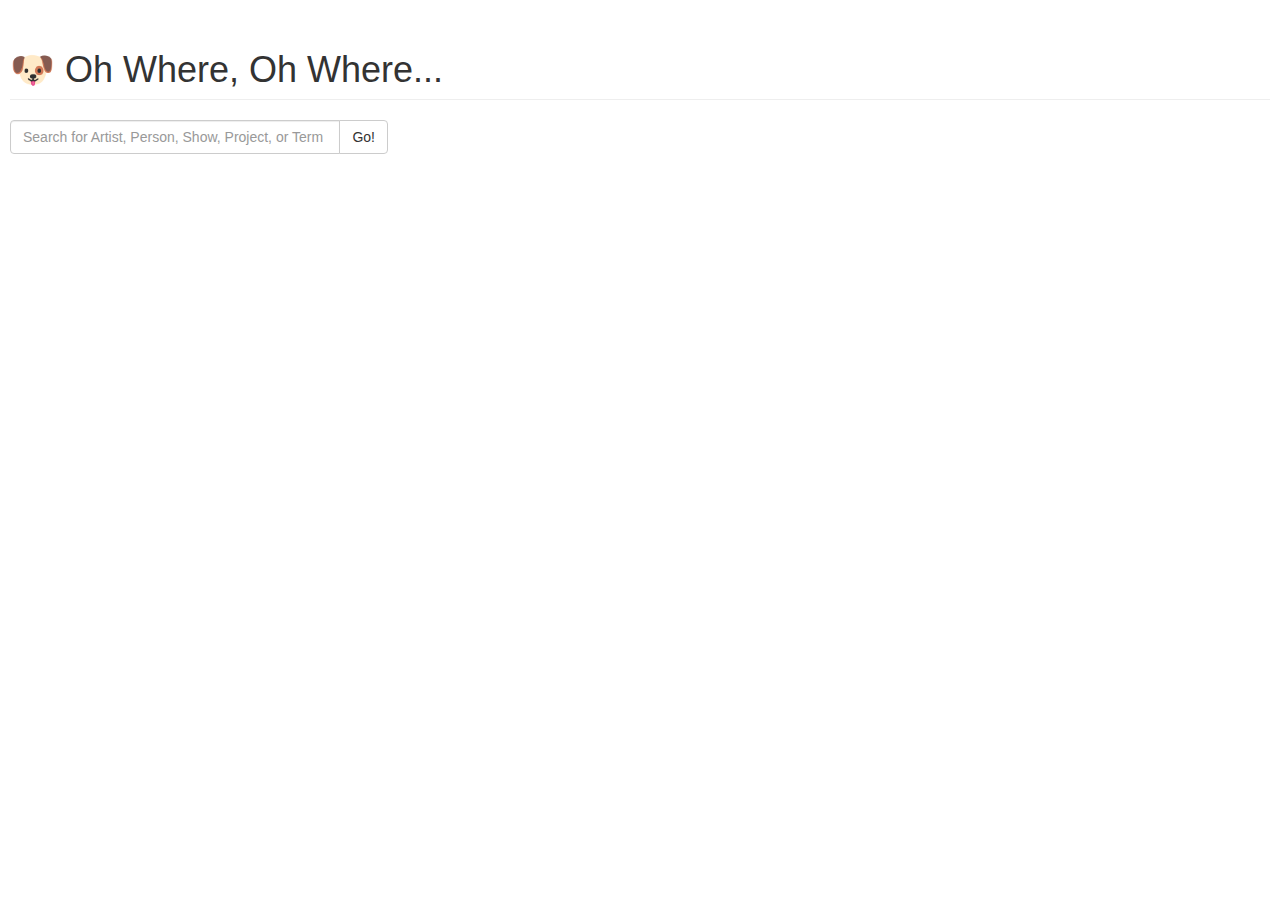
<file: ohwhereohwhere/index.html>
<!doctype html>
<html lang="en">
    <head>
        <meta charset="utf-8">
        <title></title>
        <link rel="stylesheet" href="https://maxcdn.bootstrapcdn.com/bootstrap/3.3.7/css/bootstrap.min.css" integrity="sha384-BVYiiSIFeK1dGmJRAkycuHAHRg32OmUcww7on3RYdg4Va+PmSTsz/K68vbdEjh4u" crossorigin="anonymous">
        <style>
          body{
            padding: 10px;
            margin: 0;
          }
          div{
            display: inline-block;
            width: 30%;
            vertical-align: top;
          }
          .loader {
              border: 10px solid #f3f3f3; /* Light grey */
              border-top: 10px solid #3498db; /* Blue */
              border-radius: 50%;
              width: 100px;
              height: 100px;
              animation: spin 1s linear infinite;
              position: absolute;
              top: 50%;
              left: 50%;
              visibility:hidden;
          }
          #search_group{
            visibility:hidden;
          }

          @keyframes spin {
              0% { transform: rotate(0deg); }
              100% { transform: rotate(360deg); }
          }

        </style>
        <script src="https://ajax.googleapis.com/ajax/libs/jquery/3.3.1/jquery.min.js"></script>
    </head>
    <body>
      <section>
        <h1 class="page-header"> 🐶 Oh Where, Oh Where... </h1>
        <div id="search_group" class="input-group">
          <input type="text" class="form-control" id="search" placeholder="Search for Artist, Person, Show, Project, or Term ...">
          <span class="input-group-btn">
            <button class="btn btn-default btn-disable" type="button" id="button" onclick="getArtist()">Go!</button>
          </span>
        </div>
        <div class="loader"></div>
      <section>
      <section class="result">
      </section>
    </body>
    <script>
    let exhibits = [
      {"Name":"AV1A.02 Create Your Profile","Key":31},
      {"Name":"AV1A.03 Welcome Wall - Welcome Wall Videos ","Key":341},
      {"Name":"AV1A.03 Welcome Wall ","Key":342},
      {"Name":"AV2A.01 George Carlin - Artifact Database","Key":158},
      {"Name":"AV2A.01 George Carlin - George Carlin's Day Planner Media","Key":309},
      {"Name":"AV2B.01 Stand-Up Lounge - Grab Bag Videos","Key":171},
      {"Name":"AV2B.01 Stand-Up Lounge","Key":231},
      {"Name":"AV2B.03 Late Night: Virtual Camera","Key":331},
      {"Name":"AV2B.02 Late Night Control Booth - Signature Bits","Key":192},
      {"Name":"AV2B.02 Late Night Control Booth - Guest Interviews","Key":193},
      {"Name":"AV2B.02 Late Night Control Booth - Monologues","Key":191},
      {"Name":"AV2C.02 Hall of Moguls","Key":18},
      {"Name":"AV2C.03 Virtual Writer's Desk","Key":393},
      {"Name":"AV2D.01 Sounds Funny","Key":59},
      {"Name":"AV2D.05 The Movie House","Key":268},
      {"Name":"AV2D.04 Ham It Up","Key":62},
      {"Name":"AV2D.08 The TV Room","Key":280},
      {"Name":"AV2E.01 Dot Comedy","Key":132},
      {"Name":"AV2E.04 Trending Now","Key":335},
      {"Name":"AV4A.01 Comedy Continuum","Key":71},
      {"Name":"AV4A.02 Prop Stars ","Key":228},
      {"Name":"AV6A.01-10 Honors and Distinctions - Awards","Key":207},
      {"Name":"AV6A.01-10 Honors and Distinctions - Projects","Key":208},
      {"Name":"AV6A.01-10 Honors and Distinctions - People","Key":209},
      {"Name":"AV6A.01-10 Honors and Distinctions - History Spotlights","Key":222},
      {"Name":"AV7A.01 Comedy Karaoke","Key":104},
      {"Name":"AV7A.02 Laugh Battle","Key":141},
      {"Name":"AV7A.03 Act The Part","Key":326},
      {"Name":"AV8A.01 Dirty Words","Key":317},
      {"Name":"AV8A.05 Art of the Roast","Key":109},
      {"Name":"AV9A.01 My Sense of Humor","Key":321},
      {"Name":"AV9A.03 A Joke To Go","Key":260}
    ];

    let exhibitData = new Array();
    let artists;
    let transcripts;
    let texts;
    let dataCalls = 0;

    let artist;
    let offline = false;

    // Load ArtistKeys
    dataCalls++;

    $.ajax({
    url: 'http://192.168.0.2/CMS/JSON/section/2',
    dataType: 'json',
    success: function( data ) {
      artists = data;
      console.log("Got all Artists.");
      doneLoading();
      // Load Latest CMS Data
      exhibits.forEach(e => {
        dataCalls++;
        $.getJSON( "http://192.168.0.2/CMS/JSON/section/"+e.Key, function( data ) {
            exhibitData.push( {"Name": e.Name,"Data": JSON.stringify(data)});
            console.log("Got "+e.Name+" Data.");
            doneLoading();
        });
      });
    },
    error: function( data ) {
      alert( "You Are Not On Site! - Offline Mode");
      artists = [];
      doneLoading();
      offline = true;
    }
  });
    dataCalls++;
    $.getJSON("json/MuseumText.json", function( data ) {
        texts = data;
        console.log("Got Museum Text.");
        doneLoading();
    });

    dataCalls++;
    $.getJSON("json/MuseumTranscripts.json", function( data ) {
        transcripts = data;
        console.log("Got Museum Transcripts.");
        doneLoading();
    });

    function doneLoading(){
      dataCalls--;
      if(dataCalls == 0){
        $(".loader").css('visibility', 'hidden');
        $("#search_group").css('visibility', 'visible');
      }else{
        $(".loader").css('visibility', 'visible');
        $("#search_group").css('visibility', 'hidden');
      }
    }

    function getArtist(){
      artistName = $('#search').val();
      console.log("Starting Search for " + artistName +"...");
      let found = false;
      $( ".result" ).html("<h3>Artist Database Results:<h3>");
      artists.forEach(a => {
        if(a.Name.includes(artistName)){
          $(".result").append("<a onclick='setArtistByKey("+a.Key+")'>"+a.Key+" : "+a.Name+"</a><br>");
          found = true;
        }
      });
      if(!found){
        $( ".result" ).append("<p> Not Found in Artist Database. Continue searching for <a onclick=\"setArtistByName('"+artistName+"')\">"+artistName+"</a> ?<p>");
      }else{
        $( ".result" ).append("<p> Continue searching for <a onclick=\"setArtistByName('"+artistName+"')\">"+artistName+"</a> ?<p>");
      }

      console.log("Artist search Complete.");
      return false;
    }

    function setArtistByKey(key){
      // Get Artist Object with this Key
      artist = artists.find( x => x.Key == key );
      $( ".result" ).html("Finding "+ artist.Name +" in Museum...");
      getLocations();
    }

    function setArtistByName(name){
      // Let's give it a shot! Just set the Name.
      artist={"Name": name};
      $( ".result" ).html("Finding "+ artist.Name +" in Museum...");
      getLocations();
    }

    function getLocations(){
      // Clear Results
      $( ".result" ).html("");
      $( ".result" ).html("<h3> Oh Where, Oh Where is " + artist.Name + " ...<h3>");
      console.log("Searching locations...");
      if(!offline){
        searchCMS();
      }
      searchTranscripts();
      searchText();
      console.log("Searching Done.");
    }

    function searchCMS(){

      $(".result").append("<div id='cms_results' class='card'></div>");
      $("#cms_results").append("<h2>CMS</h2>");

      //Look through CMS
      exhibitData.forEach(e => {
          if(e.Name.toUpperCase().includes(artist.Name.toUpperCase())|| e.Data.toUpperCase().includes(artist.Name.toUpperCase())){
            $("#cms_results").append("<p>"+e.Name+"</p>");
          }
      });

    }

    function searchTranscripts(){
      $(".result").append("<div id='transcript_results' class='card'></div>");
      $("#transcript_results").append("<h2>Lenses</h2>");

      //Look through Transcripts
      transcripts.forEach(t => {
          if(t.Name.toUpperCase().includes(artist.Name.toUpperCase())|| t.Text.toUpperCase().includes(artist.Name.toUpperCase())){
            $("#transcript_results").append("<p>"+t.Name+"</p>");
          }
      });
    }

    function searchText(){
      $(".result").append("<div id='text_results' class='card'></div>");
      $("#text_results").append("<h2>Mural & Written Text</h2>");

      //Look through Text
      texts.forEach(t => {
          t.Sections.forEach(s => {
          if(s.Text.toUpperCase().includes(artist.Name.toUpperCase())|| s.Title.toUpperCase().includes(artist.Name.toUpperCase())){
            $("#text_results").append("<p>"+t.Name+" - "+s.Title+"</p>");
          }
        });
      });
    }


    </script>
</html>
</file>
<file: audioguide/style.css>
body{
  font-family: Helvetica, Arial, sans-serif;
  font-weight: bold;
  line-height: 1.5em;
  font-size: 160%;
  padding: 0;
  margin: 0;
  box-sizing: border-box;
}

section {
  height: 100vh;
  border-bottom: 1px solid #EEE;
  padding: 50px;
}

.inview{
  background: #FAFAFA;
}

section h1{
  font-size: 350%	;
  font-weight: 600;
  margin-top: 0;
  line-height: 1.5em;
}

#content{
  display: flex;
  padding: 0;
  margin: 0;
  height: calc(100vh);
}

article h1{
  display: inline-block;
  font-size: 255%;
  margin-top: 0;
  width: 75%;
  -webkit-margin-after: 0;
  -webkit-margin-before: 0;
}

article h2{
  font-size: 200%;
}

article i{
  display: inline-block;
  width: 24%;
  text-align: right;
}

article {
  padding: 50px;
  padding-right: 100px;
  line-height: 1.5em;
}

nav {
  border-right: 1px solid #EEE;
  width: 50%;
  min-width: 300px;
  overflow-y: scroll;
}

#articles{
  width: 50%;
  height: 100vh;
  overflow-y: scroll;
  margin: 0;
  padding: 0;
}

article {
  min-height: calc(100vh);
  border-bottom: 1px solid #EEE;
}

ol{
  list-style: none;
  margin: 0;
  padding: 0;
}

li{
  border-bottom: 1px solid #EEE;
  height: auto;
  display: block;
  padding-right: 50px;
  display: flex;
  justify-content: space-between;
  align-items: center;
}

li i{
  margin-left: 25px;
}

li:hover{
  background: #FAFAFA;
  list-style: circle;
}

li:visited{
  background: #FAFAFA;
}

a:not(:first-child){
  display:none;
}

footer{
  height:50px;
  background: #F4F4F4;
  border-top: 1px solid #EEE;
  position:fixed;
  width:100%;
  bottom:0px;
}

#audioZone{
  width:50%;
  height:100vh;
  position:fixed;
  top:0;
  right:0;
  /*background-color: rgba(255,0,0,.25);*/
}

#navZone{
  width:100%;
  height:100vh;
  position:fixed;
  top:0;
  left:0;
  /*background-color: rgba(0,255,0,.25);*/
}

footer button{
  position:relative;
  width:49%;
  height:50px;
  vertical-align: center;
}

a{
  color: black;
  text-decoration: none; /* no underline */
}

button{
  position:fixed;
  top:25px;
  right:25px;
  border:none;
  background: none;
}

button:active{
  color: #EEEEEE;
}

.darkMode{
  color: white;
  background: black;
}

.darkMode button{
  color: white;
}

.darkMode footer{
  background: #333;
}

.darkMode footer{
  border-color: #333;
}
.darkMode section{
  border-color: #333;
}

.darkMode article{
  border-color: #333;
}
.darkMode li{
  border-color: #333;
}

.darkMode a{
  color: white;
}

.darkMode li:hover{
  background: #333;
}

.darkMode nav{
  border-color: #333;
}

hr{
  border: none;
  border-top: 1px solid #333333;
  margin: 2em auto;
  width: 50%;
}

@media only screen and (max-width: 600px) {

  nav {
    width: 100%;
    overflow-y: scroll;
  }

  #articles {
    width: 100%;
    overflow-y: scroll;
    height: 100%;
    display: none;
  }

  #content{
    flex-wrap: wrap;
    flex-flow: wrap;
  }

  section h1 {
    font-size: 200%	;
  }

  li{
    height: 100vh;
    margin-left: 50px;
  }

}

@media only screen and (max-height: 600px) {

  nav {
    width: 100%;
    overflow-y: scroll;
  }

  li{
    height: 100vh;
    margin-left: 50px;
  }

  #articles {
    display: none;
    width: 100%;
    overflow-y: scroll;
    height: 100%;
  }

  #content{
    flex-wrap: wrap;
    flex-flow: wrap;
  }

  section h1 {
    font-size: 200%;
  }

}

p.ad{
  color: rgba(0,0,0,.25);
}

.darkMode p.ad{
  color: rgba(255,255,255,.25);
}
</file>
